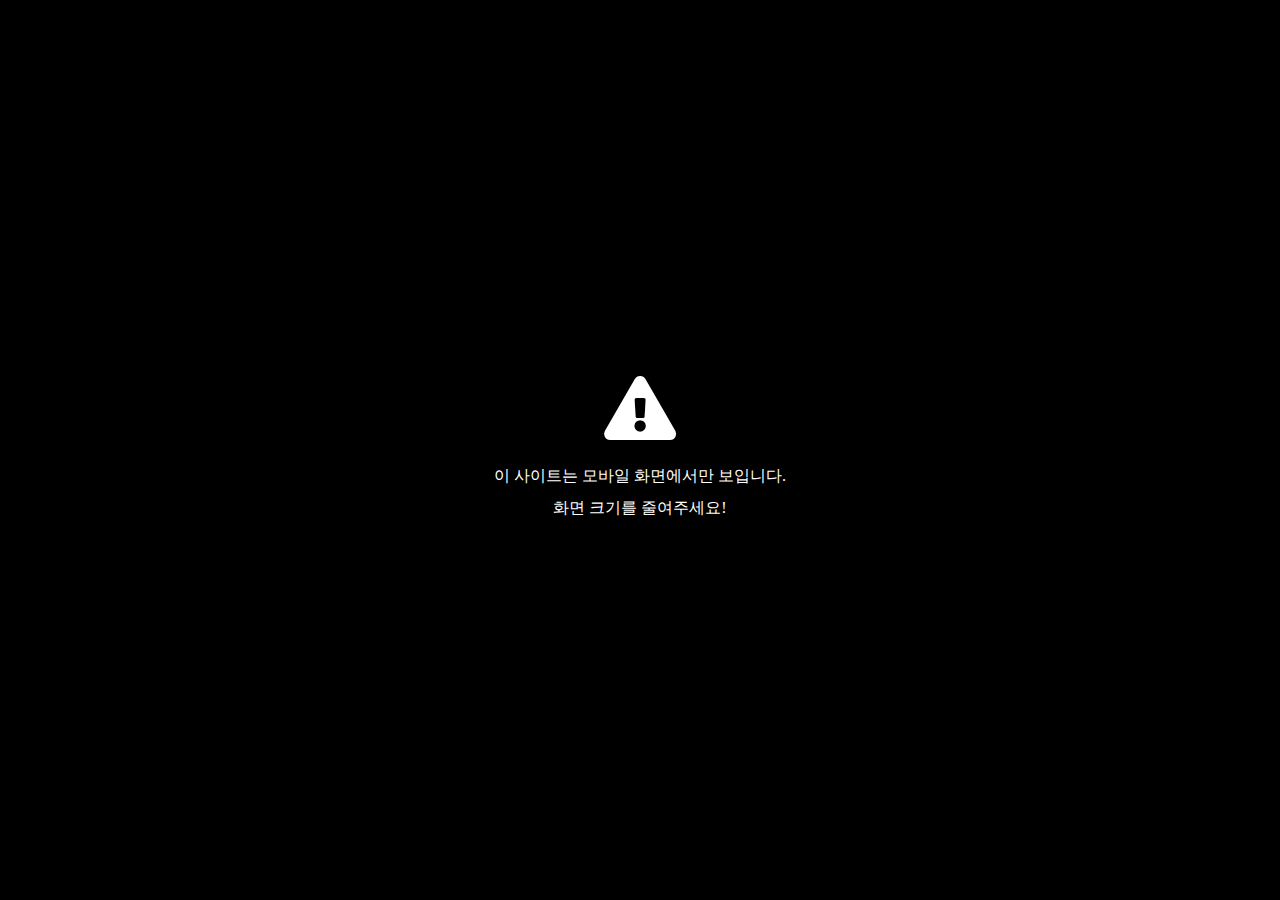
<file: board.html>
<!-- https://www.data.go.kr/data/3076480/fileData.do -->
<!DOCTYPE html>
<html lang="ko">

<head>
    <meta charset="UTF-8">
    <meta name="viewport" content="width=device-width, initial-scale=1.0">
    <title>모바일 화면</title>
    <link rel="stylesheet" href="https://use.fontawesome.com/releases/v5.7.0/css/all.css">
    <link rel="stylesheet" href="css/style.css">
  

</head>

<body>
    <div id="wrap">
        <header id="header" class="on">
            <h1 class="logo">
                <a href="index.html">
                    <img src="images/restaurant.png" alt="걍남 로고">
                </a>
            </h1>
            <div class="srch">
                <img src="images/search.png" alt="검색">
            </div>
            <div class="hbr">
                <div class="hbr1"></div>
                <div class="hbr2"></div>
                <div class="hbr3"></div>
                <!-- <img src="images/hamburger.png" alt="메뉴"> -->
            </div>
        </header>
        <div class="gnb">
            <div class="exit"></div>
            <h3>Menu</h3>
            <ul class="gnb-menu">
                <li><a href="index.html">홈</a></li>
                <li><a href="list.html">맛집 랭킹</a></li>
                <li><a href="chinese.html">중식</a></li>
                <li><a href="western.html">양식</a></li>
                <li><a href="korean.html">한식</a></li>
                <li><a href="japanese.html">일식</a></li>
            </ul>
            <div class="contact-info">
                <a href="sms:010-1234-5678">
                    <img src="images/icon/texting.png" alt="">
                    <span>Text</span>
                </a>
                <a href="mailto:google@gmail.com">
                    <img src="images/icon/mail.png" alt="">
                    <span>Email</span>
                </a>
                <a href="tel:02-1234-5678">
                    <img src="images/icon/telephone.png" alt="">
                    <span>Call</span>
                </a>
            </div>
        </div>
        <div class="srch__modal--layer">
            <div class="srch__modal">
                <div class="modal__close">
                    <i class="fas fa-times"></i>
                </div>
                <div class="modal__input">
                    <input type="text">
                    <button type="submit">검색</button>
                </div>
                <div class="modal__ex">
                    예시) 중식 양식 한식 일식
                </div>
            </div>
        </div>
        <div id="container">
            <div id="content" class="boardContent">
                <div class="mini-top">
                    <a href="#" class="prev"></a>
                    <h3>공지사항</h3>
                </div>
                <div class="board">
                    <div class="sort">
                        <div class="sort-left">
                            <span>총</span>
                            <b>14</b>
                            <span>건</span>
                        </div>
                        <!-- <div class="sort-right">
                            <select name="select" id="select" onchange="sortOpt()">
                                <option value="all" selected>전체</option>
                                <option value="endYear">연말 보고서</option>
                                <option value="endMonth">월말 보고서</option>
                            </select>
                        </div> -->
                    </div>
                    <div class="boardContWrap">
                        <ul class="boardCont active">
                            <li>
                                <a href="#">
                                    <p>2020년 연말 강남구 맛집 보고서</p>
                                    <span>2020.12.31</span>
                                </a>
                            </li>
                            <li>
                                <a href="#">
                                    <p>2020년 12월 강남구 맛집 보고서</p>
                                    <span>2020.12.31</span>
                                </a>
                            </li>
                            <li>
                                <a href="#">
                                    <p>2020년 11월 강남구 맛집 보고서</p>
                                    <span>2020.12.31</span>
                                </a>
                            </li>
                            <li>
                                <a href="#">
                                    <p>2020년 10월 강남구 맛집 보고서</p>
                                    <span>2020.12.31</span>
                                </a>
                            </li>
                            <li>
                                <a href="#">
                                    <p>2020년 9월 강남구 맛집 보고서</p>
                                    <span>2020.12.31</span>
                                </a>
                            </li>
                        </ul>
                        <ul class="boardCont">
                            <li>
                                <a href="#">
                                    <p>2020년 연말 강남구 맛집 보고서</p>
                                    <span>2020.12.31</span>
                                </a>
                            </li>
                            <li>
                                <a href="#">
                                    <p>2020년 12월 강남구 맛집 보고서</p>
                                    <span>2020.12.31</span>
                                </a>
                            </li>
                            <li>
                                <a href="#">
                                    <p>2020년 11월 강남구 맛집 보고서</p>
                                    <span>2020.12.31</span>
                                </a>
                            </li>
                            <li>
                                <a href="#">
                                    <p>2020년 10월 강남구 맛집 보고서</p>
                                    <span>2020.12.31</span>
                                </a>
                            </li>
                            <li>
                                <a href="#">
                                    <p>2020년 9월 강남구 맛집 보고서</p>
                                    <span>2020.12.31</span>
                                </a>
                            </li>
                        </ul>
                        <ul class="boardCont">
                            <li>
                                <a href="#">
                                    <p>2020년 연말 강남구 맛집 보고서</p>
                                    <span>2020.12.31</span>
                                </a>
                            </li>
                            <li>
                                <a href="#">
                                    <p>2020년 12월 강남구 맛집 보고서</p>
                                    <span>2020.12.31</span>
                                </a>
                            </li>
                            <li>
                                <a href="#">
                                    <p>2020년 11월 강남구 맛집 보고서</p>
                                    <span>2020.12.31</span>
                                </a>
                            </li>
                            <li>
                                <a href="#">
                                    <p>2020년 10월 강남구 맛집 보고서</p>
                                    <span>2020.12.31</span>
                                </a>
                            </li>
                            <li>
                                <a href="#">
                                    <p>2020년 9월 강남구 맛집 보고서</p>
                                    <span>2020.12.31</span>
                                </a>
                            </li>
                        </ul>
                    </div>
                    <div class="paging">
                        <span class="pageBtn current"><a href="#">1</a></span>
                        <span class="pageBtn"><a href="#">2</a></span>
                        <span class="pageBtn"><a href="#">3</a></span>
                    </div>
                </div>
            </div>
        </div>
        <div class="quickMenu">
            <a href="board.html">공지사항</a>
            <a href="sitemap.html">전체서비스</a>
            <a href="faq.html">FAQ</a>
            <a href="login.html">로그인</a>
        </div>

        <footer id="footer">
            <div class="copyright">
                &copy; Gyang Nyang.

            </div>
        </footer>
    </div>
    <div id="onlyMobile">
        <i class="fas fa-exclamation-triangle"></i>
        <p>
            이 사이트는 모바일 화면에서만 보입니다.<br />
            화면 크기를 줄여주세요!
        </p>
    </div>
    <script src="./js/123.js" ></script>
    <script src="./js/more.js" ></script>
</body>

</html>
</file>
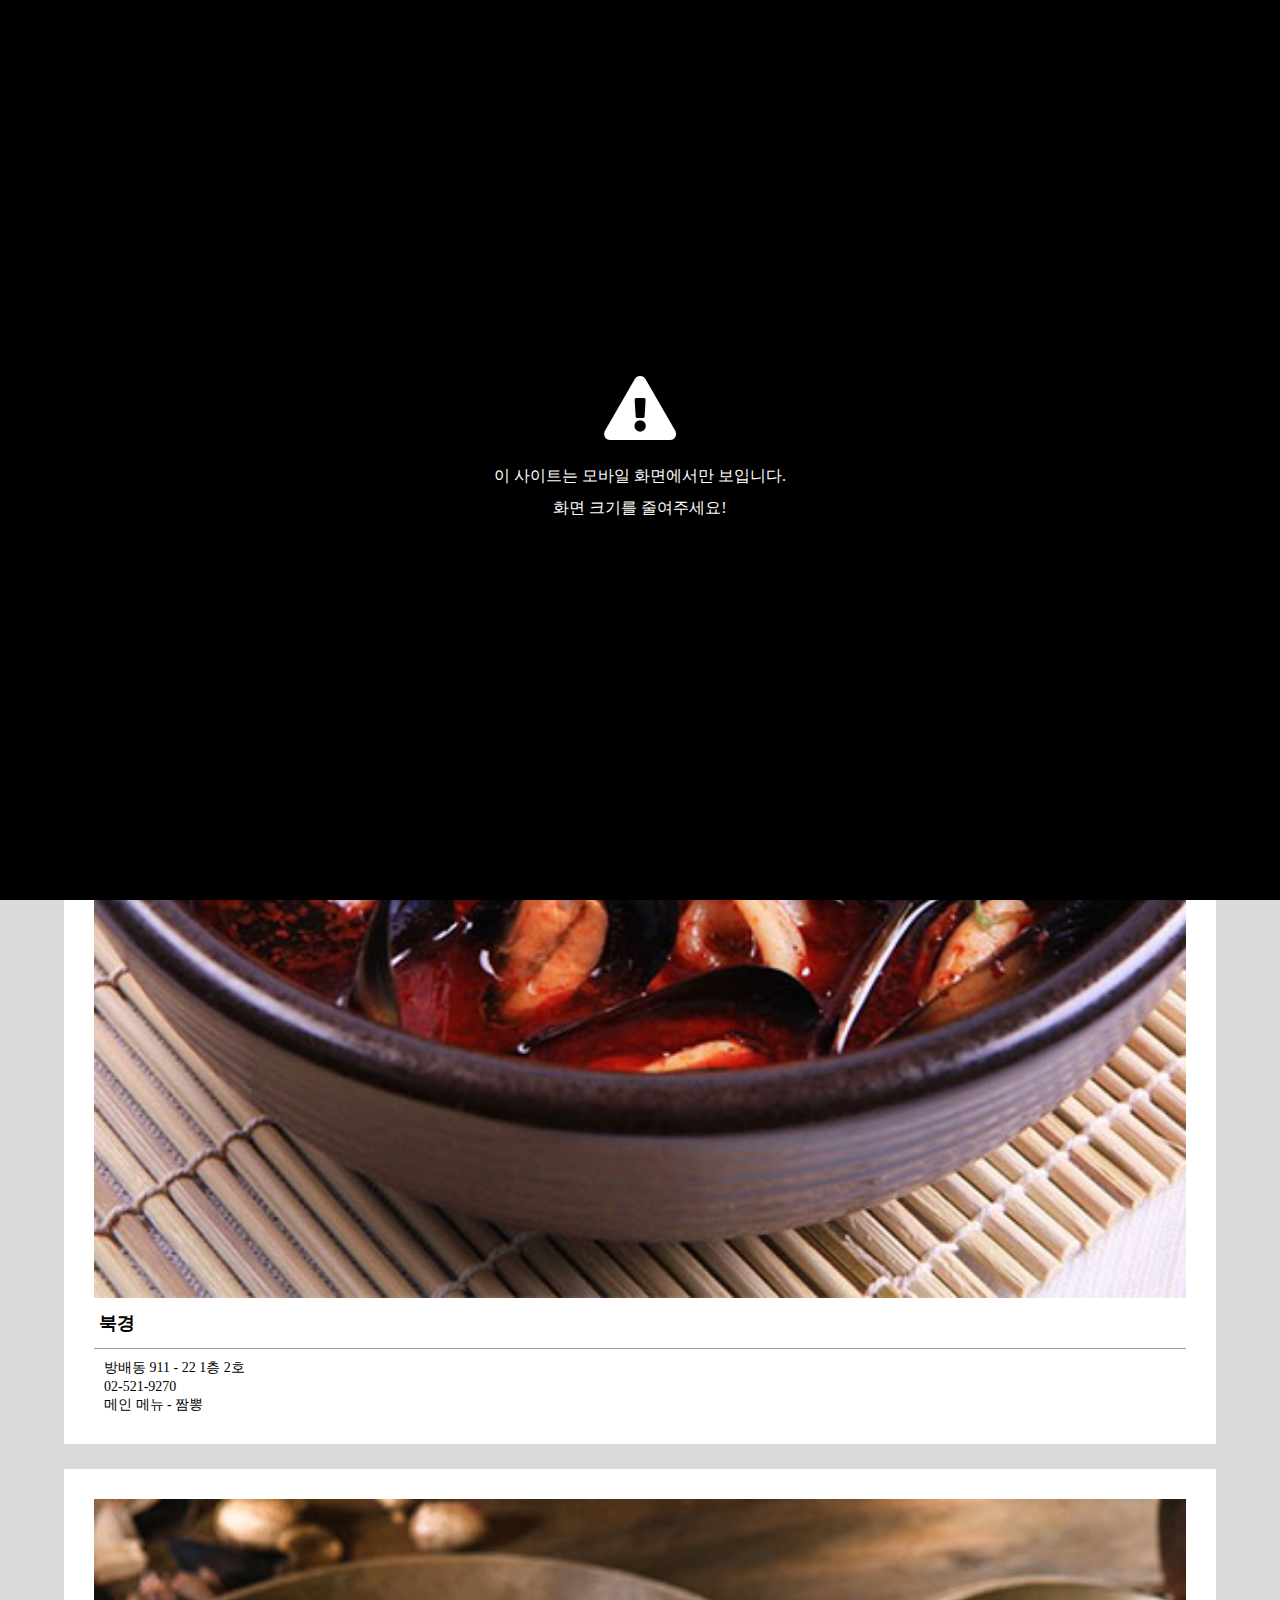
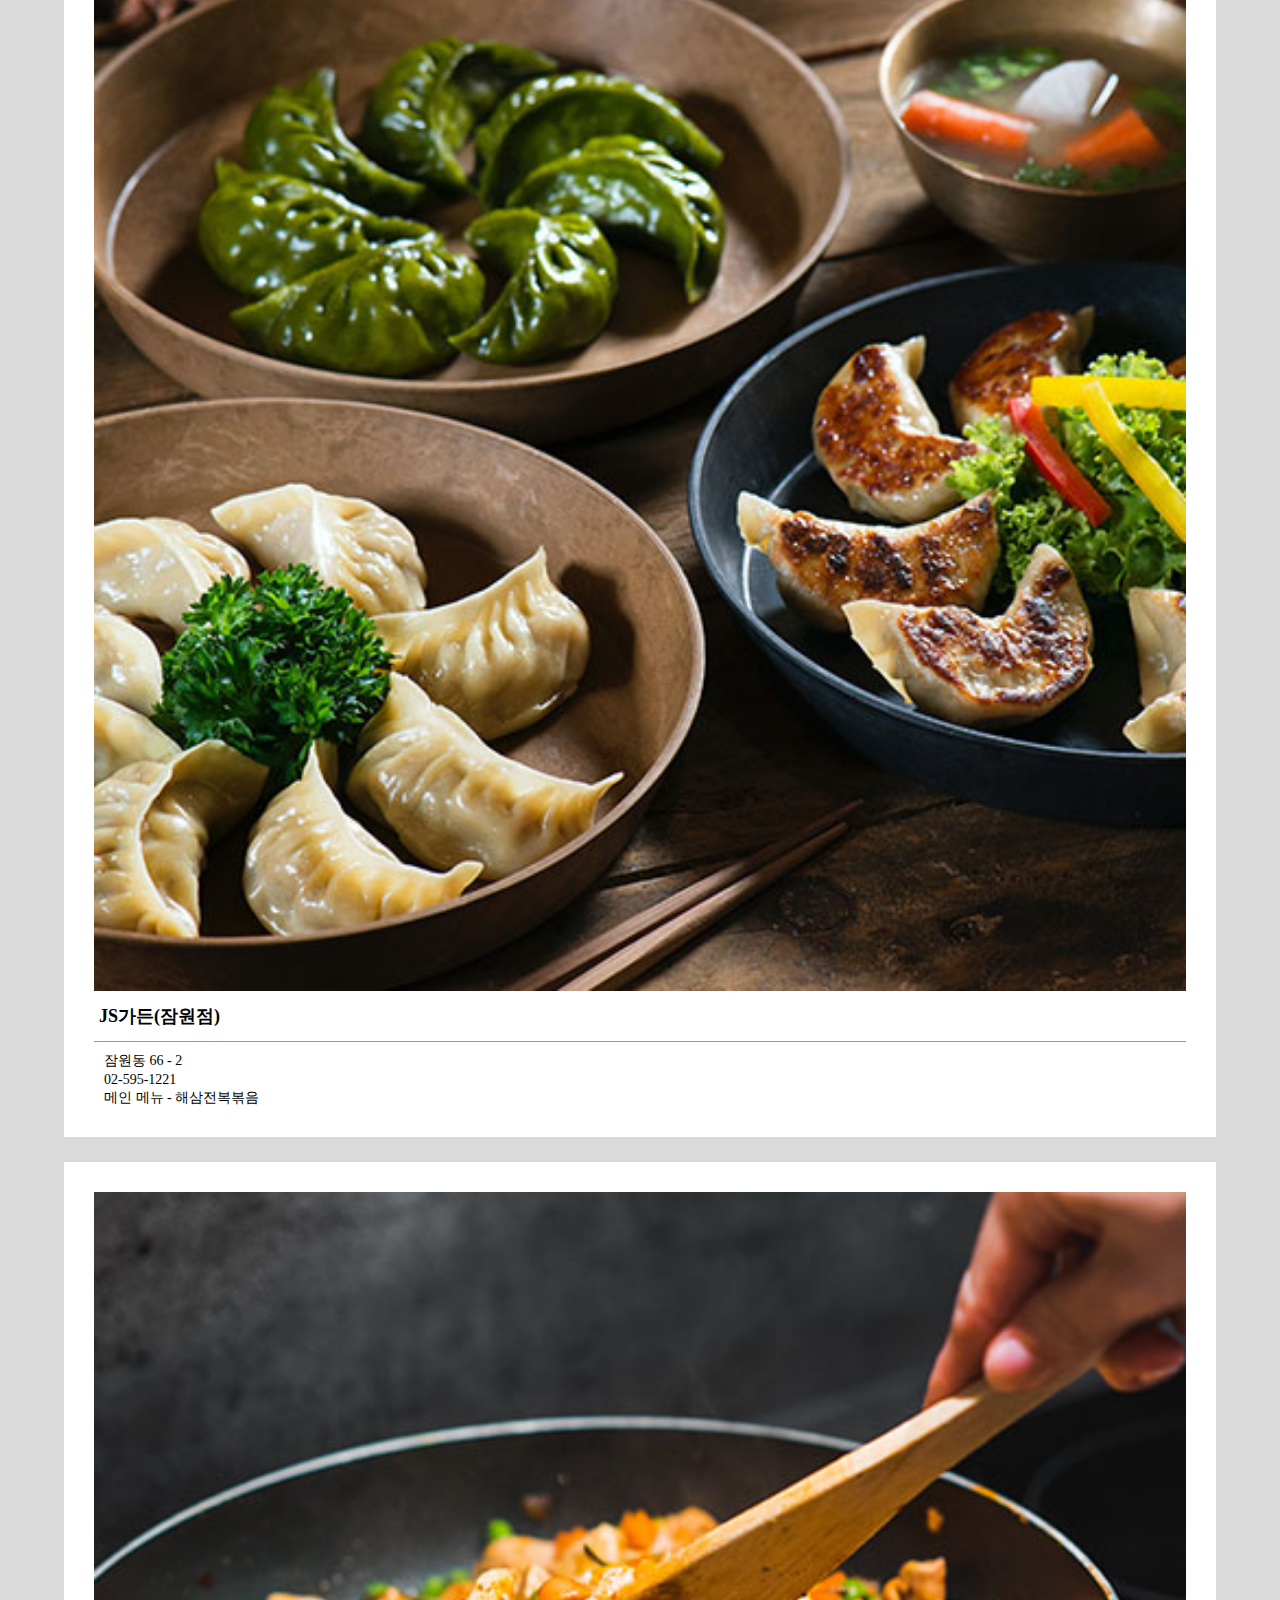
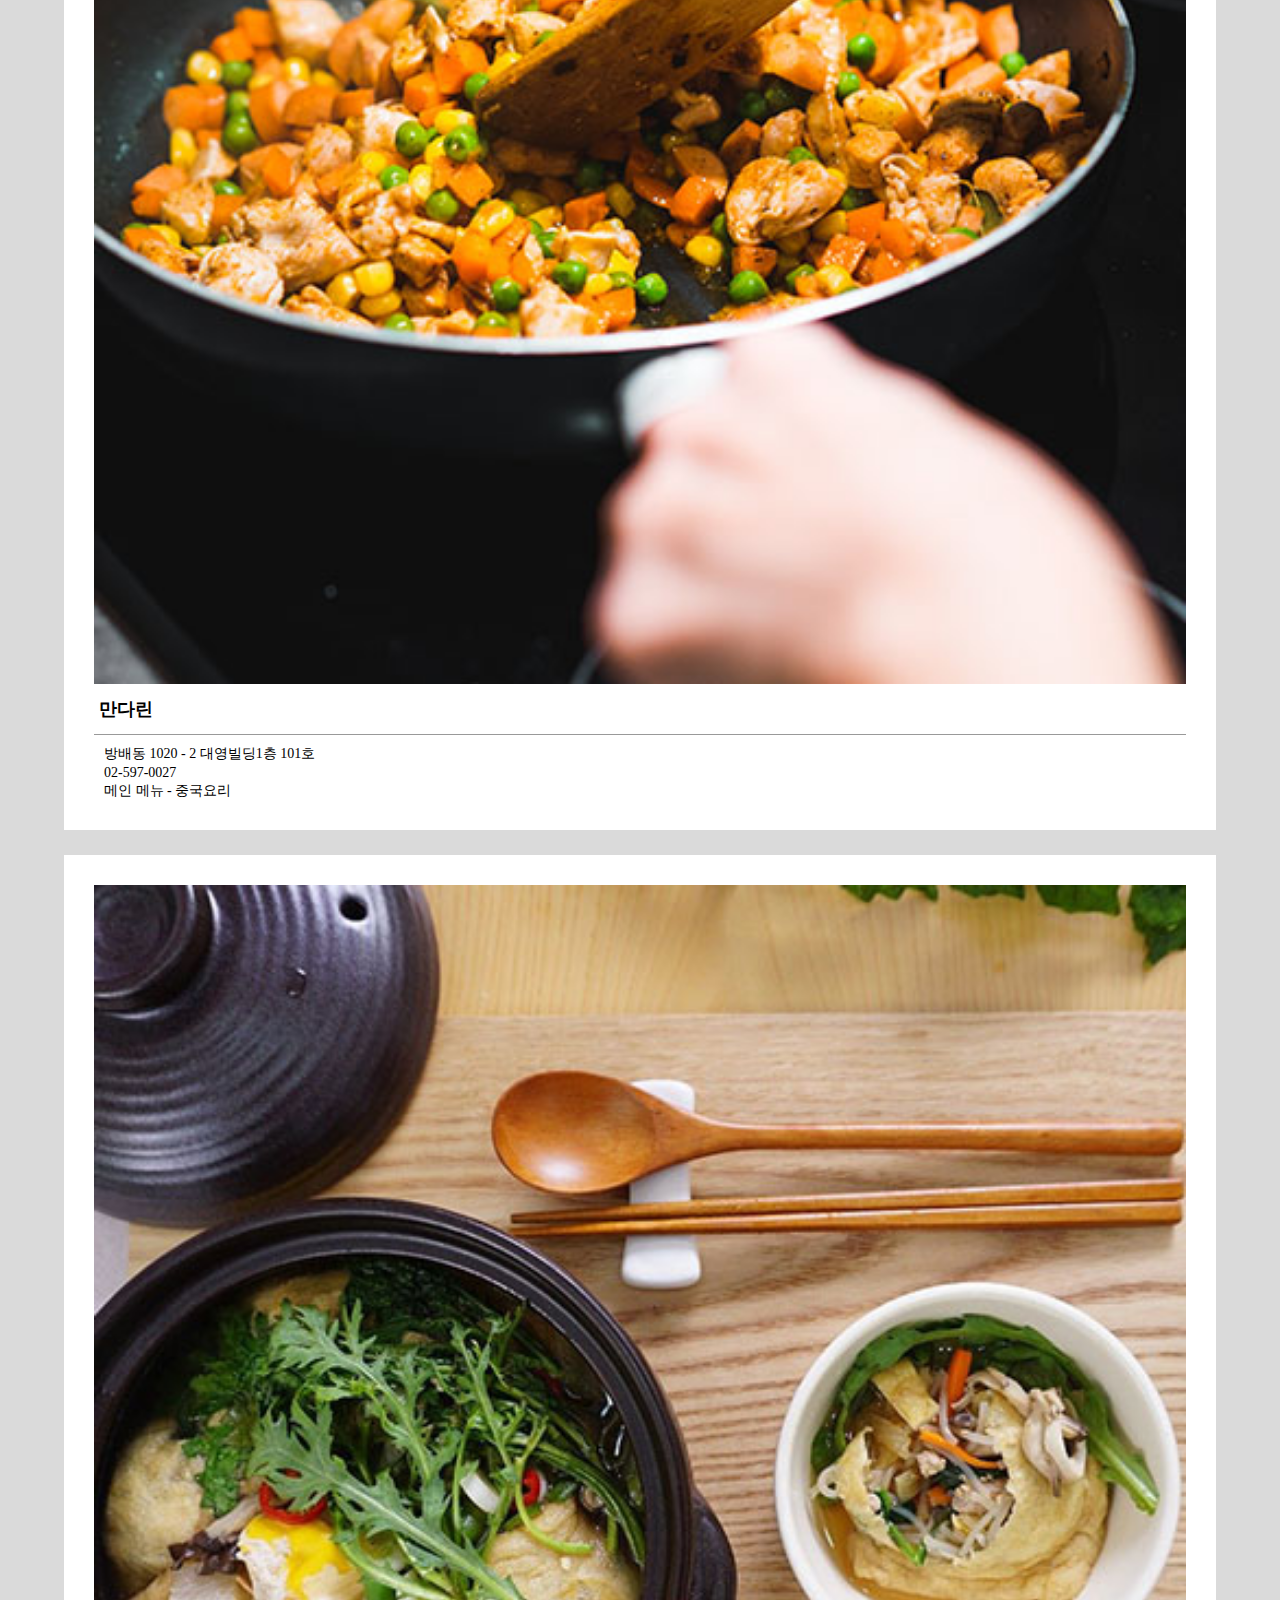
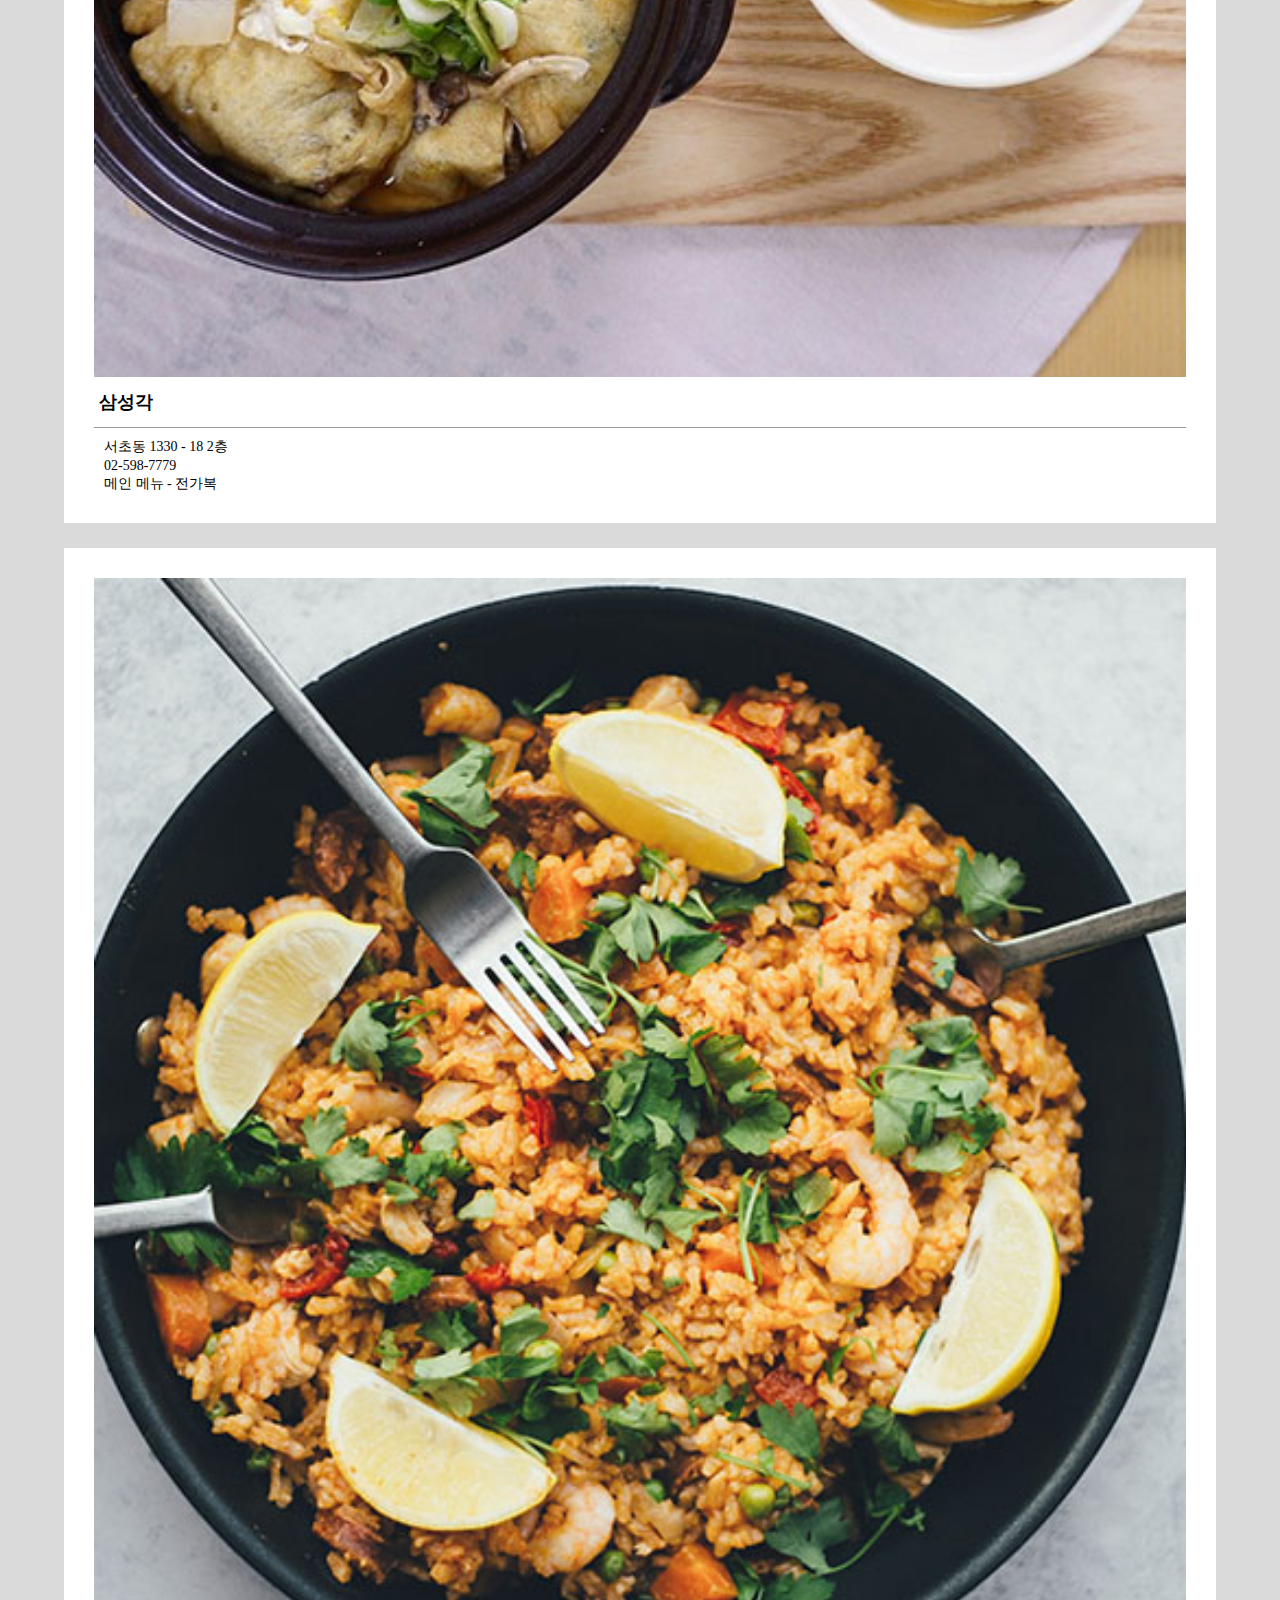
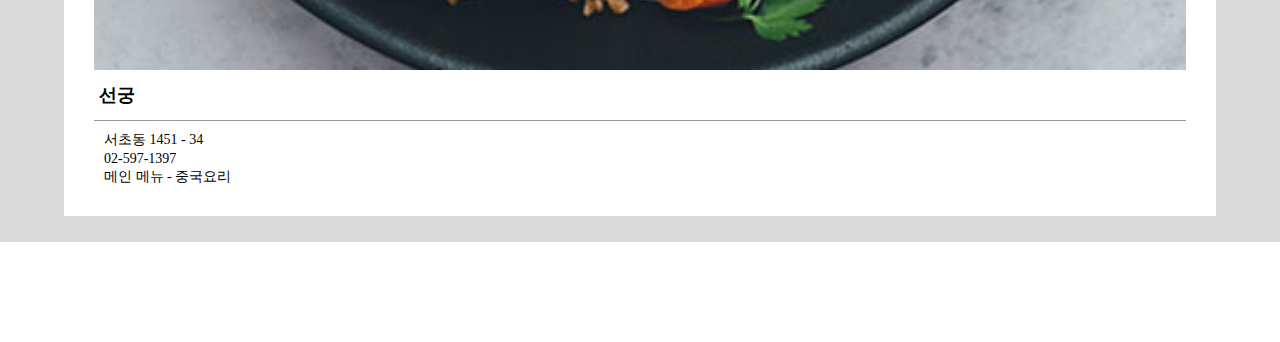
<file: chinese.html>
<!-- https://www.data.go.kr/data/3076480/fileData.do -->
<!DOCTYPE html>
<html lang="ko">

<head>
    <meta charset="UTF-8">
    <meta name="viewport" content="width=device-width, initial-scale=1.0">
    <title>모바일 화면</title>
    <link rel="stylesheet" href="https://use.fontawesome.com/releases/v5.7.0/css/all.css">
    <link rel="stylesheet" href="css/style.css">
</head>

<body>
    <div id="wrap">
        <header id="header" class="on">
            <h1 class="logo">
                <a href="index.html">
                    <img src="images/restaurant.png" alt="걍남 로고">
                </a>
            </h1>
            <div class="srch">
                <img src="images/search.png" alt="검색">
            </div>
            <div class="hbr">
                <div class="hbr1"></div>
                <div class="hbr2"></div>
                <div class="hbr3"></div>
                <!-- <img src="images/hamburger.png" alt="메뉴"> -->
            </div>
        </header>
        <div class="gnb">
            <div class="exit"></div>
            <h3>Menu</h3>
            <ul class="gnb-menu">
                <li><a href="index.html">홈</a></li>
                <li><a href="list.html">맛집 랭킹</a></li>
                <li><a href="chinese.html">중식</a></li>
                <li><a href="western.html">양식</a></li>
                <li><a href="korean.html">한식</a></li>
                <li><a href="japanese.html">일식</a></li>
            </ul>
            <div class="contact-info">
                <a href="sms:010-1234-5678">
                    <img src="images/icon/texting.png" alt="">
                    <span>Text</span>
                </a>
                <a href="mailto:google@gmail.com">
                    <img src="images/icon/mail.png" alt="">
                    <span>Email</span>
                </a>
                <a href="tel:02-1234-5678">
                    <img src="images/icon/telephone.png" alt="">
                    <span>Call</span>
                </a>
            </div>
        </div>
        <div class="srch__modal--layer">
            <div class="srch__modal">
                <div class="modal__close">
                    <i class="fas fa-times"></i>
                </div>
                <div class="modal__input">
                    <input type="text">
                    <button type="submit">검색</button>
                </div>
                <div class="modal__ex">
                    예시) 중식 양식 한식 일식
                </div>
            </div>
        </div>
        <div id="container">
            <div id="content" class="boardContent">
                <div class="mini-top">
                    <a href="#" class="prev"></a>
                    <h3>중식</h3>
                </div>
                <div class="food-container">
                    <div class="food-box">
                        <div>
                            <p><img src="./images/음식모음/chinese1.jpg" alt=""></p>
                        </div>
                        <div class="food-text">
                            <div>북경</div>
                            <span>방배동 911 - 22 1층 2호 </span><br>
                            <span>02-521-9270</span><br>
                            <span>메인 메뉴 - 짬뽕 </span><br>
                        </div>
                    </div>
                    <div class="food-box">
                        <div>
                            <p><img src="./images/음식모음/chinese2.jpg" alt=""></p>
                        </div>
                        <div class="food-text">
                            <div>JS가든(잠원점)</div>
                            <span>잠원동 66 - 2 </span><br>
                            <span>02-595-1221</span><br>
                            <span>메인 메뉴 - 해삼전복볶음 </span><br>
                        </div>
                    </div>
                    <div class="food-box">
                        <div>
                            <p><img src="./images/음식모음/chinese3.jpg" alt=""></p>
                        </div>
                        <div class="food-text">
                            <div>만다린</div>
                            <span>방배동 1020 - 2 대영빌딩1층 101호 </span><br>
                            <span>02-597-0027</span><br>
                            <span>메인 메뉴 - 중국요리 </span><br>
                        </div>
                    </div>
                    <div class="food-box">
                        <div>
                            <p><img src="./images/음식모음/chinese4.jpg" alt=""></p>
                        </div>
                        <div class="food-text">
                            <div>삼성각</div>
                            <span>서초동 1330 - 18 2층</span><br>
                            <span>02-598-7779</span><br>
                            <span>메인 메뉴 - 전가복 </span><br>
                        </div>
                    </div>
                    <div class="food-box">
                        <div>
                            <p><img src="./images/음식모음/chinese5.jpg" alt=""></p>
                        </div>
                        <div class="food-text">
                            <div>선궁</div>
                            <span>서초동 1451 - 34</span><br>
                            <span>02-597-1397</span><br>
                            <span>메인 메뉴 - 중국요리 </span><br>
                        </div>
                    </div>
                </div>
            </div>
        </div>

        <div class="quickMenu">
            <a href="board.html">공지사항</a>
            <a href="sitemap.html">전체서비스</a>
            <a href="faq.html">FAQ</a>
            <a href="login.html">로그인</a>
        </div>

        <footer id="footer">
            <div class="copyright">
                &copy; Gyang Nyang.

            </div>
        </footer>
    </div>
    <div id="onlyMobile">
        <i class="fas fa-exclamation-triangle"></i>
        <p>
            이 사이트는 모바일 화면에서만 보입니다.<br />
            화면 크기를 줄여주세요!
        </p>
    </div>
    <script src="./js/123.js"></script>
</body>

</html>
</file>
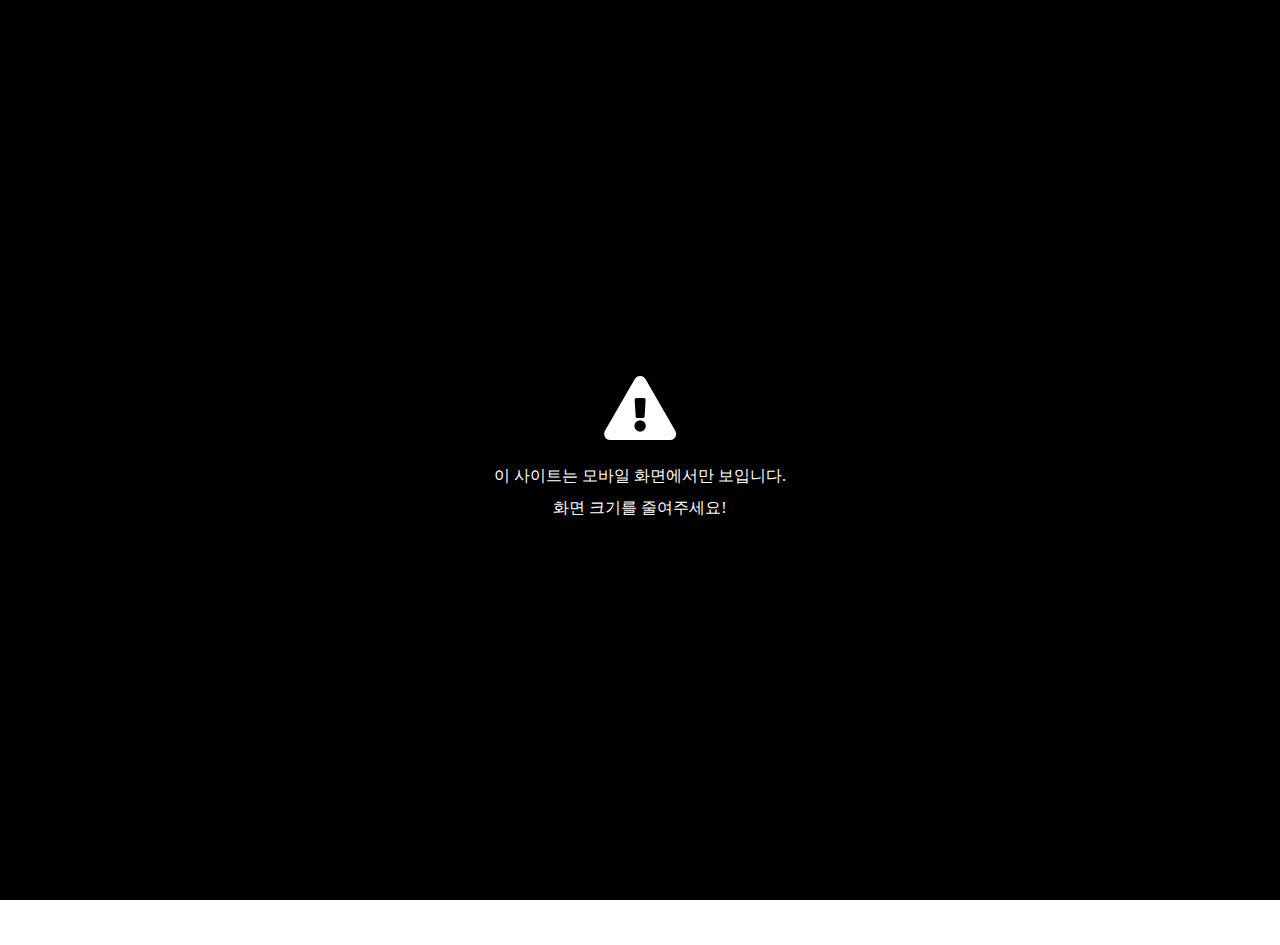
<file: faq.html>
<!DOCTYPE html>
<html lang="ko">

<head>
    <meta charset="UTF-8">
    <meta name="viewport" content="width=device-width, initial-scale=1.0">
    <title>모바일 화면</title>
    <link rel="stylesheet" href="https://use.fontawesome.com/releases/v5.7.0/css/all.css">
    <link rel="stylesheet" href="css/style.css">
</head>

<body>
    <div id="wrap">
        <header id="header" class="on">
            <h1 class="logo">
                <a href="index.html">
                    <img src="images/restaurant.png" alt="걍남 로고">
                </a>
            </h1>
            <div class="srch">
                <img src="images/search.png" alt="검색">
            </div>
            <div class="hbr">
                <div class="hbr1"></div>
                <div class="hbr2"></div>
                <div class="hbr3"></div>
                <!-- <img src="images/hamburger.png" alt="메뉴"> -->
            </div>
        </header>
        <div class="gnb">
            <div class="exit"></div>
            <h3>Menu</h3>
            <ul class="gnb-menu">
                <li><a href="index.html">홈</a></li>
                <li><a href="list.html">맛집 랭킹</a></li>
                <li><a href="chinese.html">중식</a></li>
                <li><a href="western.html">양식</a></li>
                <li><a href="korean.html">한식</a></li>
                <li><a href="japanese.html">일식</a></li>
            </ul>
            <div class="contact-info">
                <a href="sms:010-1234-5678">
                    <img src="images/icon/texting.png" alt="">
                    <span>Text</span>
                </a>
                <a href="mailto:google@gmail.com">
                    <img src="images/icon/mail.png" alt="">
                    <span>Email</span>
                </a>
                <a href="tel:02-1234-5678">
                    <img src="images/icon/telephone.png" alt="">
                    <span>Call</span>
                </a>
            </div>
        </div>
        <div class="srch__modal--layer">
            <div class="srch__modal">
                <div class="modal__close">
                    <i class="fas fa-times"></i>
                </div>
                <div class="modal__input">
                    <input type="text">
                    <button type="submit">검색</button>
                </div>
                <div class="modal__ex">
                    예시) 중식 양식 한식 일식
                </div>
            </div>
        </div>
        <div id="container">
            <div id="content" class="boardContent">
                <div class="mini-top">
                    <a href="#" class="prev"></a>
                    <h3>FAQ</h3>
                </div>
                <div class="faq">
                    <div class="top5q">
                        <h4>자주 찾는 질문 <span>TOP 5</span></h4>
                        <ul>
                            <li class="quest">
                                <a class="faq__quest" href="#">
                                    <span>1</span>
                                    <p>걍냠 데이터 출처는 어디인가요?</p>
                                    <i class="fas fa-angle-down"></i>
                                </a>
                                <div class="answer">
                                    <p>자료 출처는 공공데이터포털입니다. csv 파일을 JSON 형식으로
                                        파싱 후 AJAX를 이용하여 불러왔습니다.
                                    </p>
                                </div>
                            </li>
                            <li class="quest">
                                <a class="faq__quest" href="#">
                                    <span>2</span>
                                    <p>걍남은 어느 언어로 만들어졌나요?</p>
                                    <i class="fas fa-angle-down"></i>
                                </a>
                                <div class="answer">
                                    <p> HTML, CSS, Javascript를 활용했습니다.
                                    </p>
                                </div>
                            </li>
                            <li class="quest">
                                <a class="faq__quest" href="#">
                                    <span>3</span>
                                    <p>세번째 질문을 입력해주세요.</p>
                                    <i class="fas fa-angle-down"></i>
                                </a>
                                <div class="answer">
                                    <p>Lorem ipsum dolor sit amet consectetur, adipisicing elit. Hic animi cumque saepe
                                        dignissimos sint nemo iure exercitationem quis perspiciatis ducimus, aut ad
                                        doloribus ipsam assumenda molestias iusto eos ea? Quos?
                                    </p>
                                </div>
                            </li>
                            <li class="quest">
                                <a class="faq__quest" href="#">
                                    <span>4</span>
                                    <p>네번째 질문을 입력해주세요.</p>
                                    <i class="fas fa-angle-down"></i>
                                </a>
                                <div class="answer">
                                    <p>자료 출처는 공공데이터포털입니다. csv 파일을 JSON 형식으로
                                        파싱 후 AJAX를 이용하여 불러왔습니다.
                                    </p>
                                </div>
                            </li>
                            <li class="quest">
                                <a class="faq__quest" href="#">
                                    <span>5</span>
                                    <p>다섯번째 질문을 입력해주세요.</p>
                                    <i class="fas fa-angle-down"></i>
                                </a>
                                <div class="answer">
                                    <p>자료 출처는 공공데이터포털입니다. csv 파일을 JSON 형식으로
                                        파싱 후 AJAX를 이용하여 불러왔습니다.
                                    </p>
                                </div>
                            </li>
                        </ul>
                    </div>
                    <div class="personal-quest">
                        <h4>1:1 문의</h4>
                        <ul>
                            <li>
                                <a href="sms:010-1234-5678">
                                    <p>
                                        <img src="./images/chat.png" alt="">
                                    </p>
                                    <span>Text</span>
                                </a>
                            </li>
                            <li>
                                <a href="mailto:google@gmail.com">
                                    <p>
                                        <img src="./images/email.png" alt="">
                                    </p>
                                    <span>Email</span>
                                </a>
                            </li>
                            <li>
                                <a href="tel:02-1234-5678">
                                    <p>
                                        <img src="./images/call.png" alt="">
                                    </p>
                                    <span>Call</span>
                                </a>
                            </li>
                        </ul>
                    </div>
                </div>
            </div>
        </div>


        <div class="quickMenu">
            <a href="board.html">공지사항</a>
            <a href="sitemap.html">전체서비스</a>
            <a href="faq.html">FAQ</a>
            <a href="login.html">로그인</a>
        </div>

        <footer id="footer">
            <div class="copyright">
                &copy; Gyang Nyang.

            </div>
        </footer>
    </div>
    <div id="onlyMobile">
        <i class="fas fa-exclamation-triangle"></i>
        <p>
            이 사이트는 모바일 화면에서만 보입니다.<br/>
            화면 크기를 줄여주세요!
        </p>
    </div>

    <script src="./js/123.js"></script>
    <script src="./js/qna.js"></script>
</body>

</html>
</file>
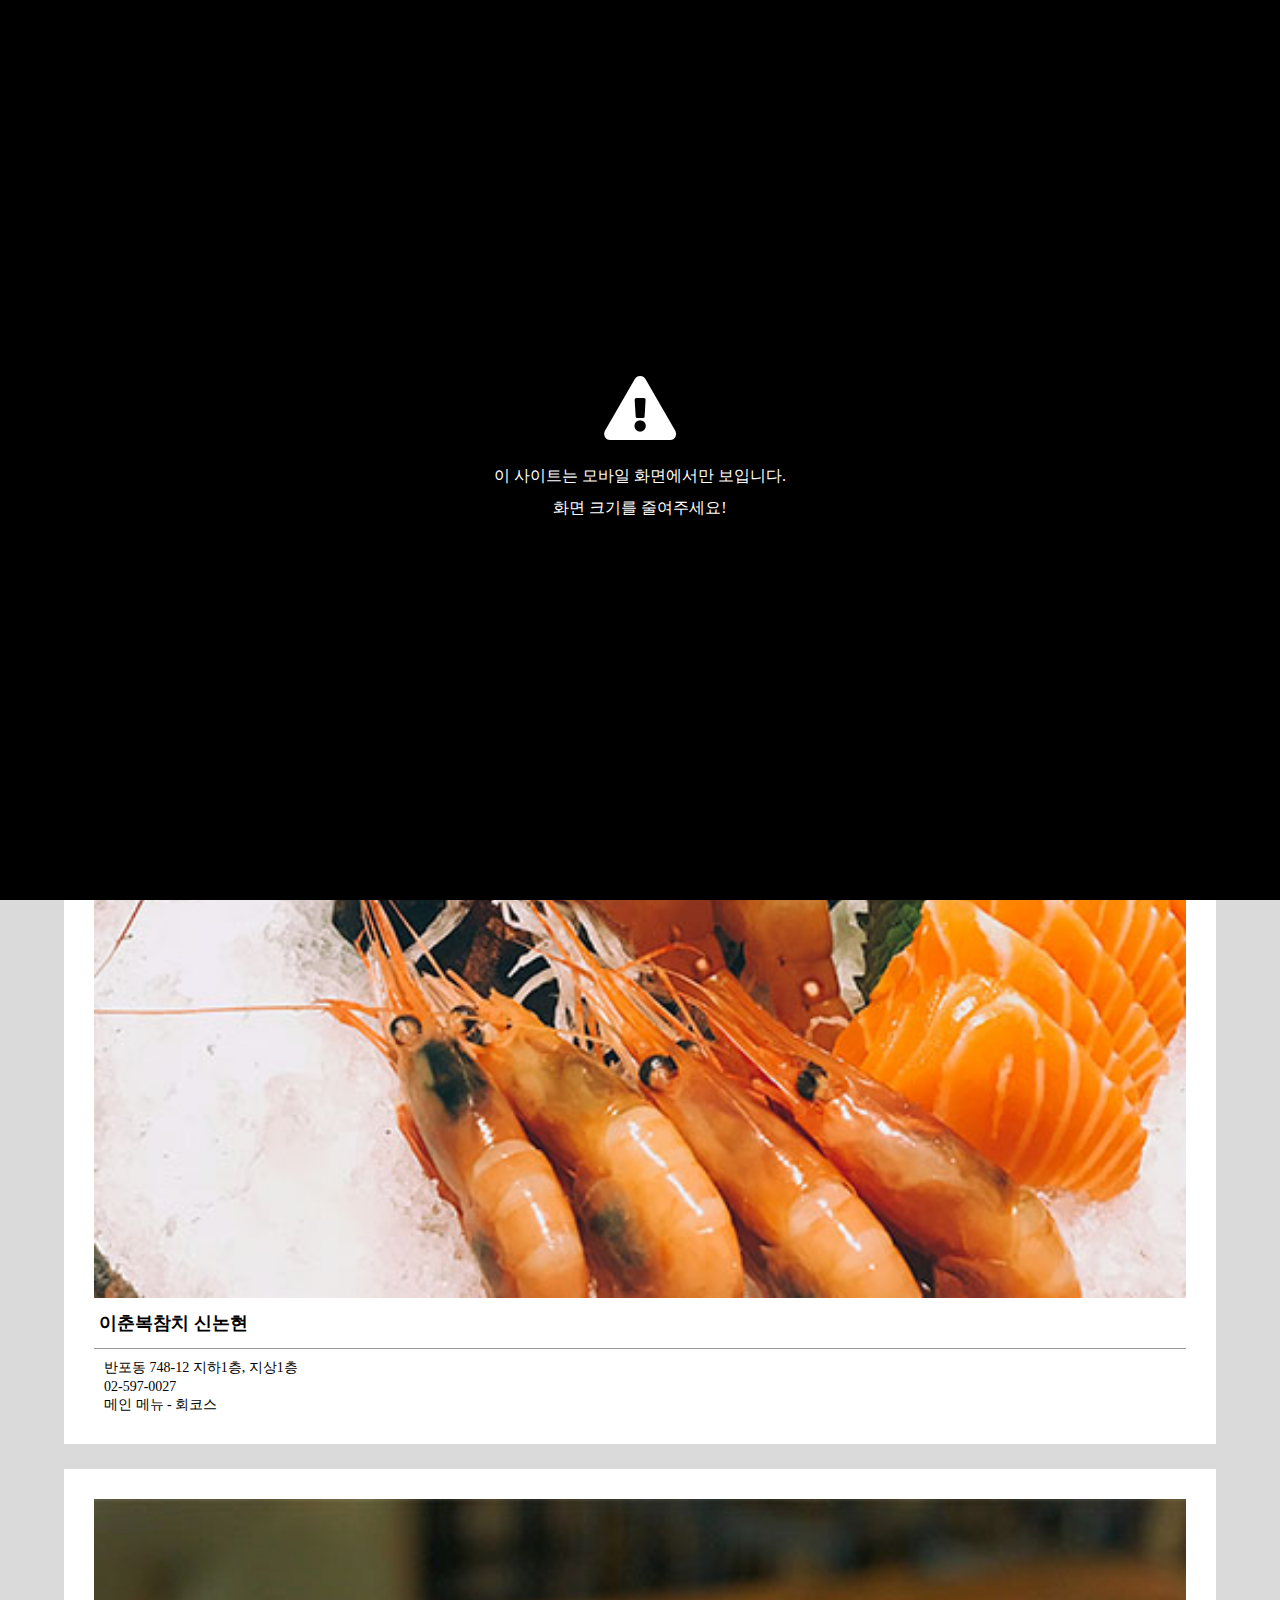
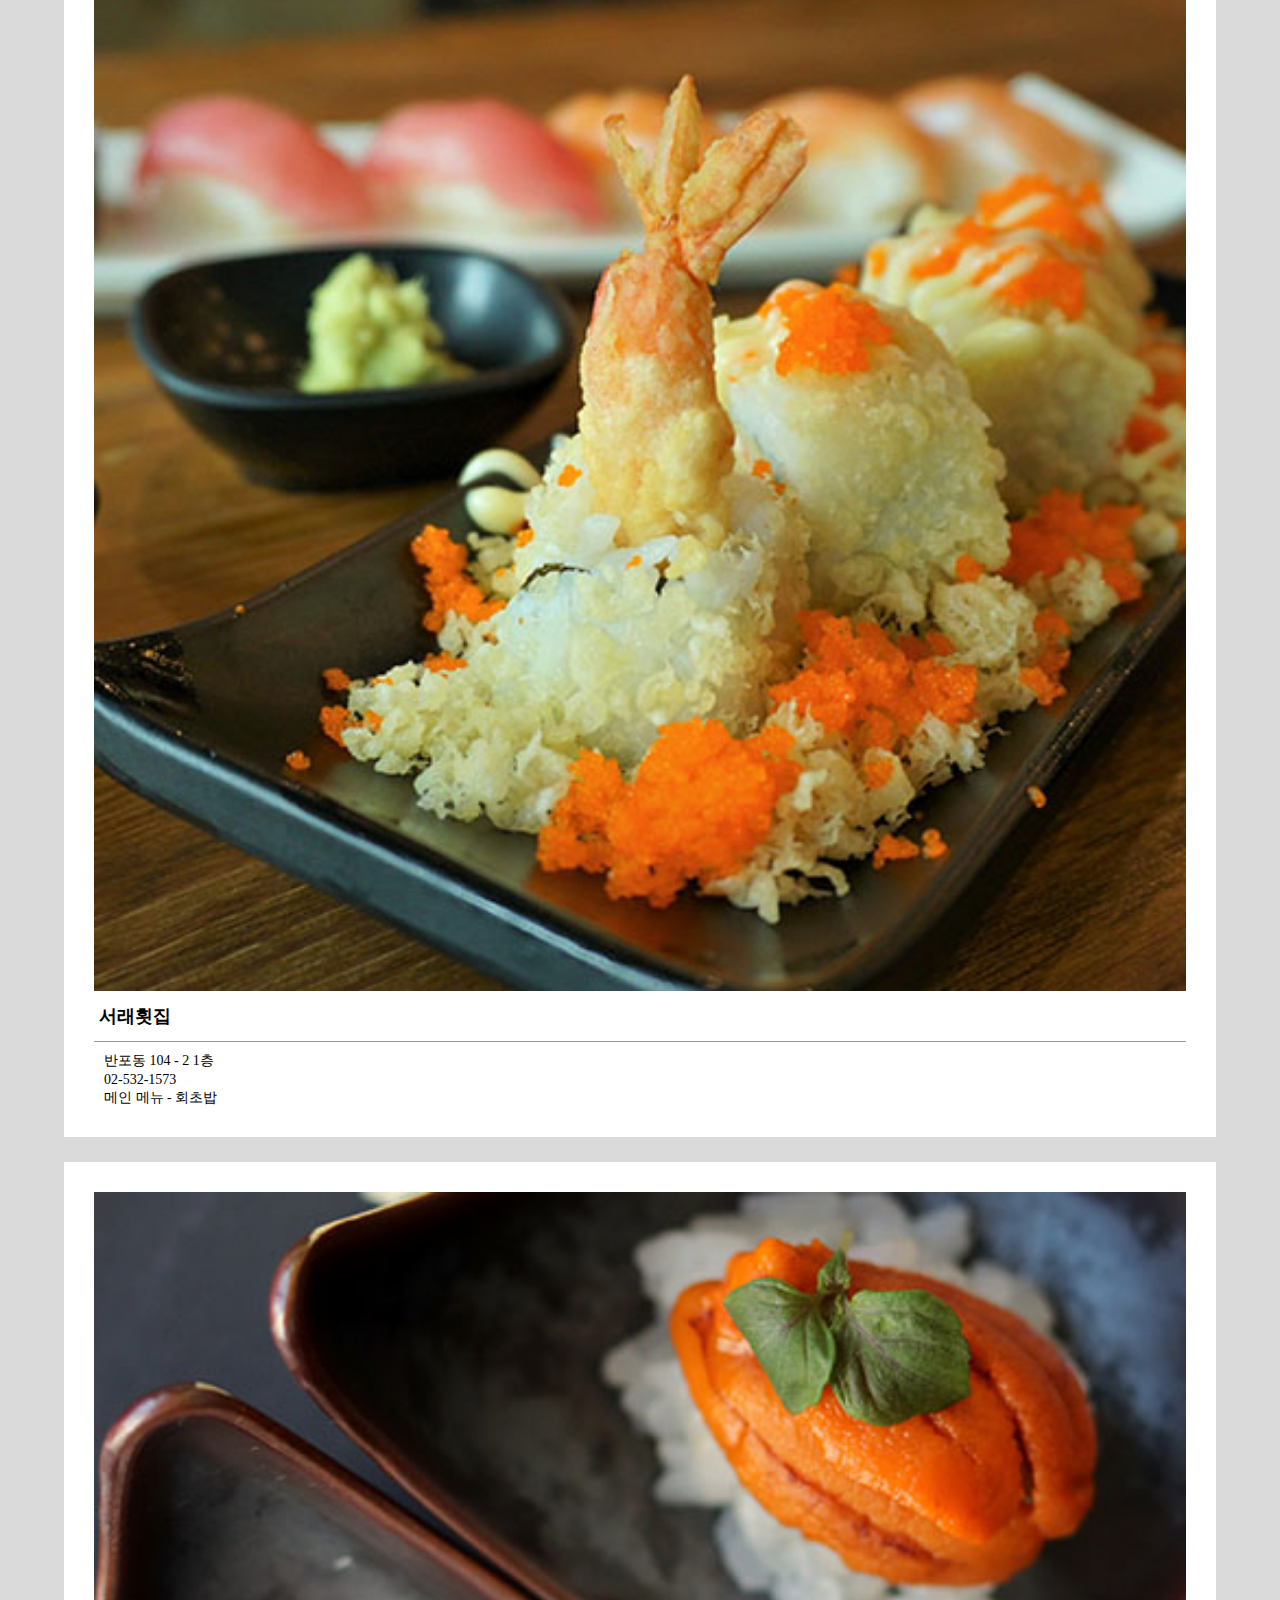
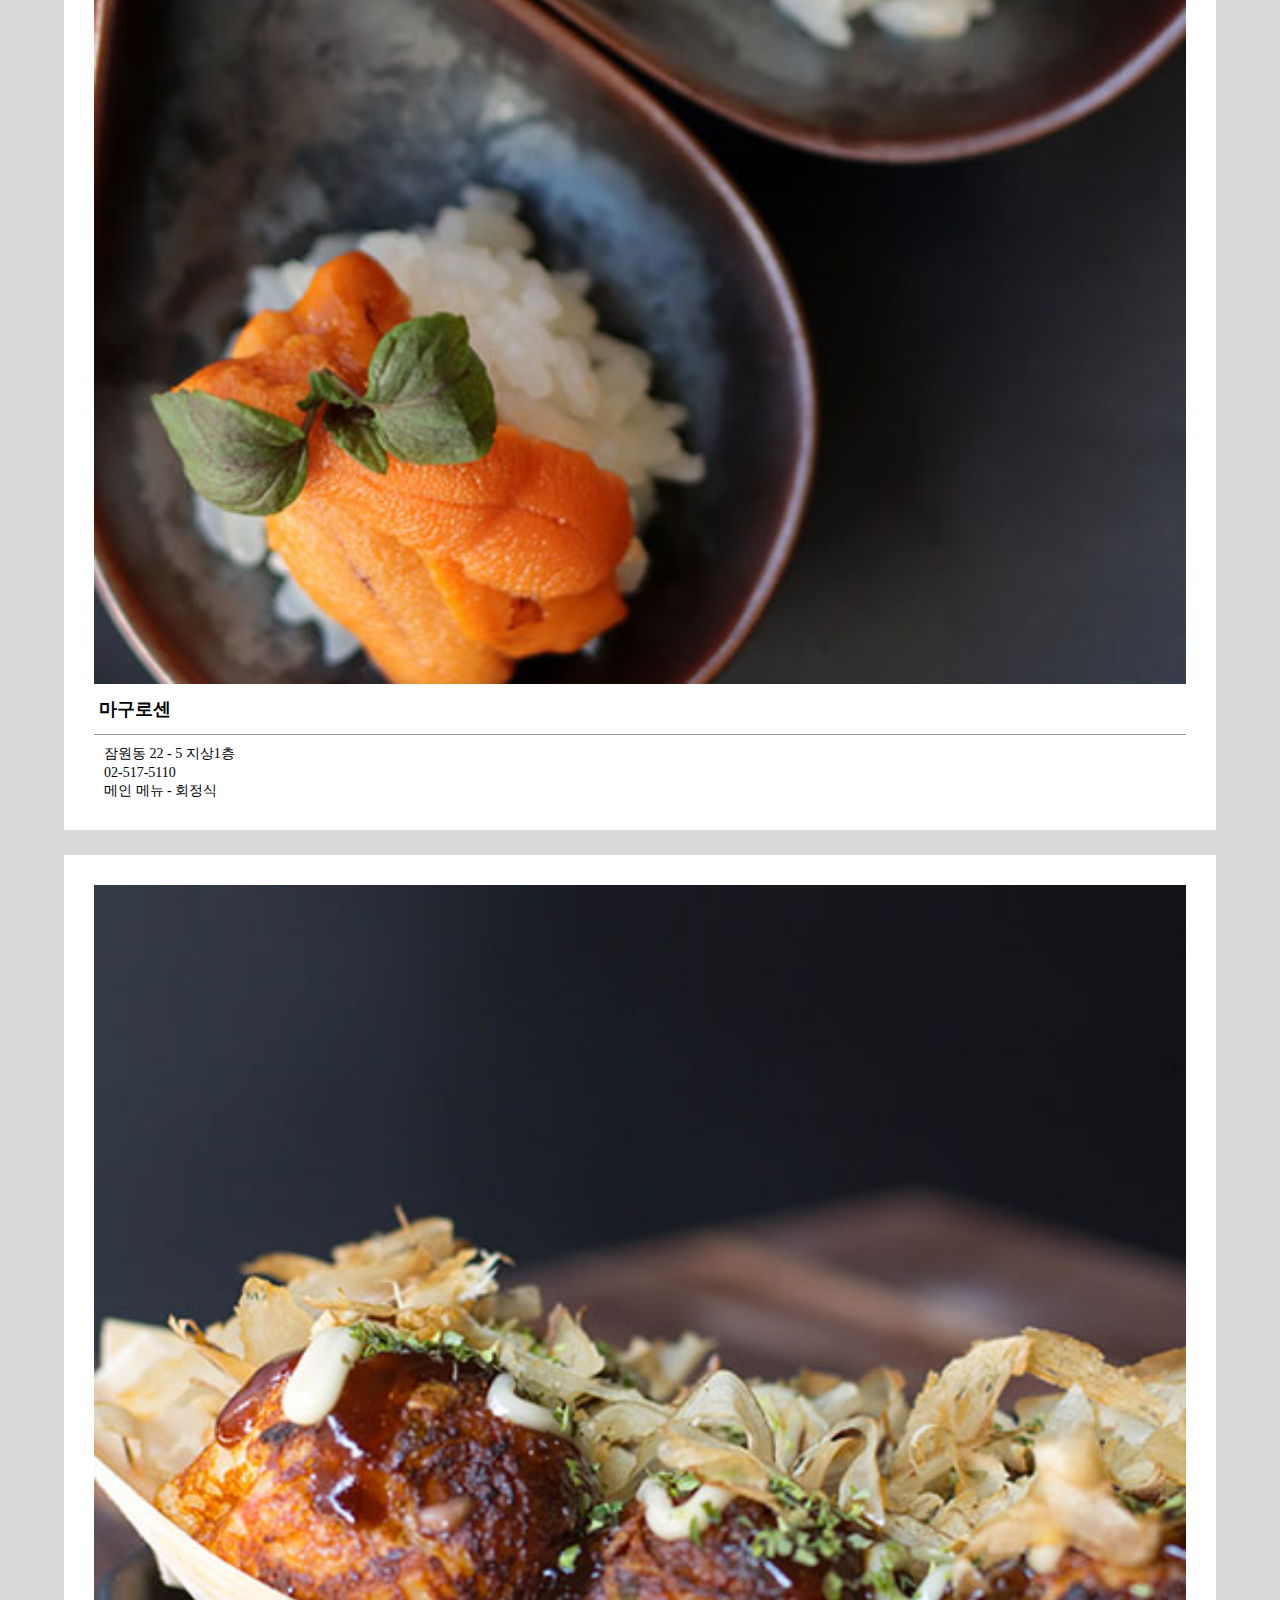
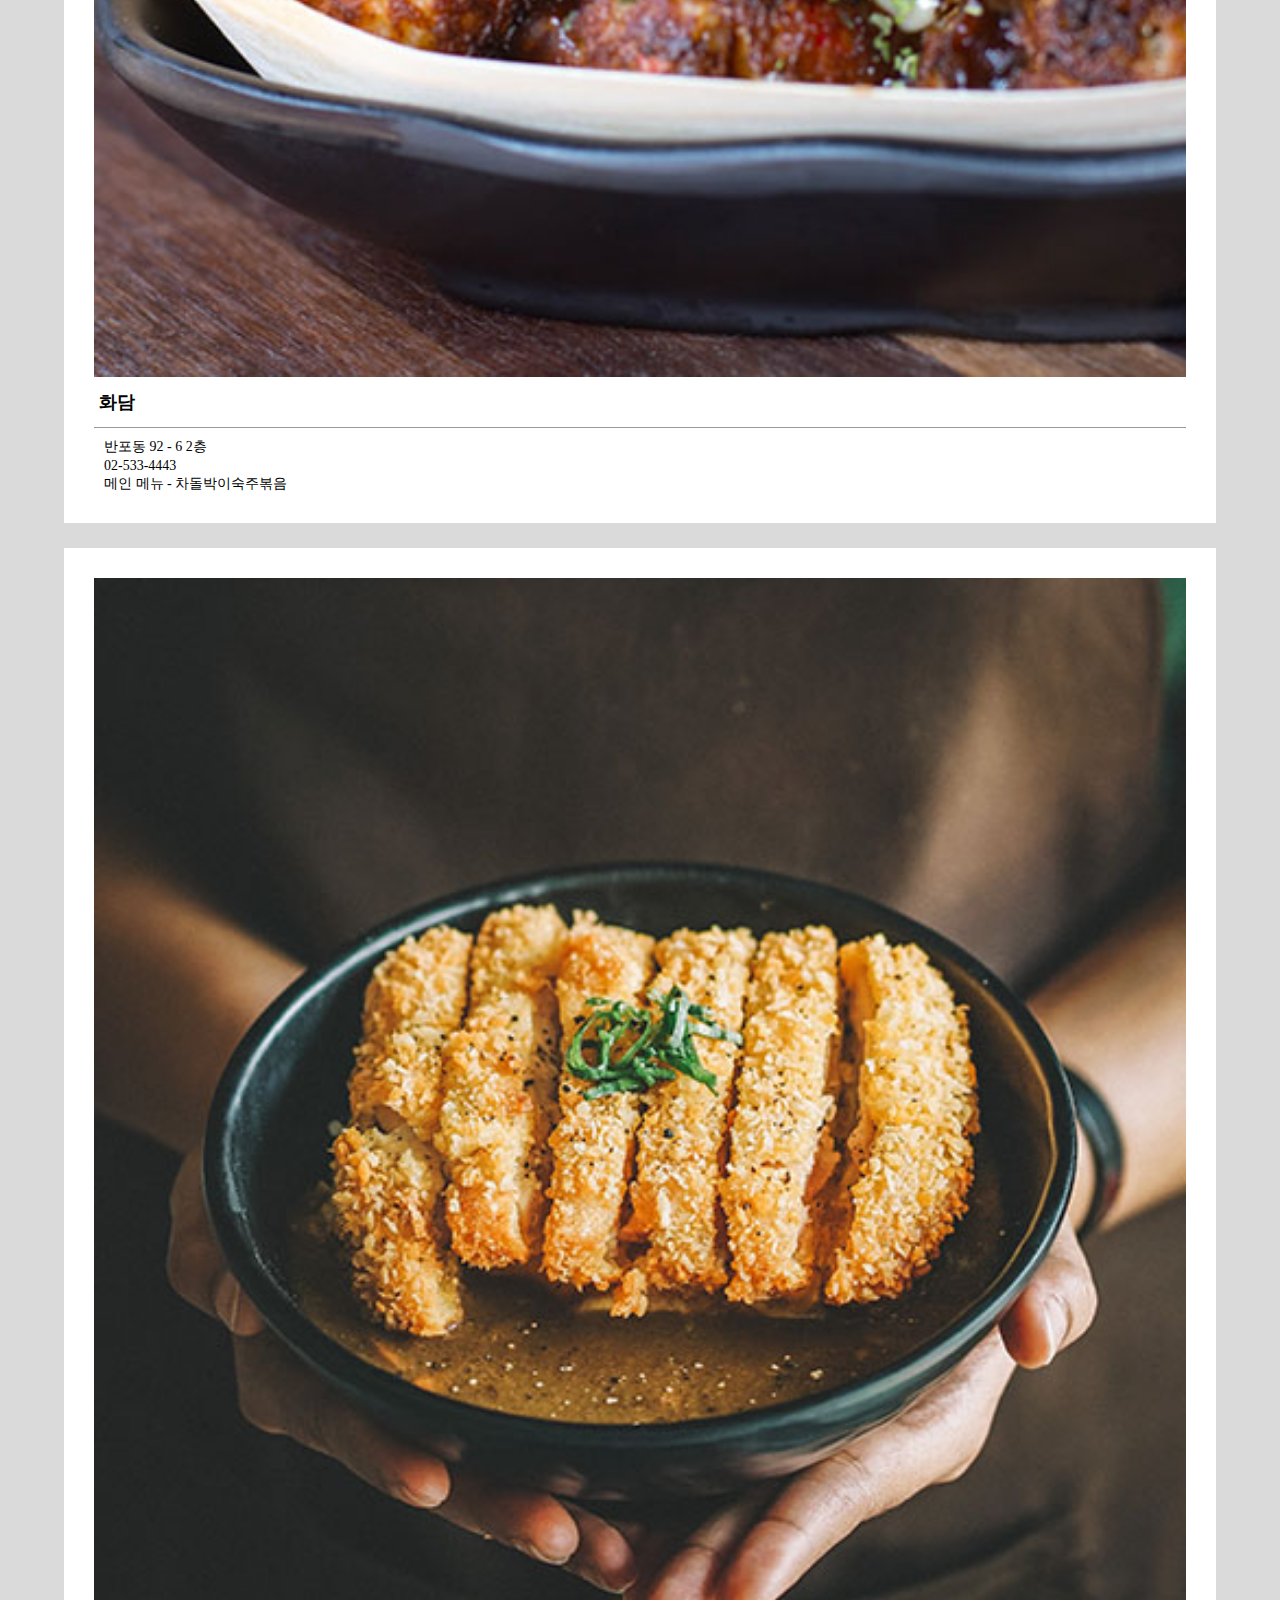
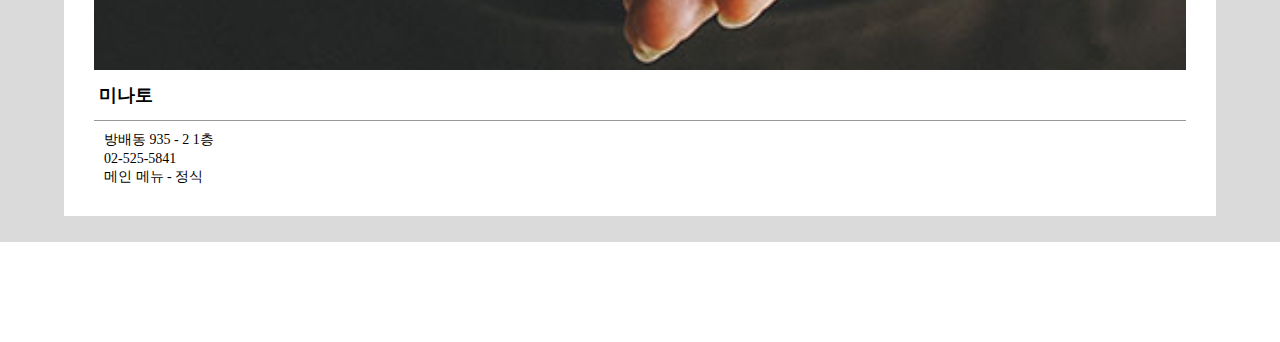
<file: japanese.html>
<!-- https://www.data.go.kr/data/3076480/fileData.do -->
<!DOCTYPE html>
<html lang="ko">

<head>
    <meta charset="UTF-8">
    <meta name="viewport" content="width=device-width, initial-scale=1.0">
    <title>모바일 화면</title>
    <link rel="stylesheet" href="https://use.fontawesome.com/releases/v5.7.0/css/all.css">
    <link rel="stylesheet" href="css/style.css">
</head>

<body>
    <div id="wrap">
        <header id="header" class="on">
            <h1 class="logo">
                <a href="index.html">
                    <img src="images/restaurant.png" alt="걍남 로고">
                </a>
            </h1>
            <div class="srch">
                <img src="images/search.png" alt="검색">
            </div>
            <div class="hbr">
                <div class="hbr1"></div>
                <div class="hbr2"></div>
                <div class="hbr3"></div>
            </div>
        </header>
        <div class="gnb">
            <div class="exit"></div>
            <h3>Menu</h3>
            <ul class="gnb-menu">
                <li><a href="index.html">홈</a></li>
                <li><a href="list.html">맛집 랭킹</a></li>
                <li><a href="chinese.html">중식</a></li>
                <li><a href="western.html">양식</a></li>
                <li><a href="korean.html">한식</a></li>
                <li><a href="japanese.html">일식</a></li>
            </ul>
            <div class="contact-info">
                <a href="sms:010-1234-5678">
                    <img src="images/icon/texting.png" alt="">
                    <span>Text</span>
                </a>
                <a href="mailto:google@gmail.com">
                    <img src="images/icon/mail.png" alt="">
                    <span>Email</span>
                </a>
                <a href="tel:02-1234-5678">
                    <img src="images/icon/telephone.png" alt="">
                    <span>Call</span>
                </a>
            </div>
        </div>
        <div class="srch__modal--layer">
            <div class="srch__modal">
                <div class="modal__close">
                    <i class="fas fa-times"></i>
                </div>
                <div class="modal__input">
                    <input type="text">
                    <button type="submit">검색</button>
                </div>
                <div class="modal__ex">
                    예시) 중식 양식 한식 일식
                </div>
            </div>
        </div>
        <div id="container">
            <div id="content" class="boardContent">
                <div class="mini-top">
                    <a href="#" class="prev"></a>
                    <h3>일식</h3>
                </div>
                <div class="food-container">
                    <div class="food-box">
                        <div>
                            <p><img src="./images/음식모음/japanese4.jpg" alt=""></p>
                        </div>
                        <div class="food-text">
                            <div>이춘복참치 신논현</div>
                            <span>반포동 748-12 지하1층, 지상1층 </span><br>
                            <span>02-597-0027</span><br>
                            <span>메인 메뉴 - 회코스 </span><br>
                        </div>
                    </div>
                    <div class="food-box">
                        <div>
                            <p><img src="./images/음식모음/japanese3.jpg" alt=""></p>
                        </div>
                        <div class="food-text">
                            <div>서래횟집</div>
                            <span>반포동 104 - 2 1층</span><br>
                            <span>02-532-1573</span><br>
                            <span>메인 메뉴 - 회초밥 </span><br>
                        </div>
                    </div>
                    <div class="food-box">
                        <div>
                            <p><img src="./images/음식모음/japanese5.jpg" alt=""></p>
                        </div>
                        <div class="food-text">
                            <div>마구로센</div>
                            <span>잠원동 22 - 5 지상1층 </span><br>
                            <span>02-517-5110</span><br>
                            <span>메인 메뉴 - 회정식 </span><br>
                        </div>
                    </div>
                    <div class="food-box">
                        <div>
                            <p><img src="./images/음식모음/japanese2.jpg" alt=""></p>
                        </div>
                        <div class="food-text">
                            <div>화담</div>
                            <span>반포동 92 - 6 2층</span><br>
                            <span>02-533-4443</span><br>
                            <span>메인 메뉴 - 차돌박이숙주볶음 </span><br>
                        </div>
                    </div>
                    <div class="food-box">
                        <div>
                            <p><img src="./images/음식모음/japanese1.jpg" alt=""></p>
                        </div>
                        <div class="food-text">
                            <div>미나토</div>
                            <span>방배동 935 - 2 1층</span><br>
                            <span>02-525-5841</span><br>
                            <span>메인 메뉴 - 정식 </span><br>
                        </div>
                    </div>
                </div>
            </div>
        </div>

        <div class="quickMenu">
            <a href="board.html">공지사항</a>
            <a href="sitemap.html">전체서비스</a>
            <a href="faq.html">FAQ</a>
            <a href="login.html">로그인</a>
        </div>

        <footer id="footer">
            <div class="copyright">
                &copy; Gyang Nyang.

            </div>
        </footer>
    </div>
    <div id="onlyMobile">
        <i class="fas fa-exclamation-triangle"></i>
        <p>
            이 사이트는 모바일 화면에서만 보입니다.<br/>
            화면 크기를 줄여주세요!
        </p>
    </div>
    <script src="./js/123.js"></script>

</body>

</html>
</file>
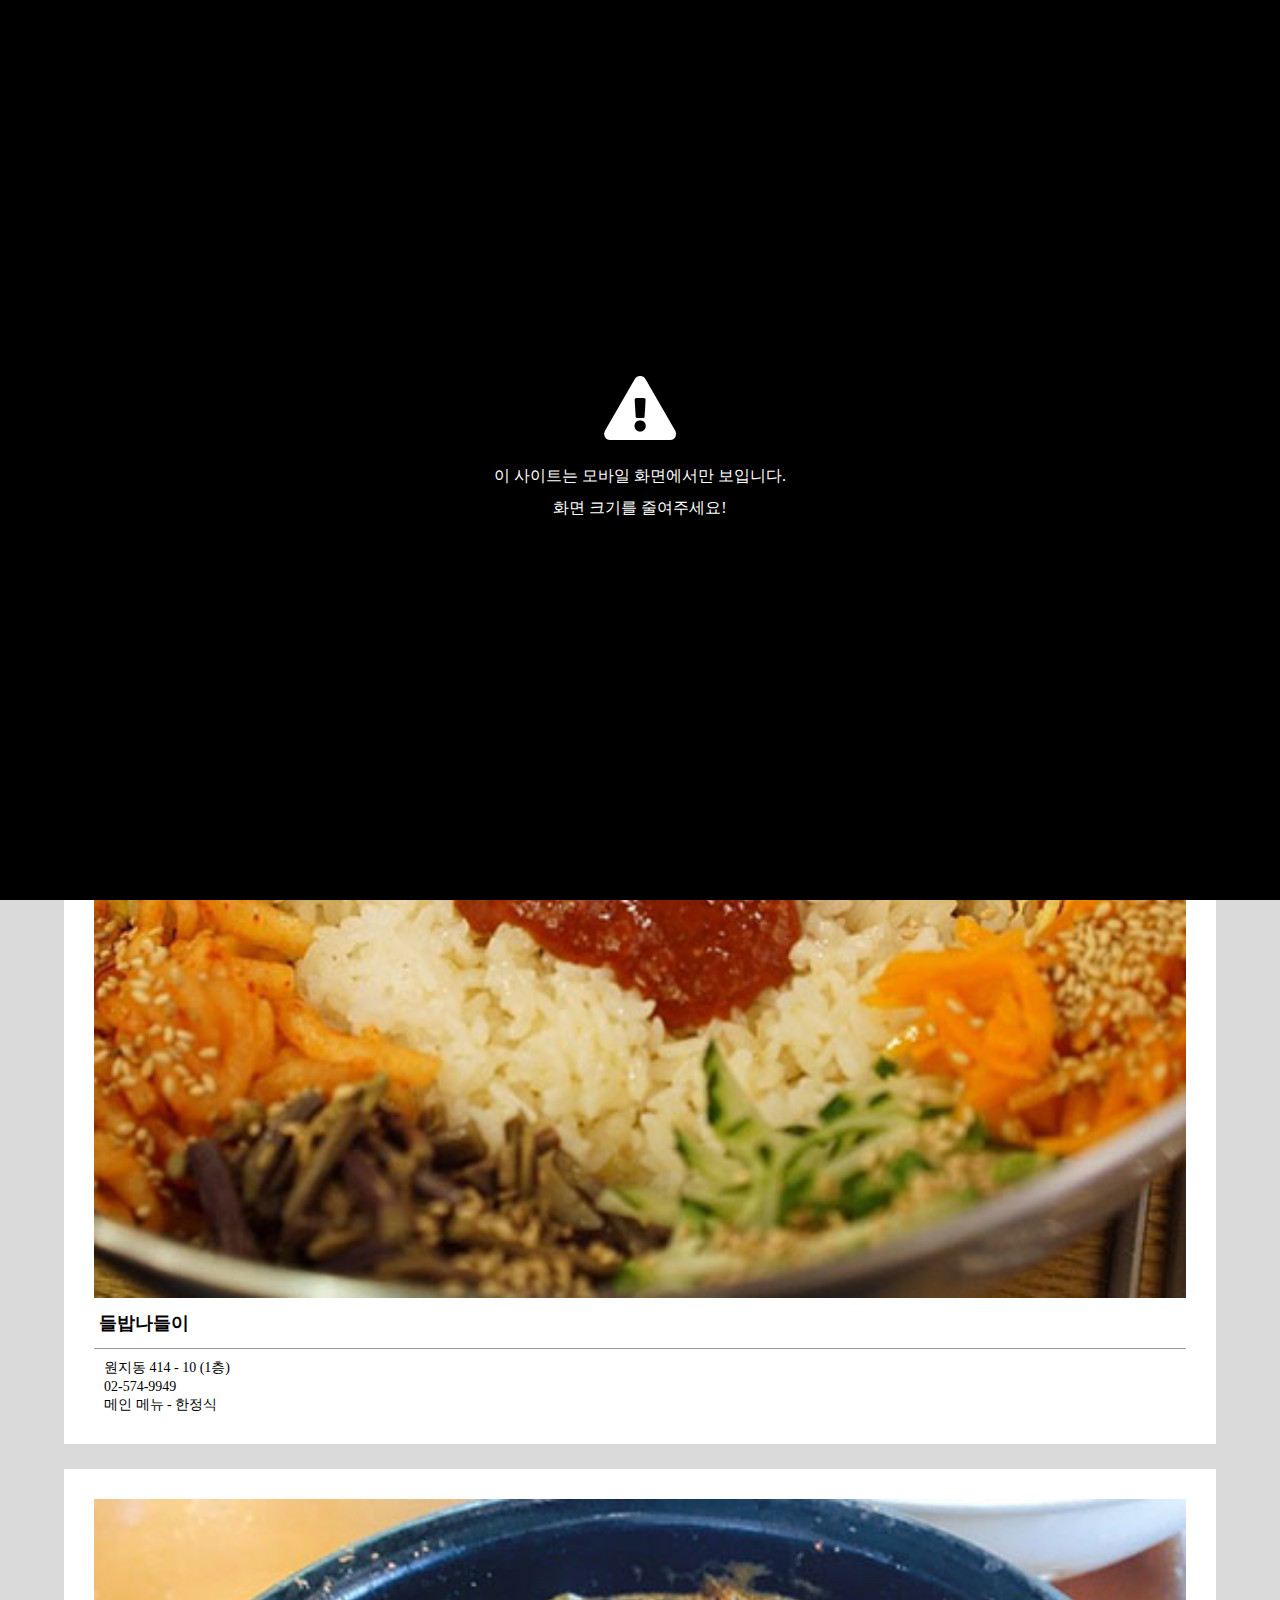
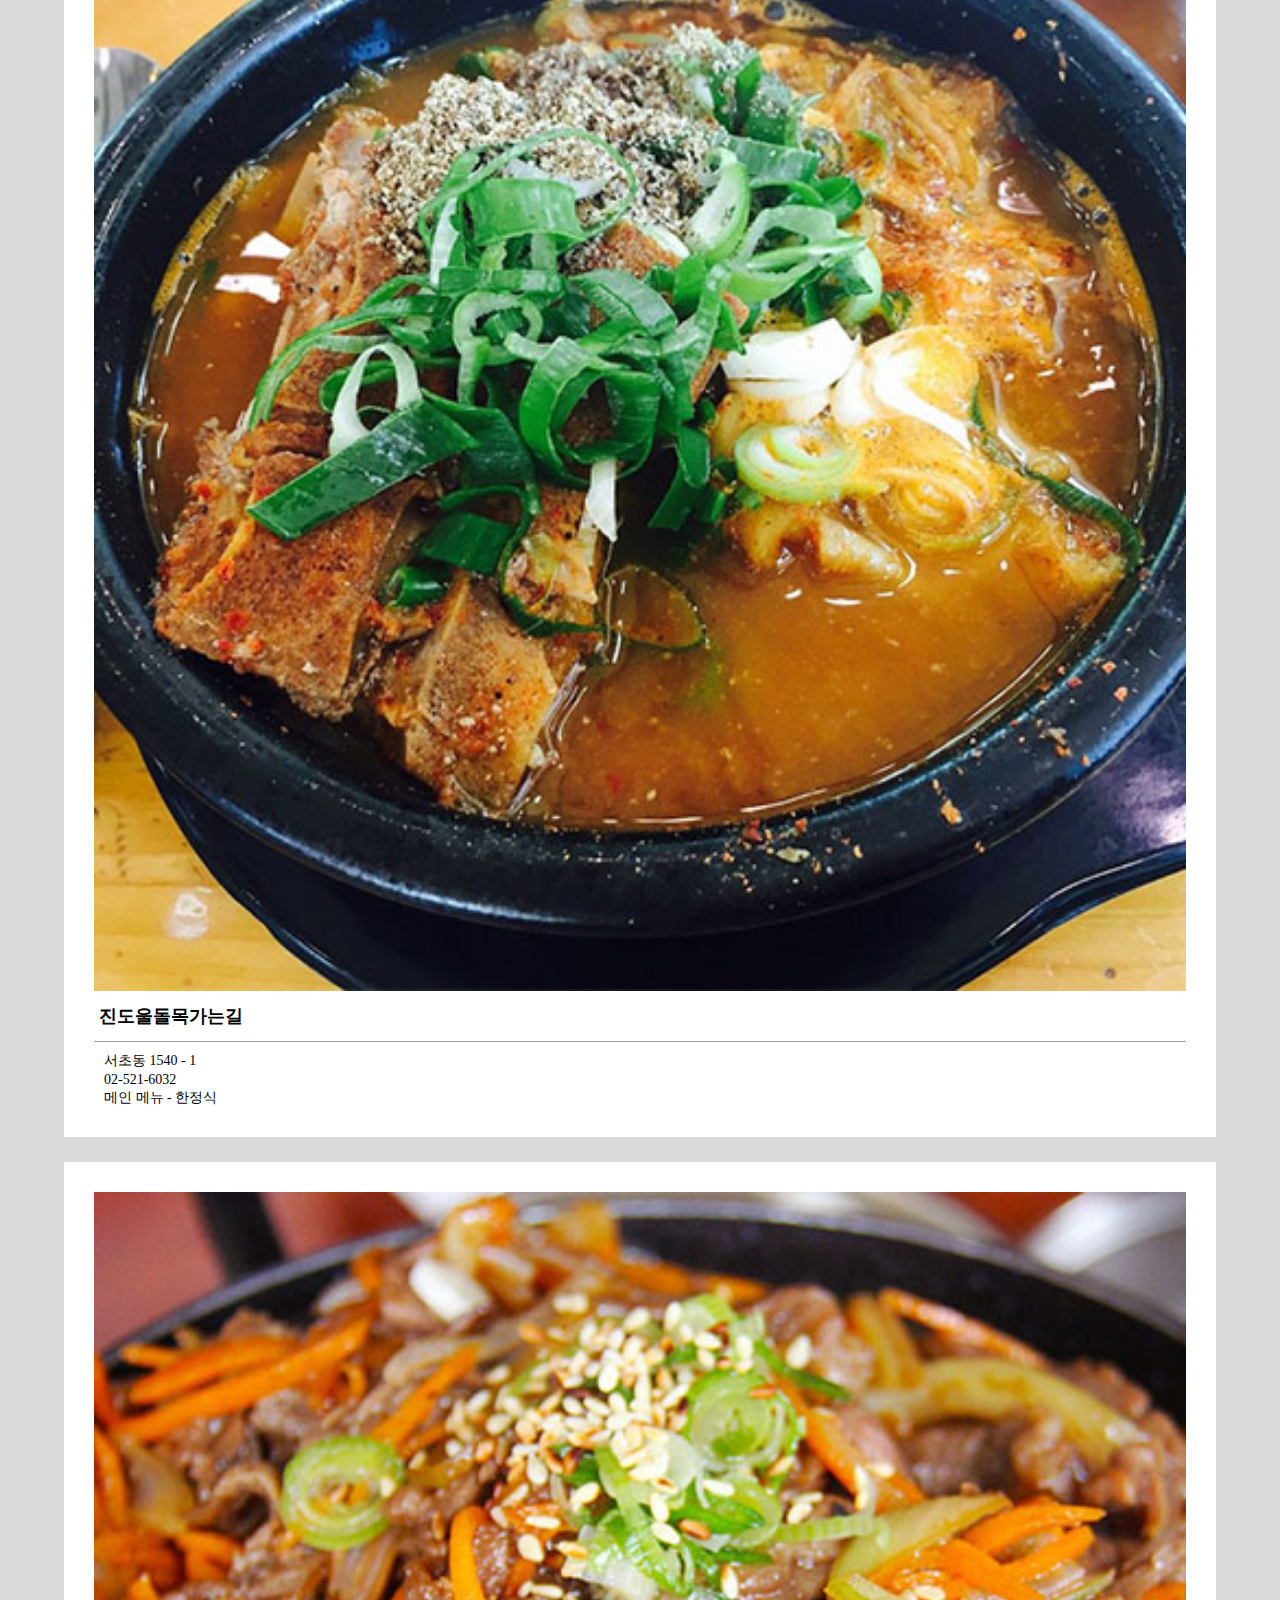
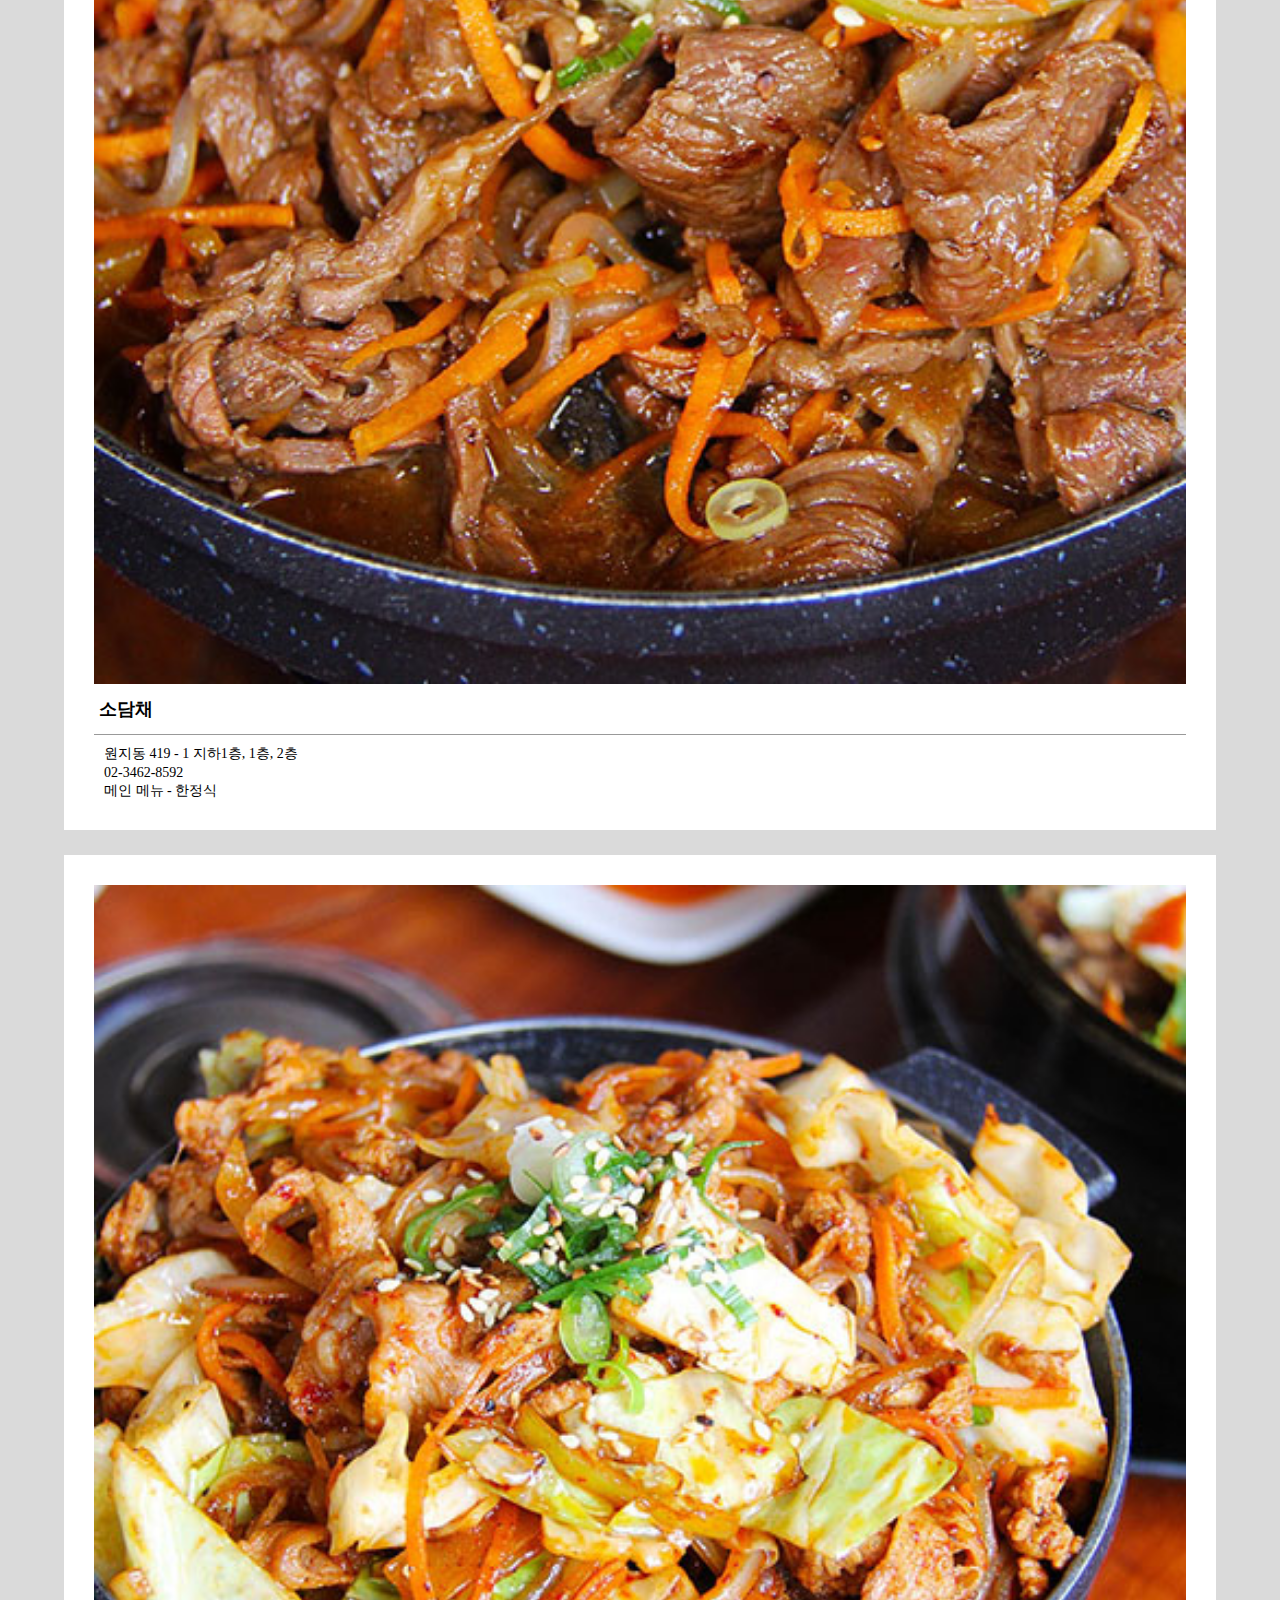
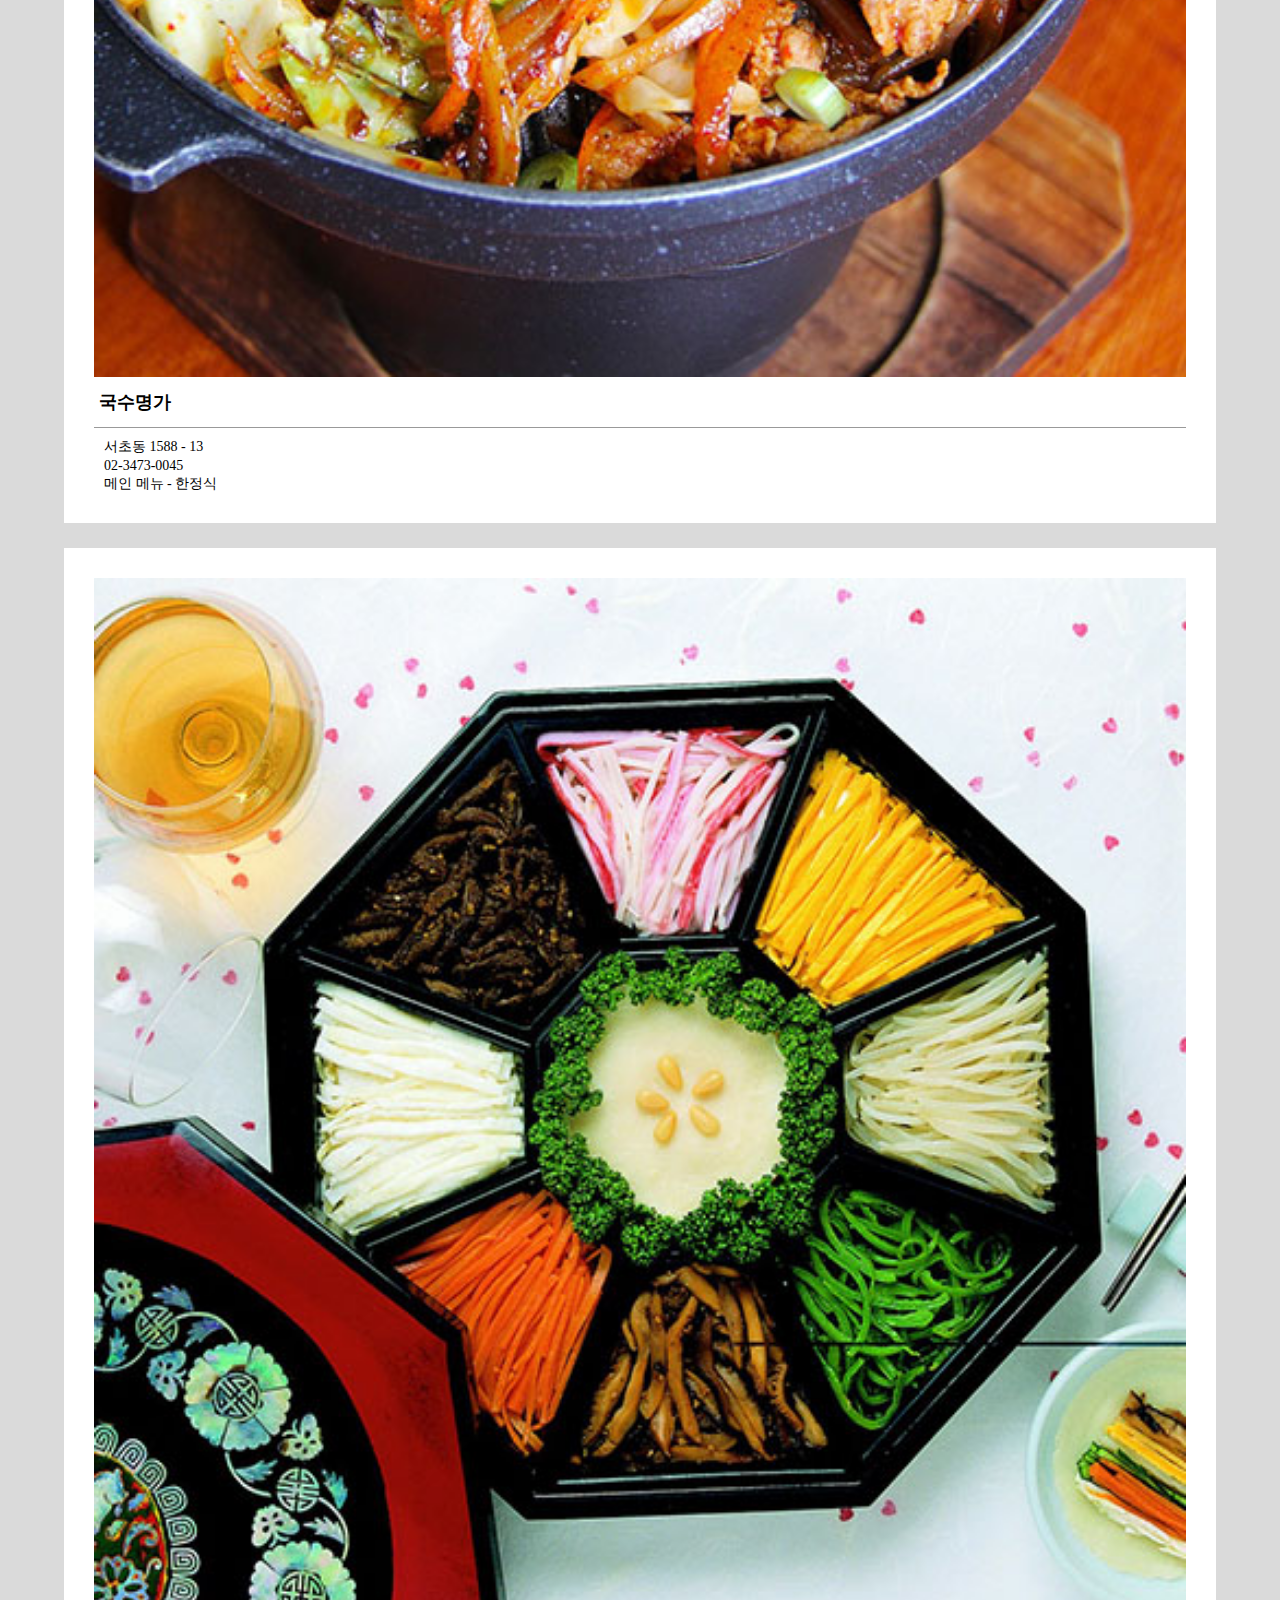
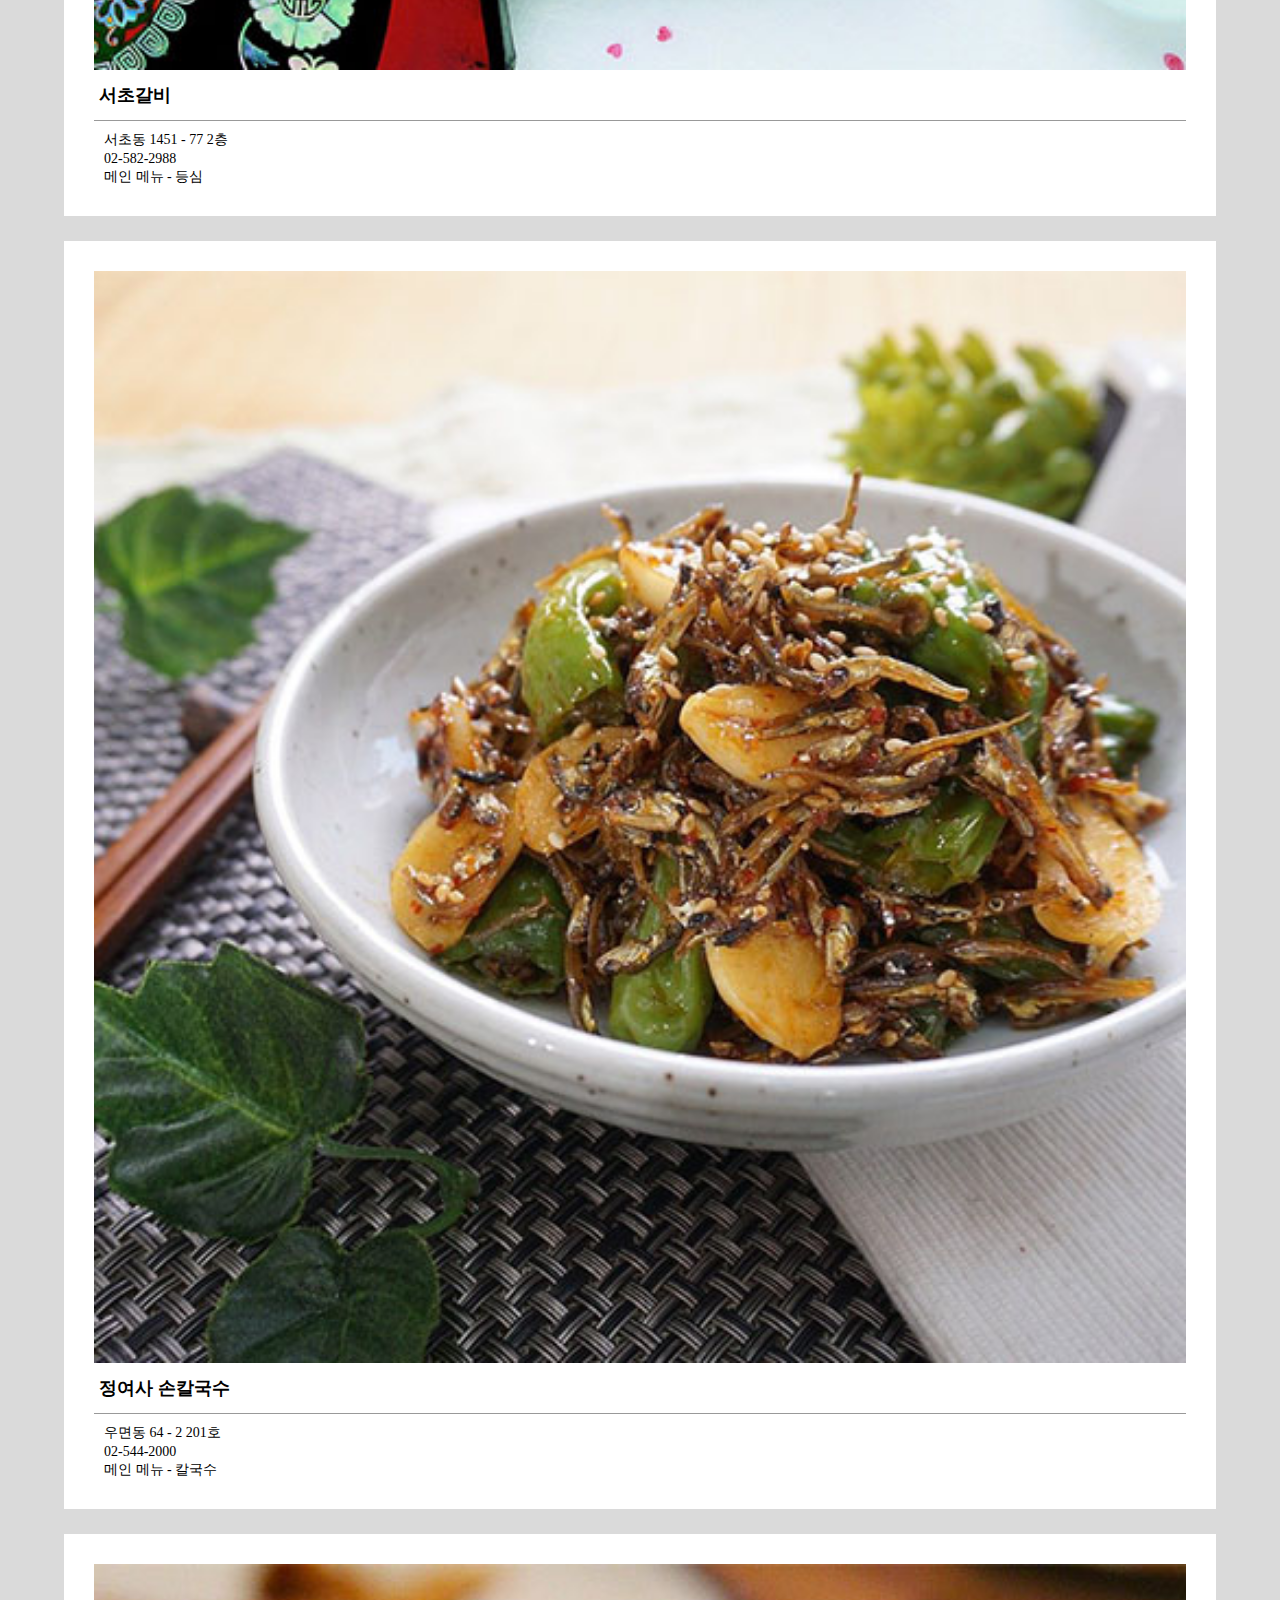
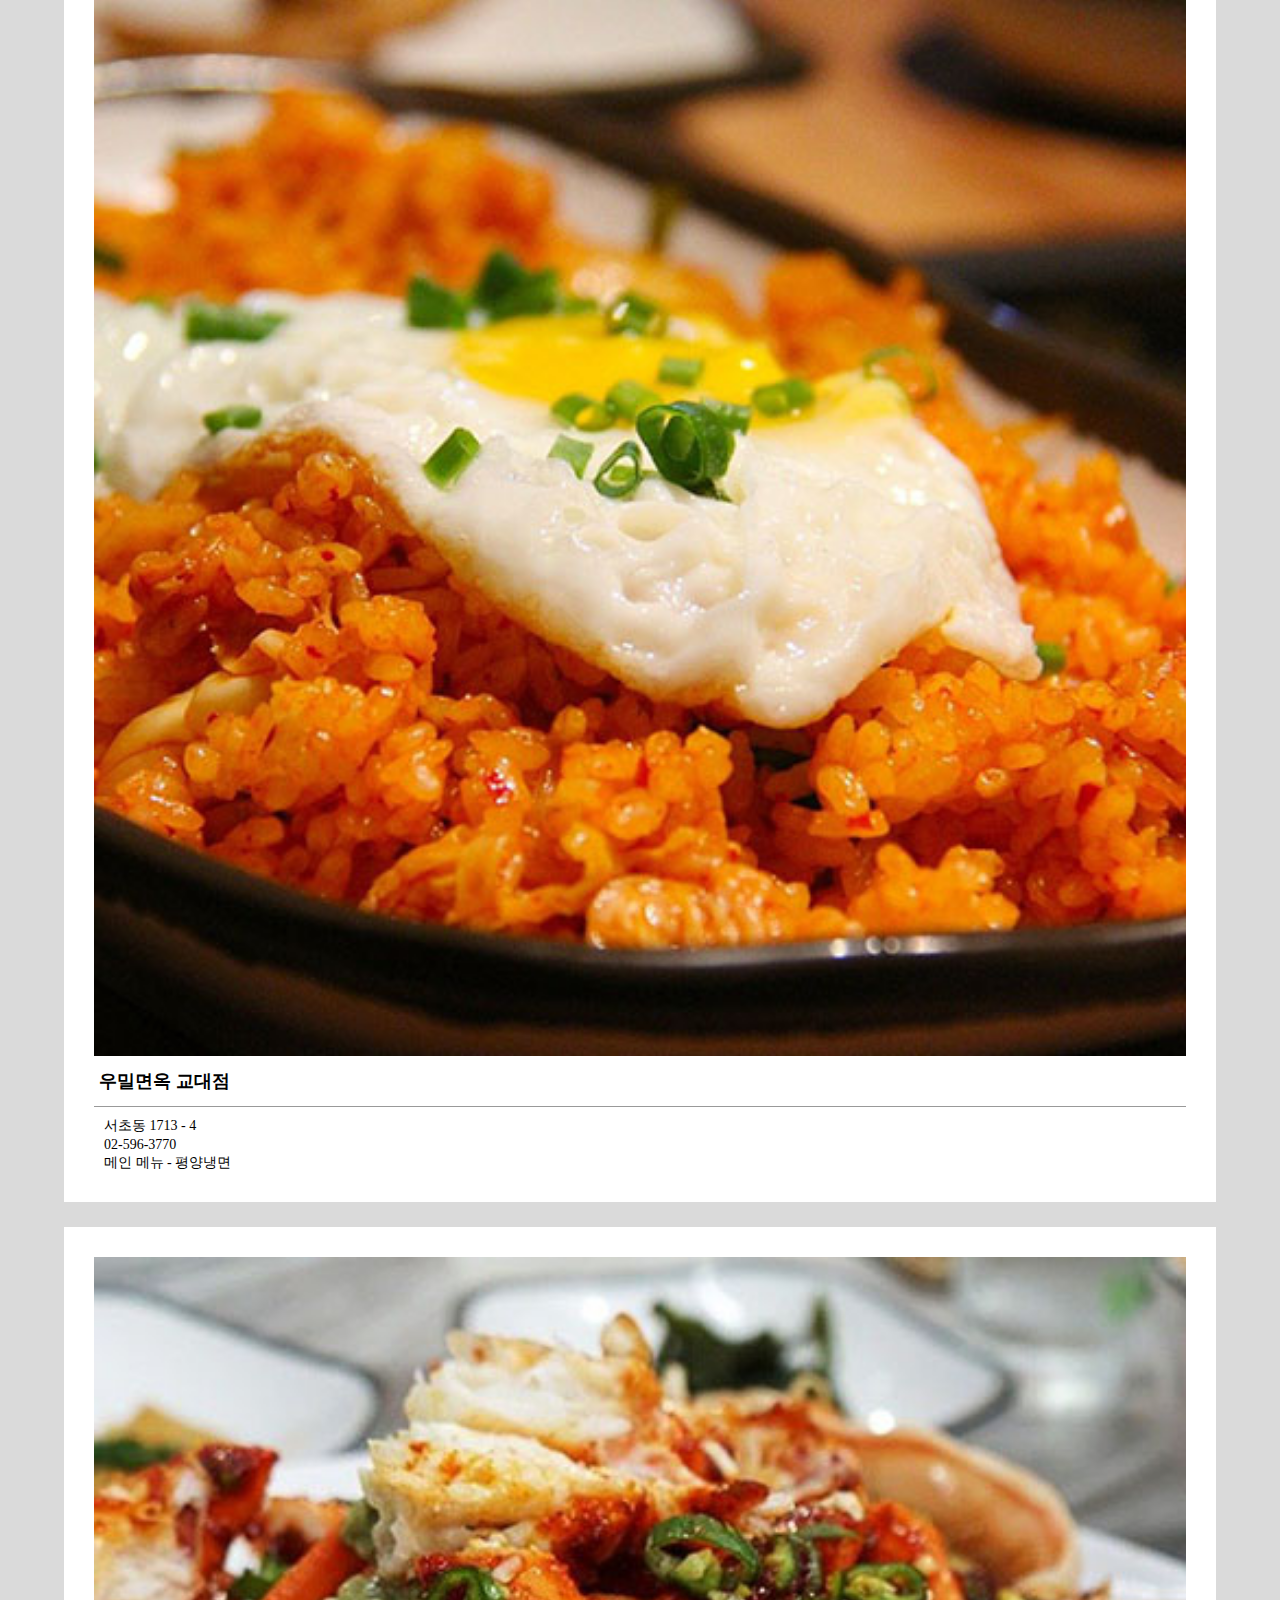
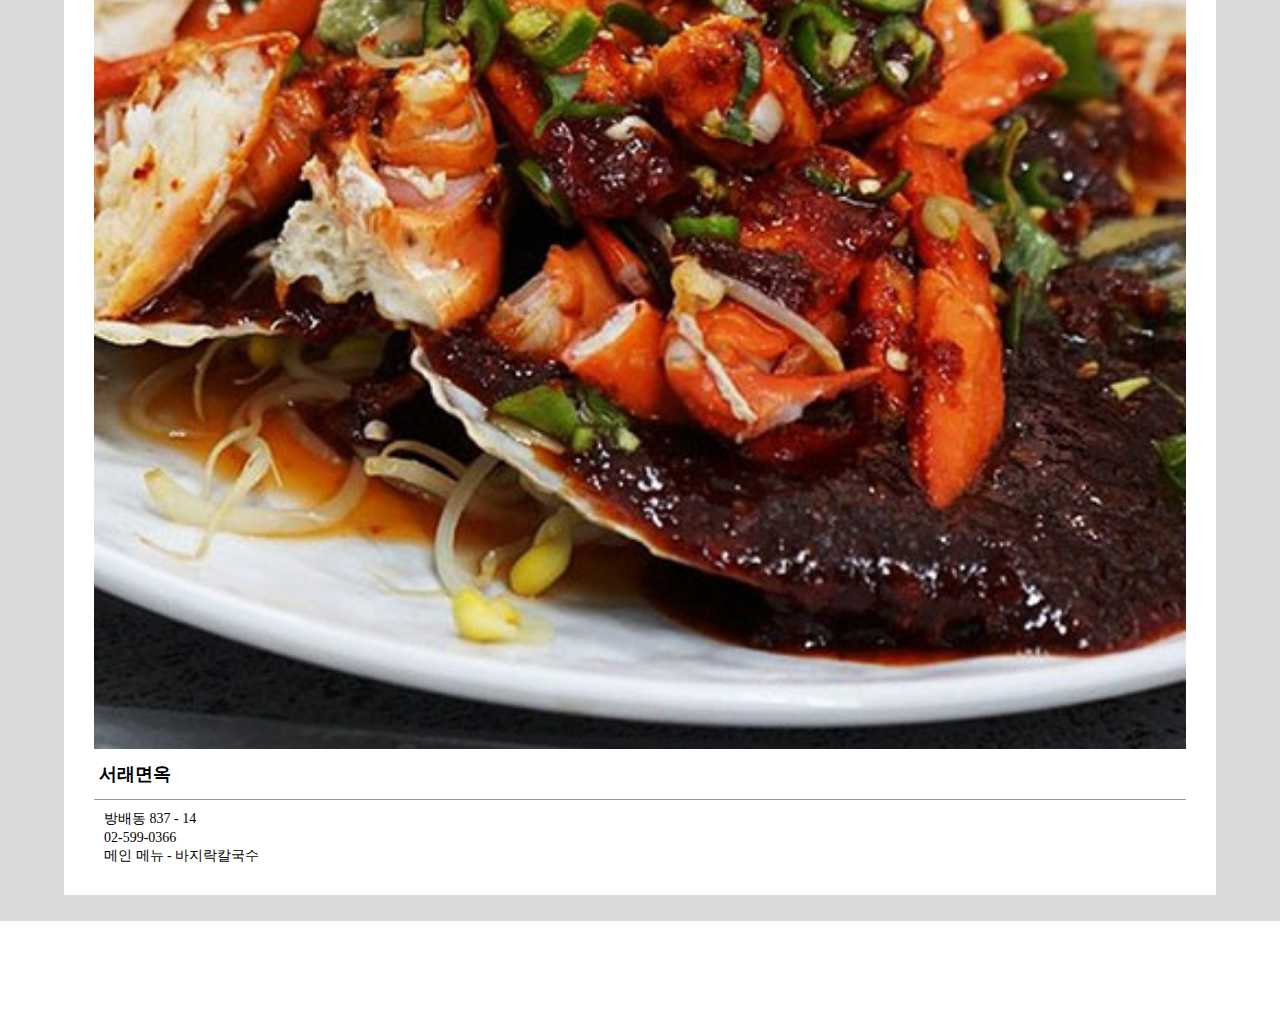
<file: korean.html>
<!-- https://www.data.go.kr/data/3076480/fileData.do -->
<!DOCTYPE html>
<html lang="ko">

<head>
    <meta charset="UTF-8">
    <meta name="viewport" content="width=device-width, initial-scale=1.0">
    <title>모바일 화면</title>
    <link rel="stylesheet" href="https://use.fontawesome.com/releases/v5.7.0/css/all.css">
    <link rel="stylesheet" href="css/style.css">
</head>

<body>
    <div id="wrap">
        <header id="header" class="on">
            <h1 class="logo">
                <a href="index.html">
                    <img src="images/restaurant.png" alt="걍남 로고">
                </a>
            </h1>
            <div class="srch">
                <img src="images/search.png" alt="검색">
            </div>
            <div class="hbr">
                <div class="hbr1"></div>
                <div class="hbr2"></div>
                <div class="hbr3"></div>
                <!-- <img src="images/hamburger.png" alt="메뉴"> -->
            </div>
        </header>
        <div class="gnb">
            <div class="exit"></div>
            <h3>Menu</h3>
            <ul class="gnb-menu">
                <li><a href="index.html">홈</a></li>
                <li><a href="list.html">맛집 랭킹</a></li>
                <li><a href="chinese.html">중식</a></li>
                <li><a href="western.html">양식</a></li>
                <li><a href="korean.html">한식</a></li>
                <li><a href="japanese.html">일식</a></li>
            </ul>
            <div class="contact-info">
                <a href="sms:010-1234-5678">
                    <img src="images/icon/texting.png" alt="">
                    <span>Text</span>
                </a>
                <a href="mailto:google@gmail.com">
                    <img src="images/icon/mail.png" alt="">
                    <span>Email</span>
                </a>
                <a href="tel:02-1234-5678">
                    <img src="images/icon/telephone.png" alt="">
                    <span>Call</span>
                </a>
            </div>
        </div>
        <div class="srch__modal--layer">
            <div class="srch__modal">
                <div class="modal__close">
                    <i class="fas fa-times"></i>
                </div>
                <div class="modal__input">
                    <input type="text">
                    <button type="submit">검색</button>
                </div>
                <div class="modal__ex">
                    예시) 중식 양식 한식 일식
                </div>
            </div>
        </div>
        <div id="container">
            <div id="content" class="boardContent">
                <div class="mini-top">
                    <a href="#" class="prev"></a>
                    <h3>한식</h3>
                </div>
                <div class="food-container">
                    <div class="food-box">
                        <div>
                            <p><img src="./images/음식모음/korea1.jpg" alt=""></p>
                        </div>
                        <div class="food-text">
                            <div>들밥나들이</div>
                            <span>원지동 414 - 10 (1층)</span><br>
                            <span>02-574-9949</span><br>
                            <span>메인 메뉴 - 한정식 </span><br>
                        </div>
                    </div>
                    <div class="food-box">
                        <div>
                            <p><img src="./images/음식모음/korea3.jpg" alt=""></p>
                        </div>
                        <div class="food-text">
                            <div>진도울돌목가는길</div>
                            <span>서초동 1540 - 1</span><br>
                            <span>02-521-6032</span><br>
                            <span>메인 메뉴 - 한정식 </span><br>
                        </div>
                    </div>
                    <div class="food-box">
                        <div>
                            <p><img src="./images/음식모음/korea4.jpg" alt=""></p>
                        </div>
                        <div class="food-text">
                            <div>소담채</div>
                            <span>원지동 419 - 1 지하1층, 1층, 2층 </span><br>
                            <span>02-3462-8592</span><br>
                            <span>메인 메뉴 - 한정식 </span><br>
                        </div>
                    </div>
                    <div class="food-box">
                        <div>
                            <p><img src="./images/음식모음/korea6.jpg" alt=""></p>
                        </div>
                        <div class="food-text">
                            <div>국수명가</div>
                            <span>서초동 1588 - 13 </span><br>
                            <span>02-3473-0045</span><br>
                            <span>메인 메뉴 - 한정식 </span><br>
                        </div>
                    </div>
                    <div class="food-box">
                        <div>
                            <p><img src="./images/음식모음/korea5.jpg" alt=""></p>
                        </div>
                        <div class="food-text">
                            <div>서초갈비</div>
                            <span>서초동 1451 - 77 2층</span><br>
                            <span>02-582-2988</span><br>
                            <span>메인 메뉴 - 등심 </span><br>
                        </div>
                    </div>
                    <div class="food-box">
                        <div>
                            <p><img src="./images/음식모음/korea8.jpg" alt=""></p>
                        </div>
                        <div class="food-text">
                            <div>정여사 손칼국수</div>
                            <span>우면동 64 - 2 201호</span><br>
                            <span>02-544-2000</span><br>
                            <span>메인 메뉴 - 칼국수 </span><br>
                        </div>
                    </div>
                    <div class="food-box">
                        <div>
                            <p><img src="./images/음식모음/korea2.jpg" alt=""></p>
                        </div>
                        <div class="food-text">
                            <div>우밀면옥 교대점</div>
                            <span>서초동 1713 - 4 </span><br>
                            <span>02-596-3770</span><br>
                            <span>메인 메뉴 - 평양냉면 </span><br>
                        </div>
                    </div>
                    <div class="food-box">
                        <div>
                            <p><img src="./images/음식모음/korea7.jpg" alt=""></p>
                        </div>
                        <div class="food-text">
                            <div>서래면옥</div>
                            <span>방배동 837 - 14</span><br>
                            <span>02-599-0366</span><br>
                            <span>메인 메뉴 - 바지락칼국수 </span><br>
                        </div>
                    </div>
                </div>
            </div>
        </div>

        <div class="quickMenu">
            <a href="board.html">공지사항</a>
            <a href="sitemap.html">전체서비스</a>
            <a href="faq.html">FAQ</a>
            <a href="login.html">로그인</a>
        </div>

        <footer id="footer">
            <div class="copyright">
                &copy; Gyang Nyang.

            </div>
        </footer>
    </div>
    <div id="onlyMobile">
        <i class="fas fa-exclamation-triangle"></i>
        <p>
            이 사이트는 모바일 화면에서만 보입니다.<br/>
            화면 크기를 줄여주세요!
        </p>
    </div>
    <script src="./js/123.js"></script>
</body>

</html>
</file>
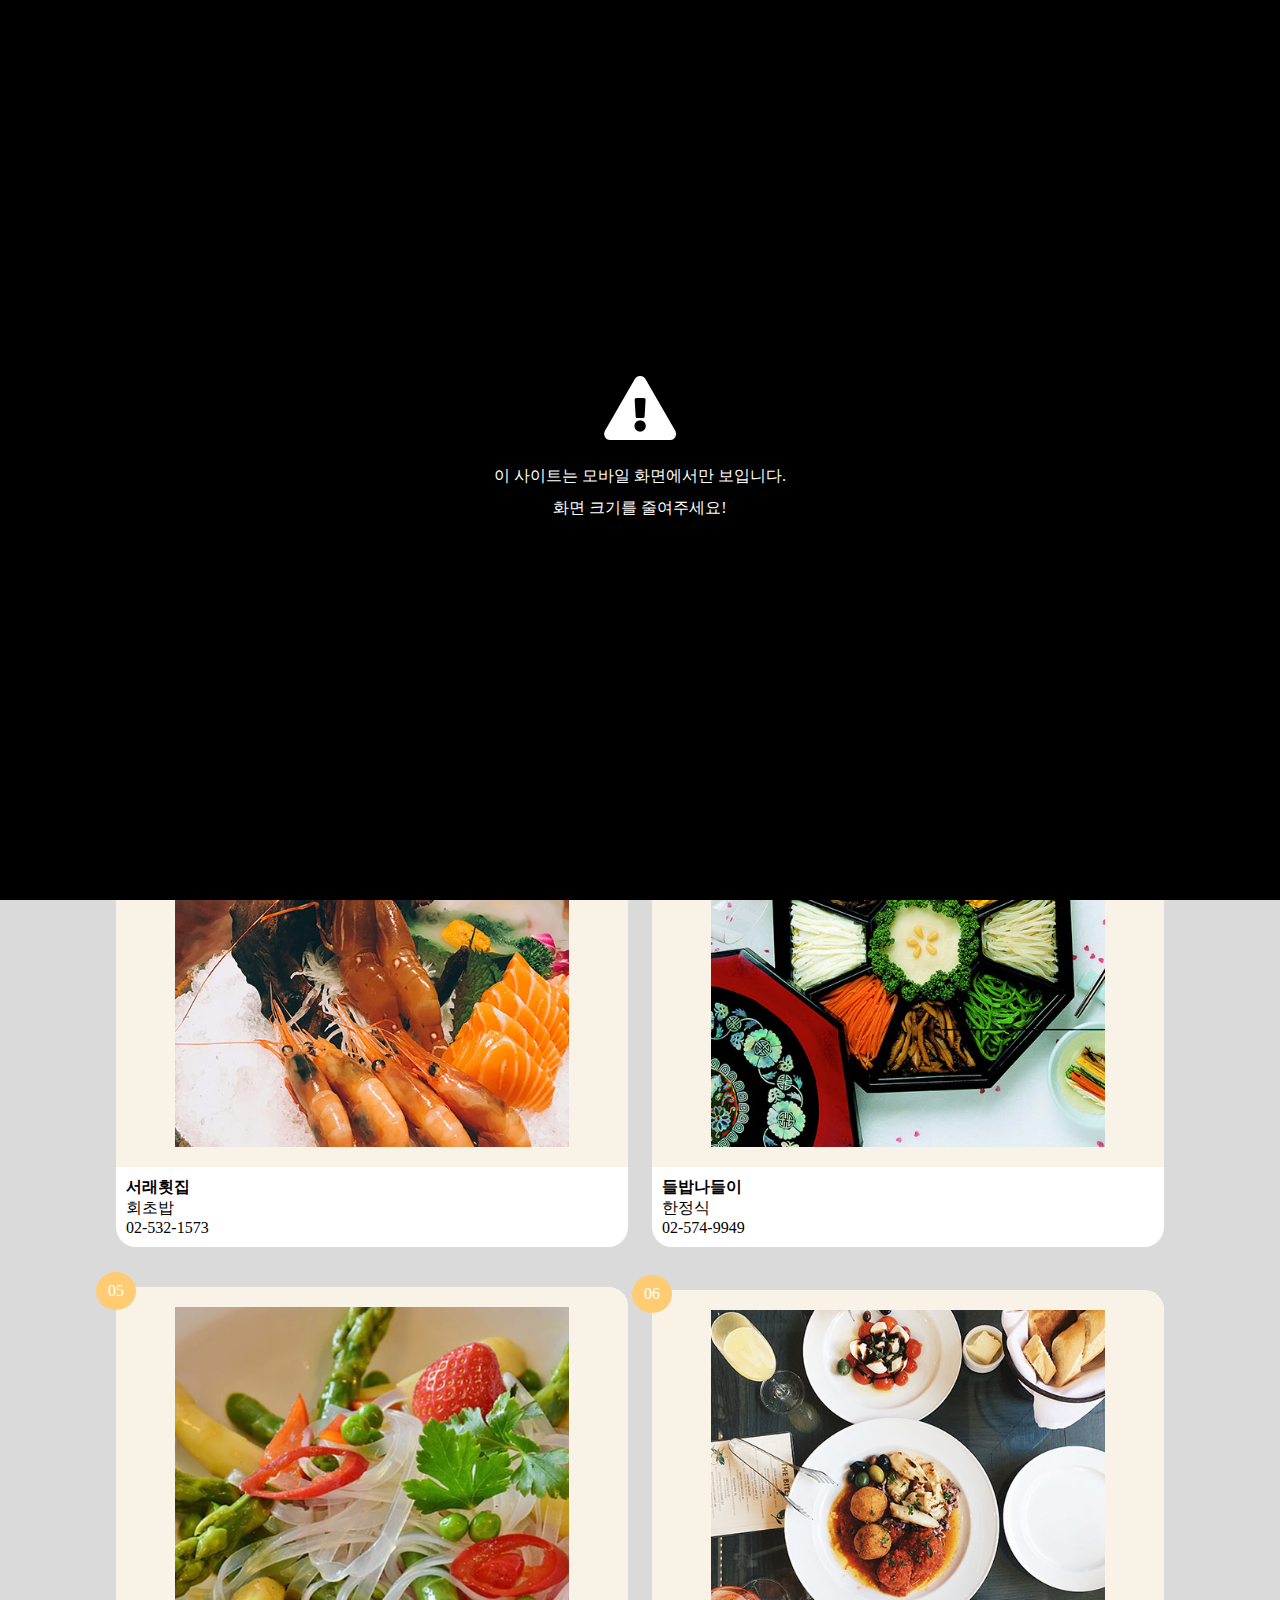
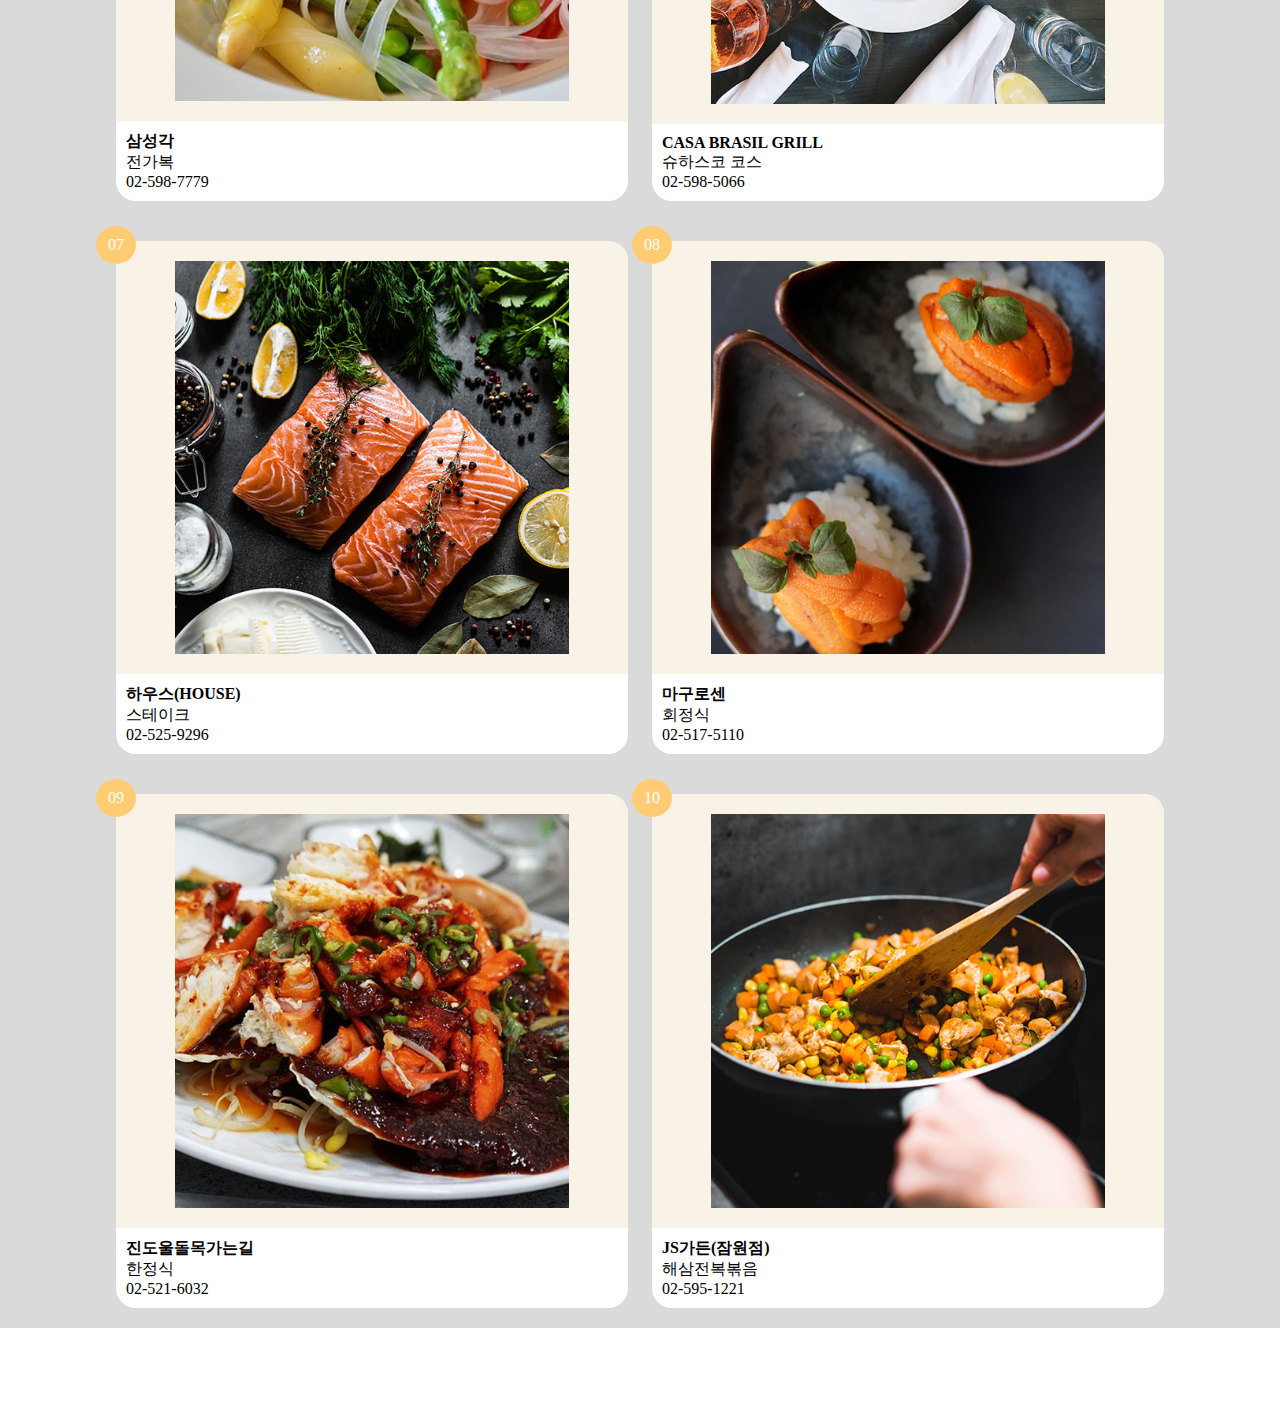
<file: list.html>
<!-- https://www.data.go.kr/data/3076480/fileData.do -->
<!DOCTYPE html>
<html lang="ko">

<head>
    <meta charset="UTF-8">
    <meta name="viewport" content="width=device-width, initial-scale=1.0">
    <title>모바일 화면</title>
    <link rel="stylesheet" href="https://use.fontawesome.com/releases/v5.7.0/css/all.css">
    <link rel="stylesheet" href="css/style.css">
</head>

<body>
    <div id="wrap">
        <header id="header" class="on">
            <h1 class="logo">
                <a href="index.html">
                    <img src="images/restaurant.png" alt="걍남 로고">
                </a>
            </h1>
            <div class="srch">
                <img src="images/search.png" alt="검색">
            </div>
            <div class="hbr">
                <div class="hbr1"></div>
                <div class="hbr2"></div>
                <div class="hbr3"></div>
                <!-- <img src="images/hamburger.png" alt="메뉴"> -->
            </div>
        </header>
        <div class="gnb">
            <div class="exit"></div>
            <h3>Menu</h3>
            <ul class="gnb-menu">
                <li><a href="index.html">홈</a></li>
                <li><a href="list.html">맛집 랭킹</a></li>
                <li><a href="chinese.html">중식</a></li>
                <li><a href="western.html">양식</a></li>
                <li><a href="korean.html">한식</a></li>
                <li><a href="japanese.html">일식</a></li>
            </ul>
            <div class="contact-info">
                <a href="sms:010-1234-5678">
                    <img src="images/icon/texting.png" alt="">
                    <span>Text</span>
                </a>
                <a href="mailto:google@gmail.com">
                    <img src="images/icon/mail.png" alt="">
                    <span>Email</span>
                </a>
                <a href="tel:02-1234-5678">
                    <img src="images/icon/telephone.png" alt="">
                    <span>Call</span>
                </a>
            </div>
        </div>
        <div class="srch__modal--layer">
            <div class="srch__modal">
                <div class="modal__close">
                    <i class="fas fa-times"></i>
                </div>
                <div class="modal__input">
                    <input type="text">
                    <button type="submit">검색</button>
                </div>
                <div class="modal__ex">
                    예시) 중식 양식 한식 일식
                </div>
            </div>
        </div>
        <div id="container">
            <div id="content" class="boardContent">
                <div class="mini-top">
                    <a href="#" class="prev"></a>
                    <h3>맛집 순위</h3>
                </div>

                <div class="rank-container">
                    <div class="rank-box">
                        <span class="rank">01</span>
                        <div class="rank-inner">
                            <p>
                                <img src="./images/음식모음/korea1.jpg" alt="순위1">
                            </p>
                            <div class="rank-text">
                                <span class="title">전주행</span><br>
                                <span class="menu">전주비빔밥 </span><br>
                                <span>02-599-8119</span>
                            </div>
                        </div>
                    </div>
                    <div class="rank-box">
                        <span class="rank">02</span>
                        <div class="rank-inner">
                            <p>
                                <img src="./images/음식모음/western10.jpg" alt="순위2">
                            </p>
                            <div class="rank-text">
                                <span class="title">레드브릭(Redbrick)</span><br>
                                <span class="menu">피자</span><br>
                                <span>02-599-8119</span>
                            </div>
                        </div>
                    </div>
                    <div class="rank-box">
                        <span class="rank">03</span>
                        <div class="rank-inner">
                            <p>
                                <img src="./images/음식모음/japanese4.jpg" alt="">
                            </p>
                            <div class="rank-text">
                                <span class="title">서래횟집</span><br>
                                <span class="menu">회초밥 </span><br>
                                <span>02-532-1573</span>
                            </div>
                        </div>
                    </div>
                    <div class="rank-box">
                        <span class="rank">04</span>
                        <div class="rank-inner">
                            <p>
                                <img src="./images/음식모음/korea5.jpg" alt="">
                            </p>
                            <div class="rank-text">
                                <span class="title">들밥나들이</span><br>
                                <span class="menu">한정식 </span><br>
                                <span>02-574-9949</span>
                            </div>
                        </div>
                    </div>

                    <div class="rank-box">
                        <span class="rank">05</span>
                        <div class="rank-inner">
                            <p>
                                <img src="./images/음식모음/chinese.jpg" alt="">
                            </p>
                            <div class="rank-text">
                                <span class="title">삼성각</span><br>
                                <span class="menu">전가복 </span><br>
                                <span>02-598-7779</span>
                            </div>
                        </div>
                    </div>

                    <div class="rank-box">
                        <span class="rank">06</span>
                        <div class="rank-inner">
                            <p>
                                <img src="./images/음식모음/western7.jpg" alt="">
                            </p>
                            <div class="rank-text">
                                <span class="title">CASA BRASIL GRILL</span><br>
                                <span class="menu">슈하스코 코스 </span><br>
                                <span>02-598-5066</span>
                            </div>
                        </div>
                    </div>

                    <div class="rank-box">
                        <span class="rank">07</span>
                        <div class="rank-inner">
                            <p>
                                <img src="./images/음식모음/western8.jpg" alt="">
                            </p>
                            <div class="rank-text">
                                <span class="title">하우스(HOUSE)</span><br>
                                <span class="menu">스테이크 </span><br>
                                <span>02-525-9296</span>
                            </div>
                        </div>
                    </div>

                    <div class="rank-box">
                        <span class="rank">08</span>
                        <div class="rank-inner">
                            <p>
                                <img src="./images/음식모음/japanese5.jpg" alt="">
                            </p>
                            <div class="rank-text">
                                <span class="title">마구로센</span><br>
                                <span class="menu">회정식 </span><br>
                                <span>02-517-5110</span>
                            </div>
                        </div>
                    </div>

                    <div class="rank-box">
                        <span class="rank">09</span>
                        <div class="rank-inner">
                            <p>
                                <img src="./images/음식모음/korea7.jpg" alt="">
                            </p>
                            <div class="rank-text">
                                <span class="title">진도울돌목가는길</span><br>
                                <span class="menu">한정식 </span><br>
                                <span>02-521-6032</span>
                            </div>
                        </div>
                    </div>

                    <div class="rank-box">
                        <span class="rank">10</span>
                        <div class="rank-inner">
                            <p>
                                <img src="./images/음식모음/chinese3.jpg" alt="">
                            </p>
                            <div class="rank-text">
                                <span class="title">JS가든(잠원점)</span><br>
                                <span class="menu">해삼전복볶음 </span><br/>
                                <span>02-595-1221</span>
                            </div>
                        </div>
                    </div>

                </div>
            </div>
        </div>


        <div class="quickMenu">
            <a href="board.html">공지사항</a>
            <a href="sitemap.html">전체서비스</a>
            <a href="faq.html">FAQ</a>
            <a href="login.html">로그인</a>
        </div>

        <footer id="footer">
            <div class="copyright">
                &copy; Gyang Nyang.

            </div>
        </footer>
    </div>
    <div id="onlyMobile">
        <i class="fas fa-exclamation-triangle"></i>
        <p>
            이 사이트는 모바일 화면에서만 보입니다.<br/>
            화면 크기를 줄여주세요!
        </p>
    </div>
    <script src="./js/123.js"></script>
</body>

</html>
</file>
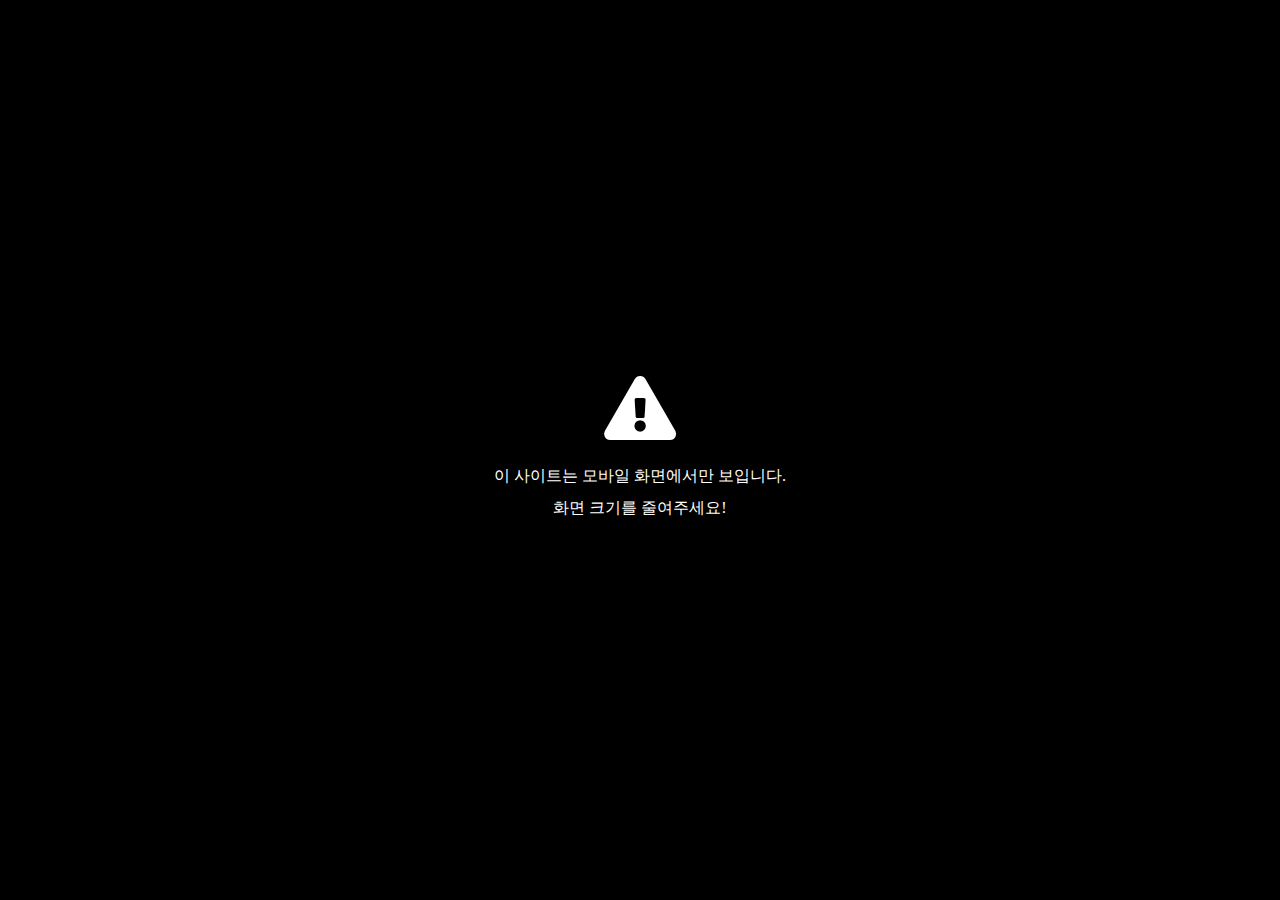
<file: login.html>
<!-- https://www.data.go.kr/data/3076480/fileData.do -->
<!DOCTYPE html>
<html lang="ko">

<head>
    <meta charset="UTF-8">
    <meta name="viewport" content="width=device-width, initial-scale=1.0">
    <title>모바일 화면</title>
    <link rel="stylesheet" href="https://use.fontawesome.com/releases/v5.7.0/css/all.css">
    <link rel="stylesheet" href="css/style.css">
</head>

<body>
    <div id="wrap">
        <header id="header" class="on">
            <h1 class="logo">
                <a href="index.html">
                    <img src="images/restaurant.png" alt="걍남 로고">
                </a>
            </h1>
            <div class="srch">
                <img src="images/search.png" alt="검색">
            </div>
            <div class="hbr">
                <div class="hbr1"></div>
                <div class="hbr2"></div>
                <div class="hbr3"></div>
                <!-- <img src="images/hamburger.png" alt="메뉴"> -->
            </div>
        </header>
        <div class="gnb">
            <div class="exit"></div>
            <h3>Menu</h3>
            <ul class="gnb-menu">
                <li><a href="index.html">홈</a></li>
                <li><a href="list.html">맛집 랭킹</a></li>
                <li><a href="chinese.html">중식</a></li>
                <li><a href="western.html">양식</a></li>
                <li><a href="korean.html">한식</a></li>
                <li><a href="japanese.html">일식</a></li>
            </ul>
            <div class="contact-info">
                <a href="sms:010-1234-5678">
                    <img src="images/icon/texting.png" alt="">
                    <span>Text</span>
                </a>
                <a href="mailto:google@gmail.com">
                    <img src="images/icon/mail.png" alt="">
                    <span>Email</span>
                </a>
                <a href="tel:02-1234-5678">
                    <img src="images/icon/telephone.png" alt="">
                    <span>Call</span>
                </a>
            </div>
        </div>
        <div class="srch__modal--layer">
            <div class="srch__modal">
                <div class="modal__close">
                    <i class="fas fa-times"></i>
                </div>
                <div class="modal__input">
                    <input type="text">
                    <button type="submit">검색</button>
                </div>
                <div class="modal__ex">
                    예시) 중식 양식 한식 일식
                </div>
            </div>
        </div>
        <div id="container">
            <div id="content" class="boardContent">
                <div class="mini-top">
                    <a href="#" class="prev"></a>
                    <h3>로그인</h3>
                </div>
                <div class="login-wrap">
                    <form action="#" method="post">
                        <fieldset>
                            <legend class="blind">로그인</legend>
                            <input type="text" name="logId" id="logId" placeholder="ID" required>
                            <input type="password" name="logPw" id="logPw" placeholder="PW" required>
                            <button type="submit">로그인</button>
                        </fieldset>
                        <!-- <span><a href="#">아이디 찾기</a></span>
                        <span><a href="#">비밀번호 찾기</a></span> -->
                        <!-- <span><a href="#">회원가입</a></span> -->
                    </form>
                </div>
            </div>
        </div>

        <div class="quickMenu">
            <a href="board.html">공지사항</a>
            <a href="sitemap.html">전체서비스</a>
            <a href="faq.html">FAQ</a>
            <a href="login.html">로그인</a>
        </div>

        <footer id="footer">
            <div class="copyright">
                &copy; Gyang Nyang.

            </div>
        </footer>
    </div>
    <div id="onlyMobile">
        <i class="fas fa-exclamation-triangle"></i>
        <p>
            이 사이트는 모바일 화면에서만 보입니다.<br/>
            화면 크기를 줄여주세요!
        </p>
    </div>
    <script src="./js/123.js"></script>
</body>

</html>
</file>
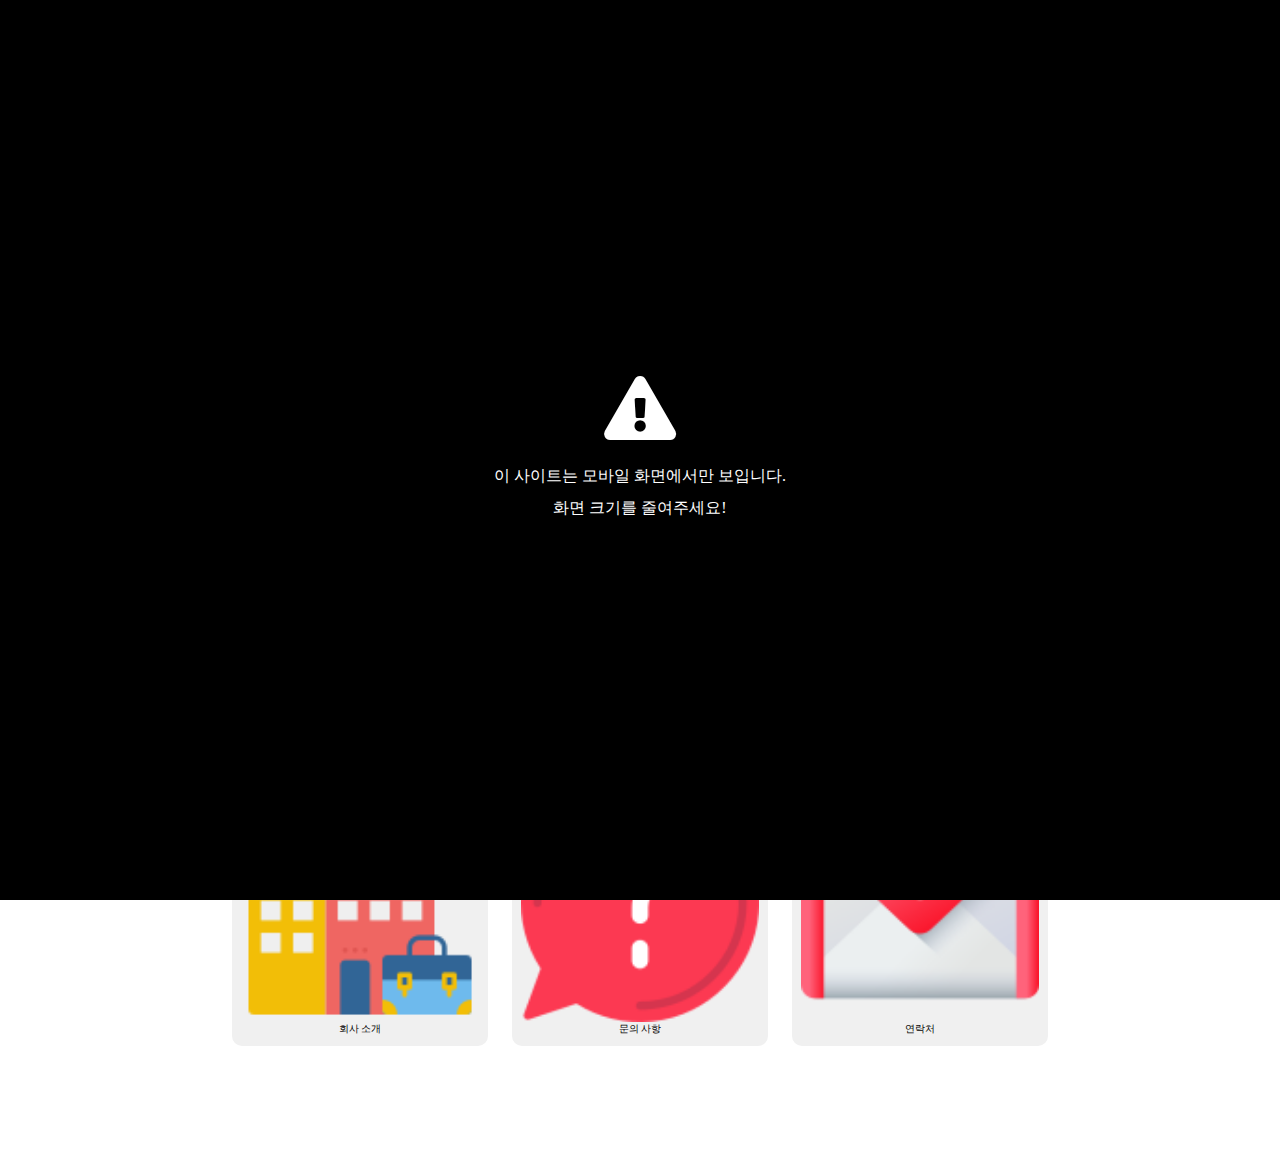
<file: sitemap.html>
<!-- https://www.data.go.kr/data/3076480/fileData.do -->
<!DOCTYPE html>
<html lang="ko">

<head>
    <meta charset="UTF-8">
    <meta name="viewport" content="width=device-width, initial-scale=1.0">
    <title>모바일 화면</title>
    <link rel="stylesheet" href="https://use.fontawesome.com/releases/v5.7.0/css/all.css">
    <link rel="stylesheet" href="css/style.css">
</head>

<body>
    <div id="wrap">
        <header id="header" class="on">
            <h1 class="logo">
                <a href="index.html">
                    <img src="images/restaurant.png" alt="걍남 로고">
                </a>
            </h1>
            <div class="srch">
                <img src="images/search.png" alt="검색">
            </div>
            <div class="hbr">
                <div class="hbr1"></div>
                <div class="hbr2"></div>
                <div class="hbr3"></div>
                <!-- <img src="images/hamburger.png" alt="메뉴"> -->
            </div>
        </header>
        <div class="gnb">
            <div class="exit"></div>
            <h3>Menu</h3>
            <ul class="gnb-menu">
                <li><a href="index.html">홈</a></li>
                <li><a href="list.html">맛집 랭킹</a></li>
                <li><a href="chinese.html">중식</a></li>
                <li><a href="western.html">양식</a></li>
                <li><a href="korean.html">한식</a></li>
                <li><a href="japanese.html">일식</a></li>
            </ul>
            <div class="contact-info">
                <a href="sms:010-1234-5678">
                    <img src="images/icon/texting.png" alt="">
                    <span>Text</span>
                </a>
                <a href="mailto:google@gmail.com">
                    <img src="images/icon/mail.png" alt="">
                    <span>Email</span>
                </a>
                <a href="tel:02-1234-5678">
                    <img src="images/icon/telephone.png" alt="">
                    <span>Call</span>
                </a>
            </div>
        </div>
        <div class="srch__modal--layer">
            <div class="srch__modal">
                <div class="modal__close">
                    <i class="fas fa-times"></i>
                </div>
                <div class="modal__input">
                    <input type="text">
                    <button type="submit">검색</button>
                </div>
                <div class="modal__ex">
                    예시) 중식 양식 한식 일식
                </div>
            </div>
        </div>
        <div id="container">
            <div id="content" class="boardContent">
                <div class="mini-top">
                    <a href="#" class="prev"></a>
                    <h3>사이트맵</h3>
                </div>
                <div class="sitemap">
                    <ul>
                        <li>
                            <div class="site" onclick="PageNone();">
                                <p><img src="./images/icon/ranking.png" alt=""></p>
                                <span>맛집 랭킹</span>
                            </div>
                        </li>
                        <li>
                            <div class="site" onclick="PageNone();">
                                <p><img src="./images/icon/burger.png" alt=""></p>
                                <span>메뉴별 검색</span>
                            </div>
                        </li>
                        <li>
                            <div class="site" onclick="PageNone();">
                                <p><img src="./images/icon/location.png" alt=""></p>
                                <span>인기 지역</span>
                            </div>
                        </li>
                        <li>
                            <div class="site" onclick="PageNone();">
                                <p><img src="./images/icon/fire.png" alt=""></p>
                                <span>맛집 리스트</span>
                            </div>
                        </li>
                        <li>
                            <div class="site" onclick="PageNone();">
                                <p><img src="./images/icon/delivery-man.png" alt=""></p>
                                <span>배달 서비스</span>
                            </div>
                        </li>
                        <li>
                            <a class="site" href="board.html">
                                <p><img src="./images/icon/megaphone.png" alt=""></p>
                                <span>공지 사항</span>
                            </a>
                        </li>
                        <li>
                            <div class="site" onclick="PageNone();">
                                <p><img src="./images/icon/corporation.png" alt=""></p>
                                <span>회사 소개</span>
                            </div>
                        </li>
                        <li>
                            <div class="site" onclick="PageNone();">
                                <p><img src="./images/icon/help.png" alt=""></p>
                                <span>문의 사항</span>
                            </div>
                        </li>
                        <li>
                            <div class="site" onclick="PageNone();">
                                <p><img src="./images/icon/gmail.png" alt=""></p>
                                <span>연락처</span>
                            </div>
                        </li>
                    </ul>
                </div>
            </div>
        </div>

        <div class="quickMenu">
            <a href="board.html">공지사항</a>
            <a href="sitemap.html">전체서비스</a>
            <a href="faq.html">FAQ</a>
            <a href="login.html">로그인</a>
        </div>

        <footer id="footer">
            <div class="copyright">
                &copy; Gyang Nyang.

            </div>
        </footer>
    </div>
    <div id="onlyMobile">
        <i class="fas fa-exclamation-triangle"></i>
        <p>
            이 사이트는 모바일 화면에서만 보입니다.<br/>
            화면 크기를 줄여주세요!
        </p>
    </div>
    <script src="./js/123.js"></script>
</body>

</html>
</file>
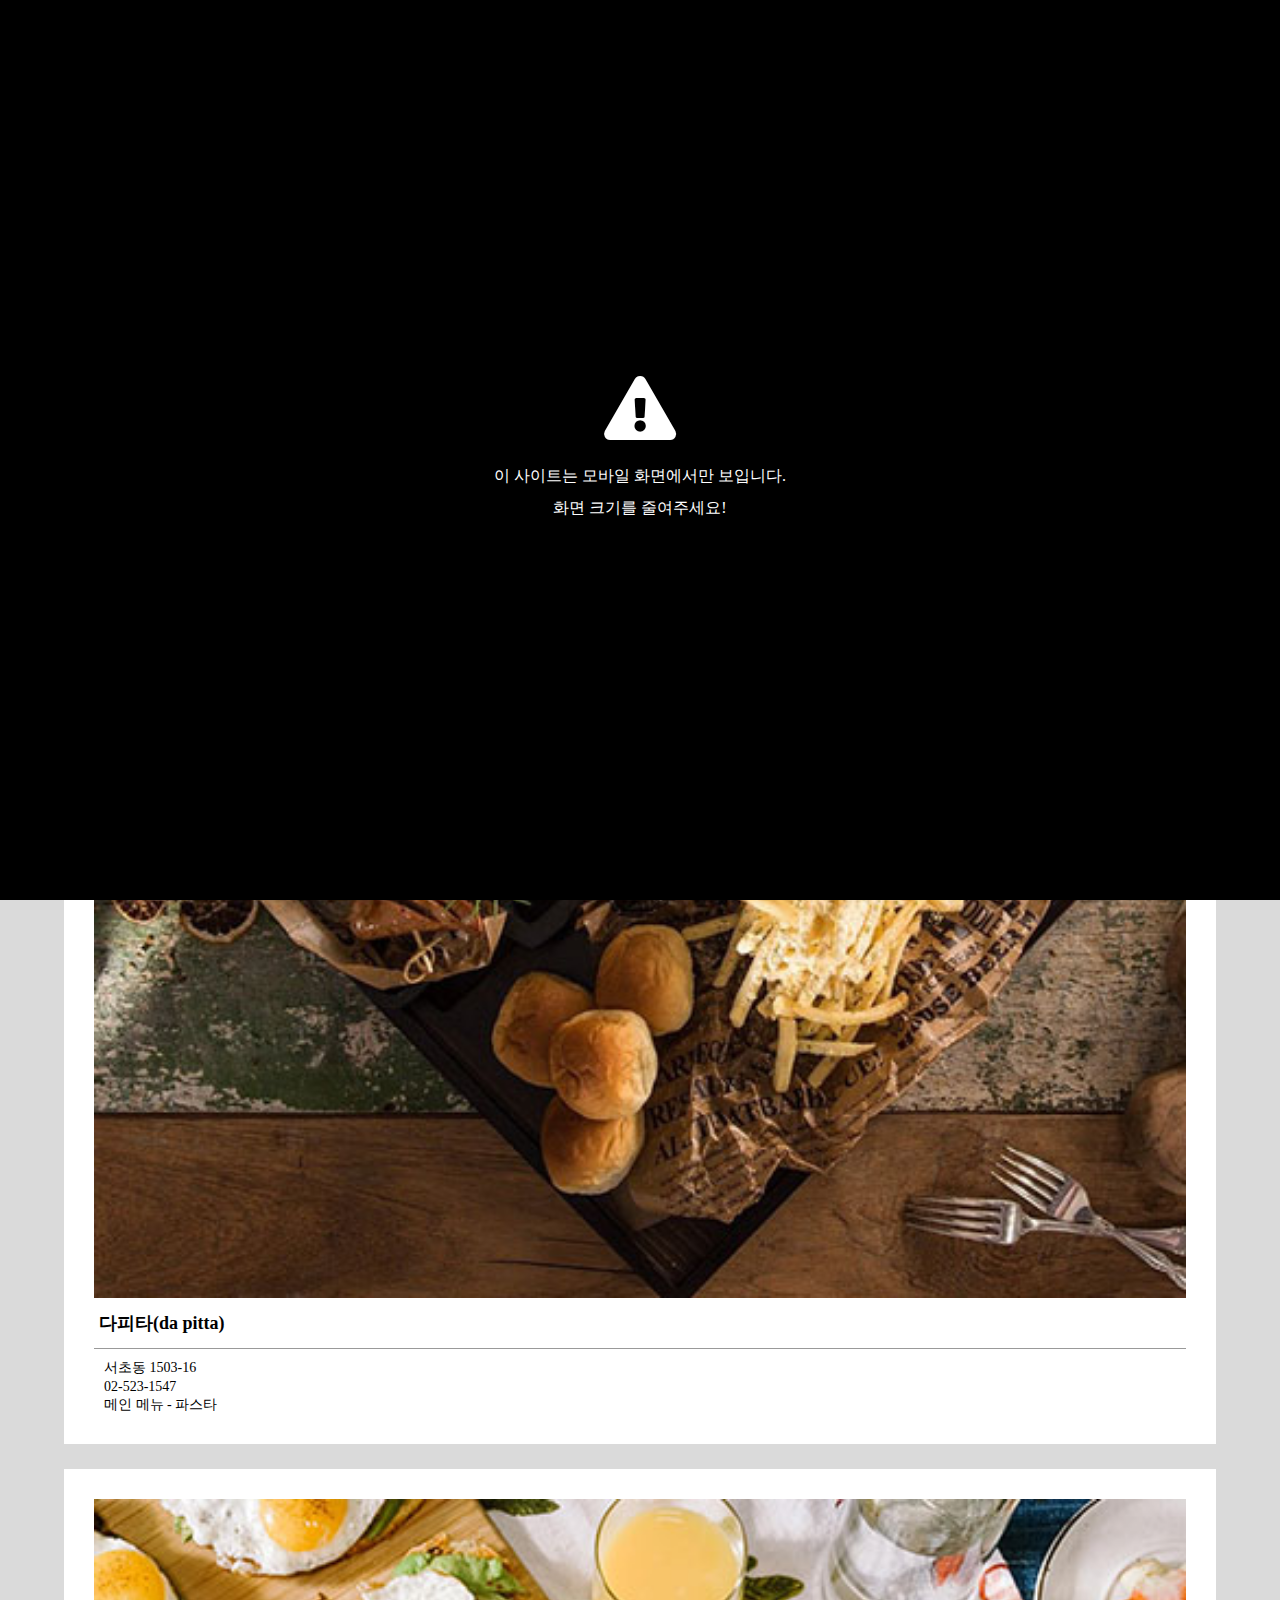
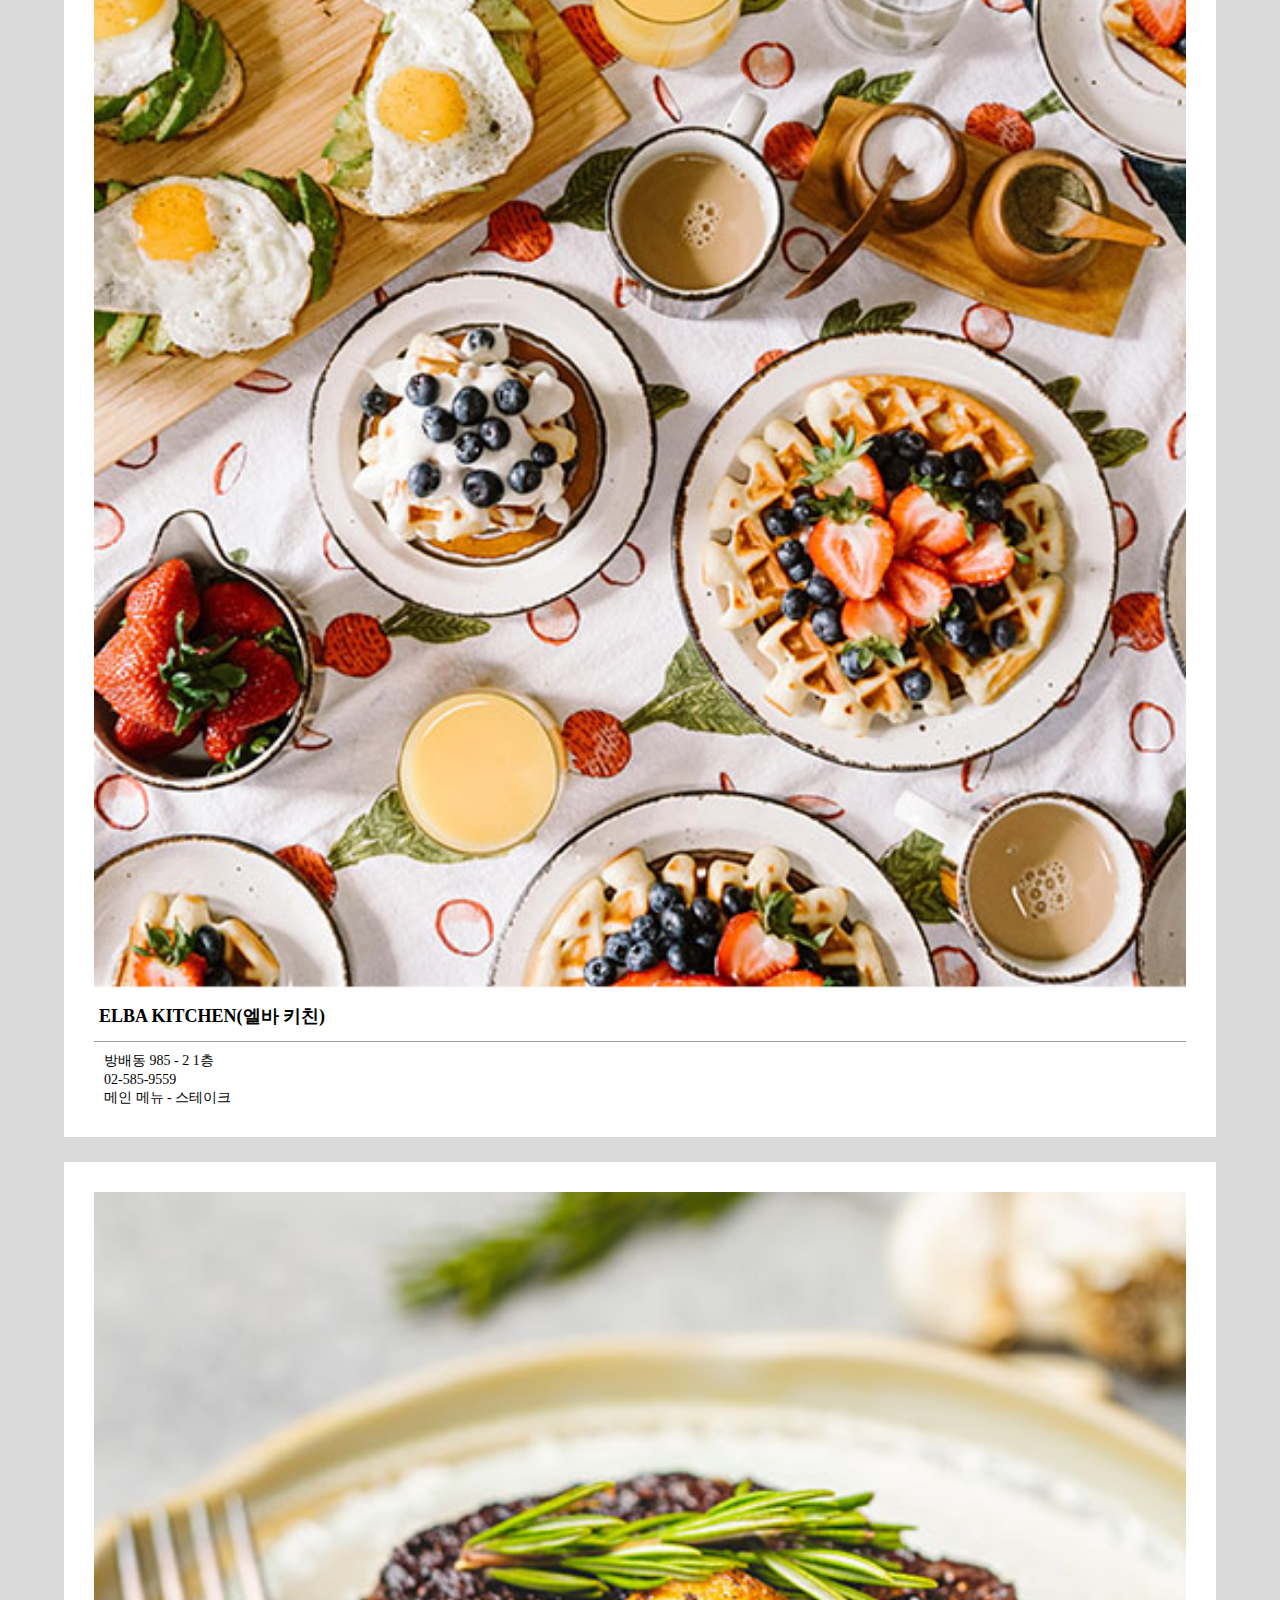
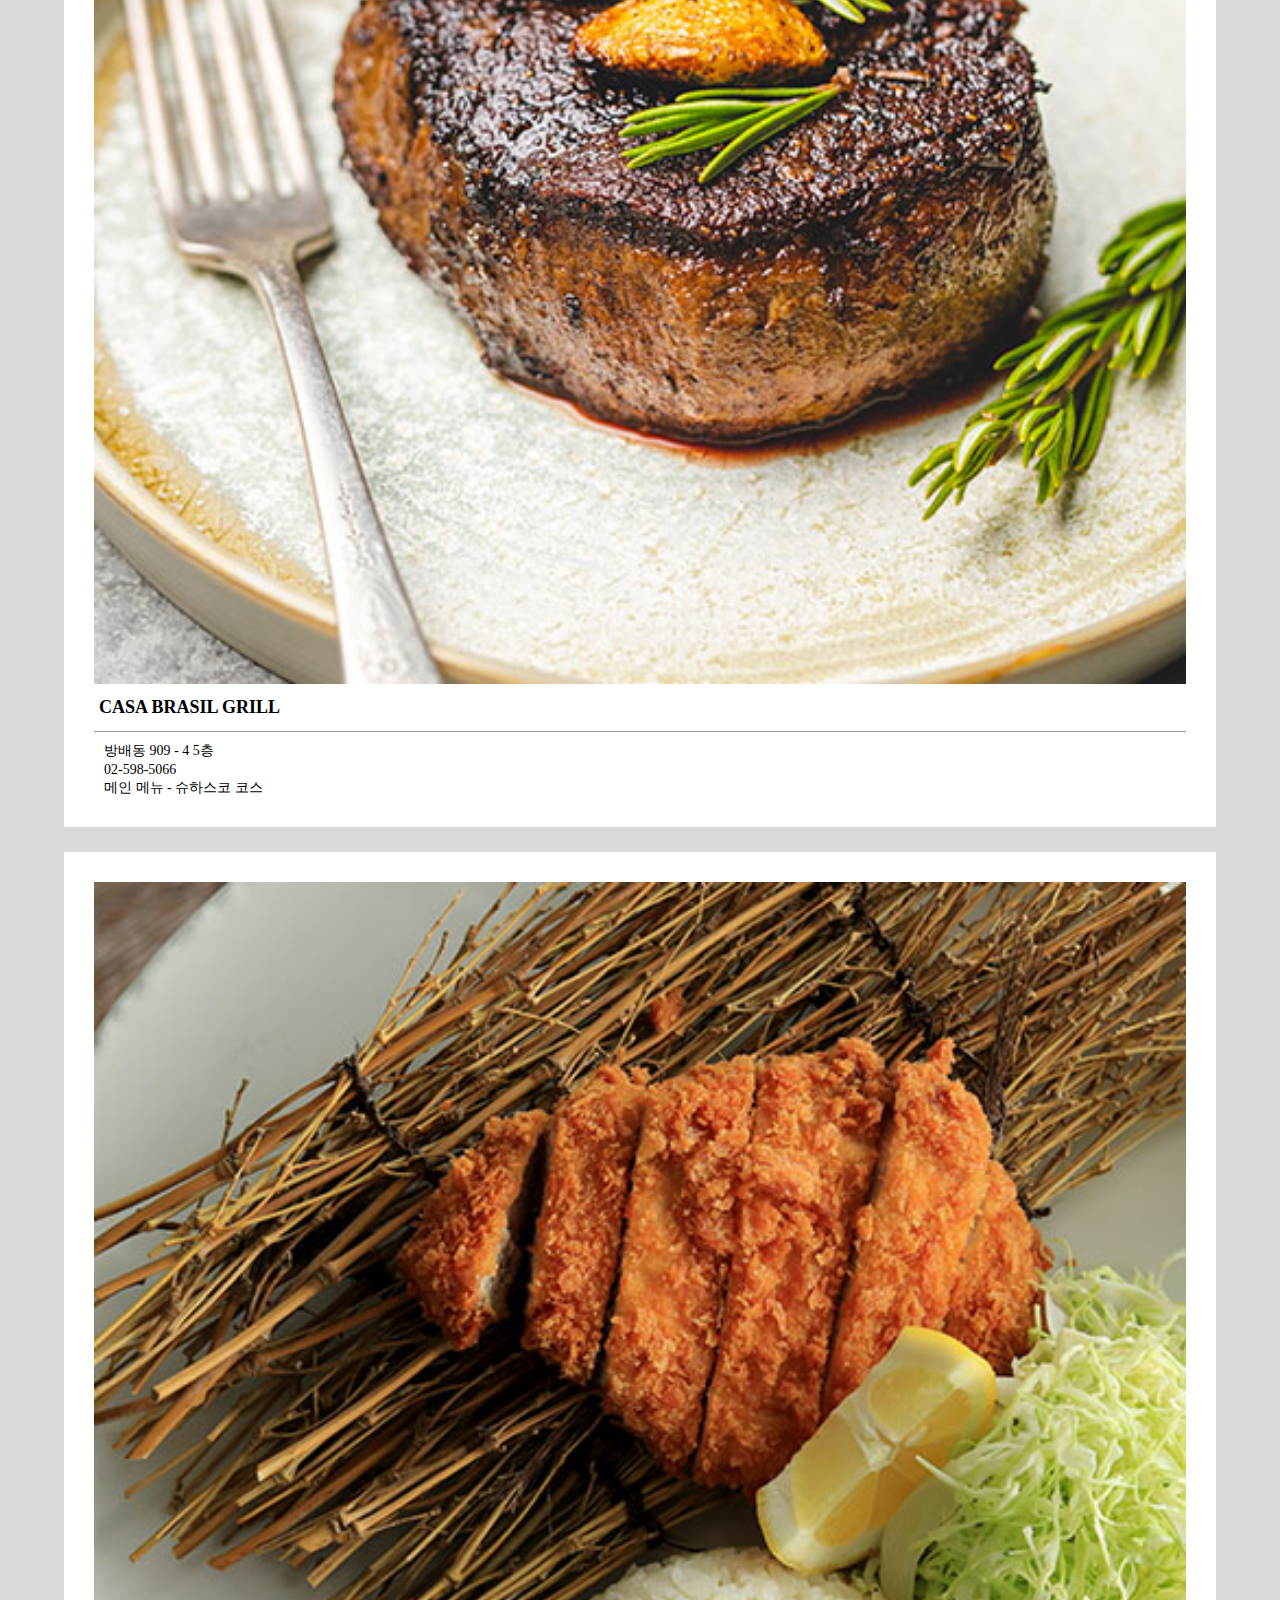
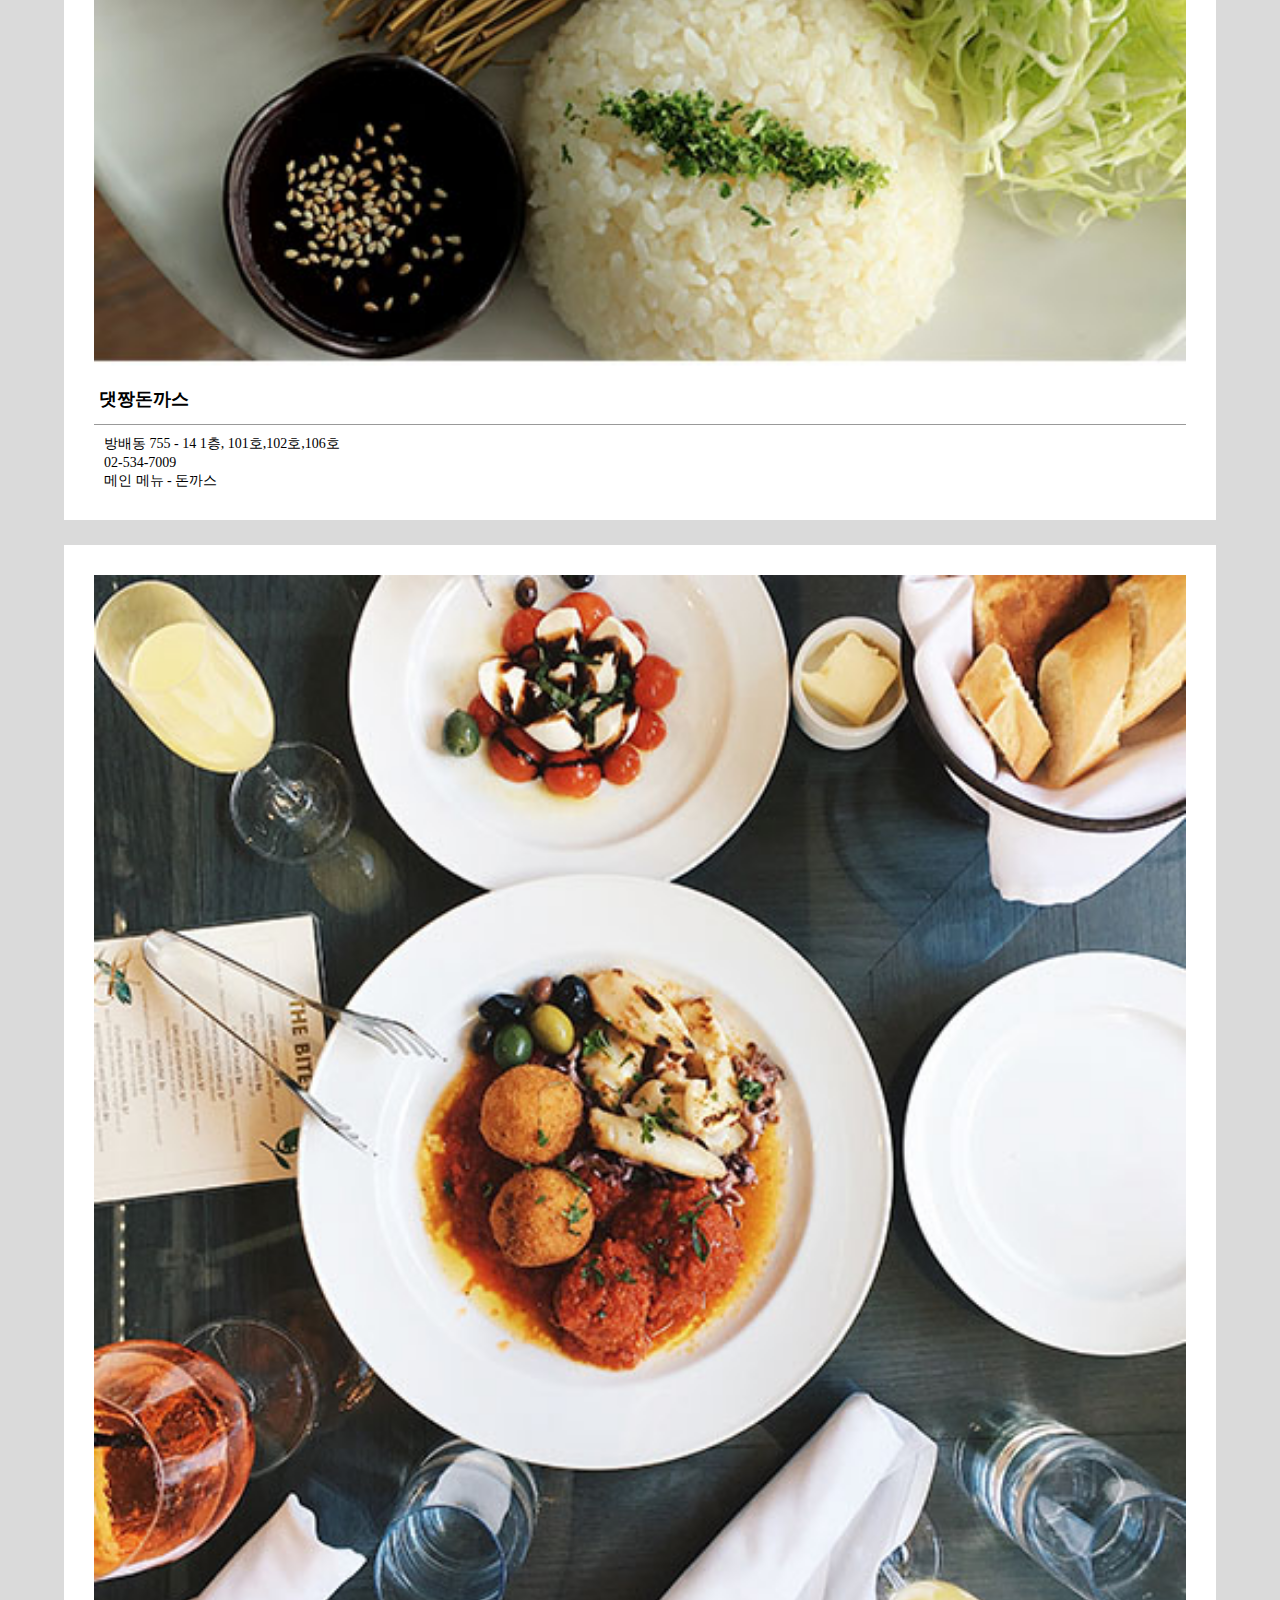
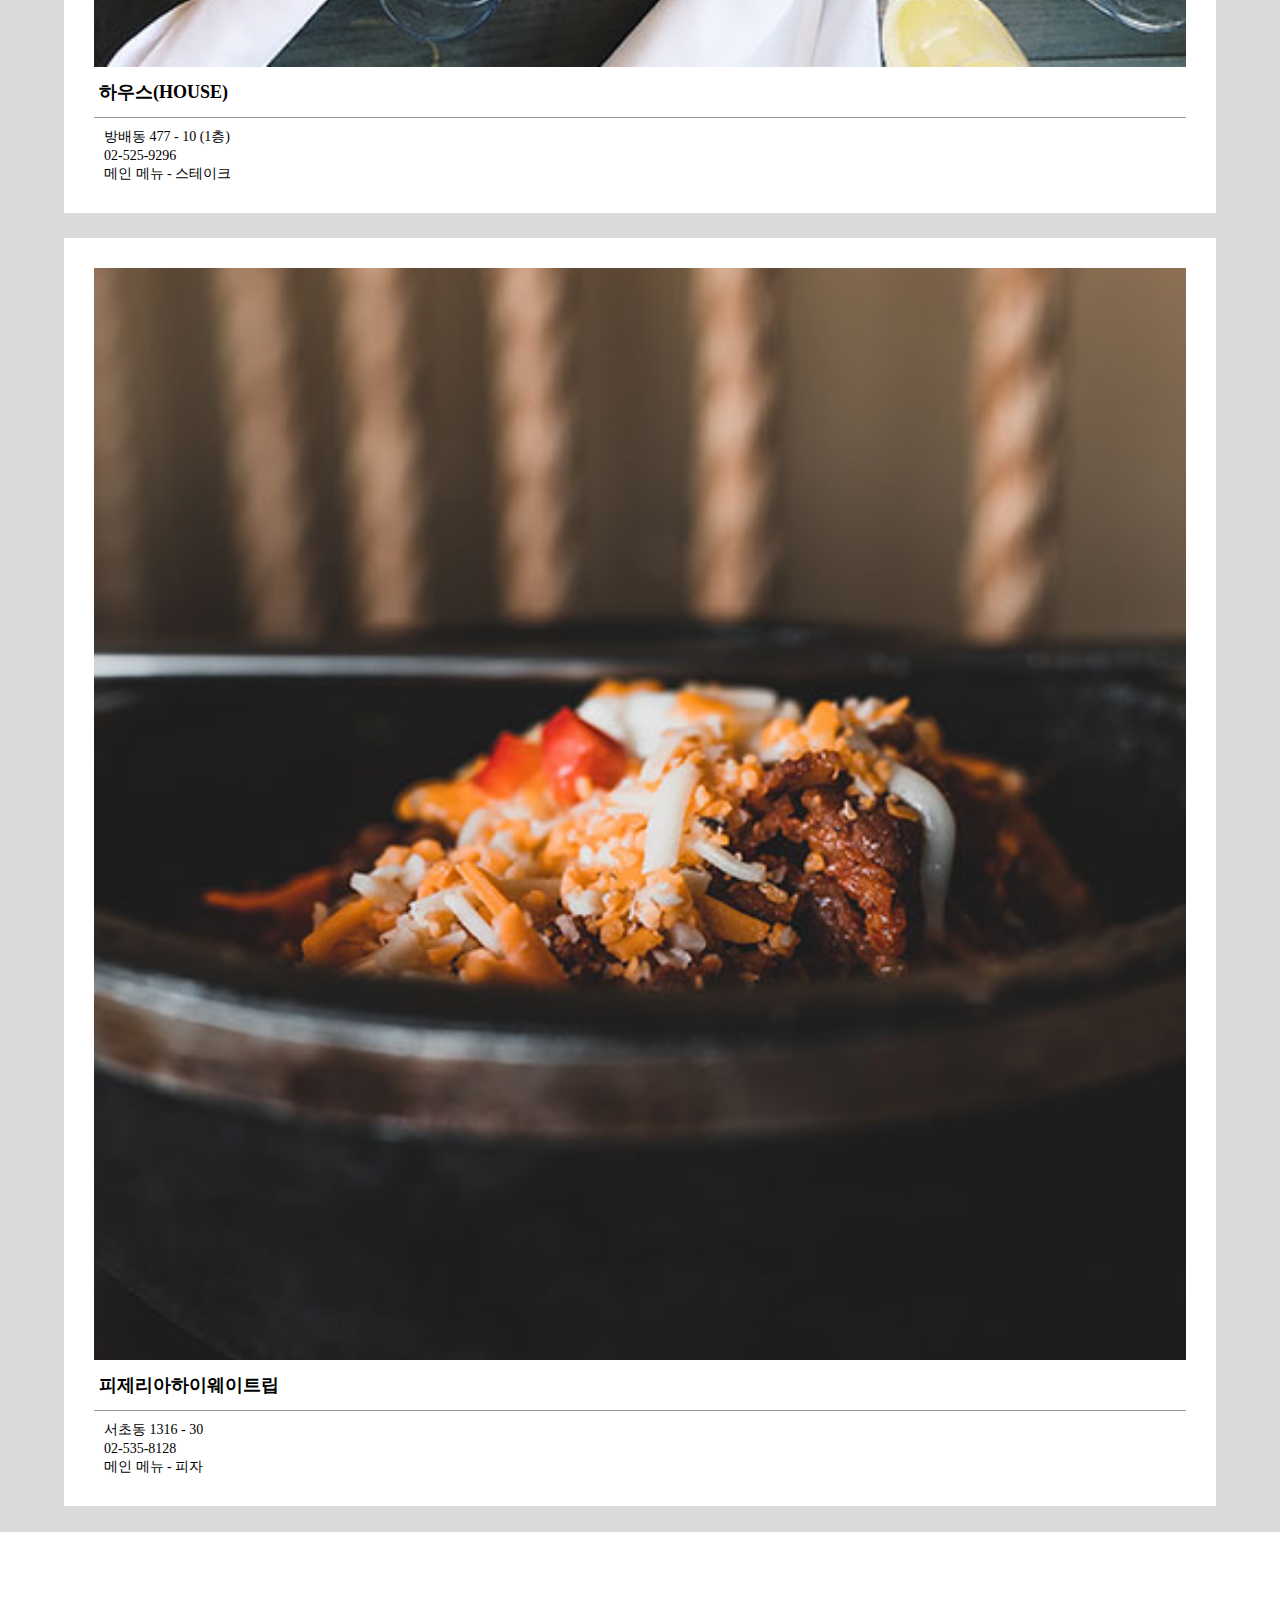
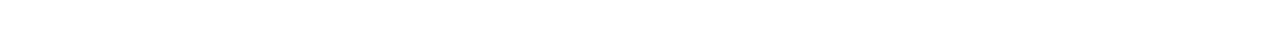
<file: western.html>
<!-- https://www.data.go.kr/data/3076480/fileData.do -->
<!DOCTYPE html>
<html lang="ko">

<head>
    <meta charset="UTF-8">
    <meta name="viewport" content="width=device-width, initial-scale=1.0">
    <title>모바일 화면</title>
    <link rel="stylesheet" href="https://use.fontawesome.com/releases/v5.7.0/css/all.css">
    <link rel="stylesheet" href="css/style.css">
</head>

<body>
    <div id="wrap">
        <header id="header" class="on">
            <h1 class="logo">
                <a href="index.html">
                    <img src="images/restaurant.png" alt="걍남 로고">
                </a>
            </h1>
            <div class="srch">
                <img src="images/search.png" alt="검색">
            </div>
            <div class="hbr">
                <div class="hbr1"></div>
                <div class="hbr2"></div>
                <div class="hbr3"></div>
            </div>
        </header>
        <div class="gnb">
            <div class="exit"></div>
            <h3>Menu</h3>
            <ul class="gnb-menu">
                <li><a href="index.html">홈</a></li>
                <li><a href="list.html">맛집 랭킹</a></li>
                <li><a href="chinese.html">중식</a></li>
                <li><a href="western.html">양식</a></li>
                <li><a href="korean.html">한식</a></li>
                <li><a href="japanese.html">일식</a></li>
            </ul>
            <div class="contact-info">
                <a href="sms:010-1234-5678">
                    <img src="images/icon/texting.png" alt="">
                    <span>Text</span>
                </a>
                <a href="mailto:google@gmail.com">
                    <img src="images/icon/mail.png" alt="">
                    <span>Email</span>
                </a>
                <a href="tel:02-1234-5678">
                    <img src="images/icon/telephone.png" alt="">
                    <span>Call</span>
                </a>
            </div>
        </div>
        <div class="srch__modal--layer">
            <div class="srch__modal">
                <div class="modal__close">
                    <i class="fas fa-times"></i>
                </div>
                <div class="modal__input">
                    <input type="text">
                    <button type="submit">검색</button>
                </div>
                <div class="modal__ex">
                    예시) 중식 양식 한식 일식
                </div>
            </div>
        </div>
        <div id="container">
            <div id="content" class="boardContent">
                <div class="mini-top">
                    <a href="#" class="prev"></a>
                    <h3>양식</h3>
                </div>
                <div class="food-container">
                    <div class="food-box">
                        <div>
                            <p><img src="./images/음식모음/western4.jpg" alt=""></p>
                        </div>
                        <div class="food-text">
                            <div>다피타(da pitta)</div>
                            <span>서초동 1503-16 </span><br>
                            <span>02-523-1547</span><br>
                            <span>메인 메뉴 - 파스타 </span><br>
                        </div>
                    </div>
                    <div class="food-box">
                        <div>
                            <p><img src="./images/음식모음/western3.jpg" alt=""></p>
                        </div>
                        <div class="food-text">
                            <div>ELBA KITCHEN(엘바 키친)</div>
                            <span>방배동 985 - 2 1층 </span><br>
                            <span>02-585-9559</span><br>
                            <span>메인 메뉴 - 스테이크 </span><br>
                        </div>
                    </div>
                    <div class="food-box">
                        <div>
                            <p><img src="./images/음식모음/western5.jpg" alt=""></p>
                        </div>
                        <div class="food-text">
                            <div>CASA BRASIL GRILL</div>
                            <span>방배동 909 - 4 5층</span><br>
                            <span>02-598-5066</span><br>
                            <span>메인 메뉴 - 슈하스코 코스 </span><br>
                        </div>
                    </div>
                    <div class="food-box">
                        <div>
                            <p><img src="./images/음식모음/western1.jpg" alt=""></p>
                        </div>
                        <div class="food-text">
                            <div>댓짱돈까스</div>
                            <span>방배동 755 - 14 1층, 101호,102호,106호</span><br>
                            <span>02-534-7009</span><br>
                            <span>메인 메뉴 - 돈까스 </span><br>
                        </div>
                    </div>
                    <div class="food-box">
                        <div>
                            <p><img src="./images/음식모음/western7.jpg" alt=""></p>
                        </div>
                        <div class="food-text">
                            <div>하우스(HOUSE)</div>
                            <span>방배동 477 - 10 (1층)</span><br>
                            <span>02-525-9296</span><br>
                            <span>메인 메뉴 - 스테이크 </span><br>
                        </div>
                    </div>
                    <div class="food-box">
                        <div>
                            <p><img src="./images/음식모음/western6.jpg" alt=""></p>
                        </div>
                        <div class="food-text">
                            <div>피제리아하이웨이트립</div>
                            <span>서초동 1316 - 30</span><br>
                            <span>02-535-8128</span><br>
                            <span>메인 메뉴 - 피자 </span><br>
                        </div>
                    </div>
                </div>
            </div>
        </div>

        <div class="quickMenu">
            <a href="board.html">공지사항</a>
            <a href="sitemap.html">전체서비스</a>
            <a href="faq.html">FAQ</a>
            <a href="login.html">로그인</a>
        </div>

        <footer id="footer">
            <div class="copyright">
                &copy; Gyang Nyang.

            </div>
        </footer>
    </div>
    <div id="onlyMobile">
        <i class="fas fa-exclamation-triangle"></i>
        <p>
            이 사이트는 모바일 화면에서만 보입니다.<br/>
            화면 크기를 줄여주세요!
        </p>
    </div>
    <script src="./js/123.js"></script>
</body>

</html>
</file>
<file: css/style.css>
* {
    margin: 0;
    padding: 0;
    box-sizing: border-box;
}

a {
    color: inherit;
    text-decoration: none;
}

ul,
ol {
    list-style: none;
}

img {
    vertical-align: middle;
    width: 100%;
}

.blind {
    position: relative;
    top: -999999px;
    left: -999999px;
    width: 0;
    height: 0;
    overflow: hidden;
    text-indent: -999999;
}

#wrap {
    /* max-width: 768px; */
    margin: 0 auto;
    position: relative;
}

#onlyMobile {
    display: flex;
    flex-direction: column;
    justify-content: center;
    align-items: center;
    position: fixed;
    top: 0;
    left: 0;
    right: 0;
    bottom: 0;
    background: #000000;
    color: #fff;
    z-index: 99999999;
    text-align: center;
    line-height: 2;
}
#onlyMobile i {
    font-size: 4em;
    margin-bottom: 20px;
}

@media screen and (max-width: 768px) {
    #onlyMobile {
        display: none;
    }
}

/* 공통 */
#header {
    background: transparent;
    height: 80px;
    /* display: flex; */
    position: fixed;
    top: 0;
    left: 0;
    width: 100%;
    z-index: 99999;
    /* right: 0; */
    transition: all 350ms ease-in-out;
}

#header.on {
    background: #000;
}

#header .logo img {
    width: 30px;
    position: absolute;
    top: 50%;
    left: 15px;
    transform: translateY(-50%);
}

.gnb {
    position: fixed;
    top: 0;
    bottom: 0;
    right: 0;
    left: 0;
    background: #000;
    z-index: 999999;
    color: #fff;
    display: none;
    text-align: center;
    font-size: 25px;
}

.gnb.on {
    display: block;
}

.exit {
    cursor: pointer;
    position: absolute;
    top: 5%;
    right: 10%;
    height: 45px;
    width: 45px;
}

.exit:before {
    content: '';
    width: 7px;
    height: 40px;
    background: #fff;
    position: absolute;
    top: 10%;
    right: 40%;
    transform: rotate(315deg);
}

.exit:after {
    content: '';
    width: 7px;
    height: 40px;
    background: #fff;
    position: absolute;
    top: 10%;
    right: 40%;
    transform: rotate(45deg);
}

.gnb h3 {
    margin-top: 60px;
    font-size: 48px;
    padding-bottom: 15px;
}

.gnb .gnb-menu {
    margin: 0px 20%;
    padding: 20px 0;
    border-top: 1px solid #fff;
    border-bottom: 1px solid #fff;
}

.gnb .gnb-menu li a {
    display: inline-block;
    padding: 13px 10px;
    font-size: 22px;
    width: 100%;
}

.gnb .contact-info {
    display: flex;
    flex-direction: row;
    margin: 30px 90px 0;
    /* max-width: 768px; */
    justify-content: space-evenly;
}

.gnb .contact-info a {
    display: flex;
    flex-direction: column;
    padding: 0 20px;
    font-size: 15px;
}

.gnb .contact-info img {
    width: 30px;
    margin: 0 auto 10px;
}

.srch {
    position: absolute;
    width: 25px;
    top: 50%;
    right: 70px;
    width: 40px;
    height: 40px;
    padding: 5px;
    /* background: red; */
    transform: translateY(-50%);
}
.srch img {
    max-width: 100%;
    max-height: 100%;
}

.srch__modal--layer {
    position: fixed;
    top: 0;
    left:0;
    right: 0;
    bottom: 0;
    background-color: rgba(0,0,0,0.5);
    color: white;
    z-index: 99999;
    display: none;
}

.srch__modal--layer.on {
    display: block;
}

.srch__modal {
    position: absolute;
    top: 50%;
    left: 50%;
    transform: translate(-50%, -50%);
    width: 70%;
    height: 160px;
    background: black;
    text-align: center;
    padding: 30px 15px;
}
.srch__modal .modal__close {
    position: absolute;
    top: 4%;
    right: 1%;
    font-size: 2rem;
    cursor: pointer;
    width: 40px;
    height: 40px;
    line-height: 40px;
}

.modal__input {
    margin: 30px 0 20px 0;
}

.modal__ex {
    font-size: 14px;
}
.srch__modal input[type="text"]{
    width: 70%;
    height: 35px;
    margin-right: 6px;
    padding: 0 10px;
}

.srch__modal button {
    border: none;
    padding: 5px 7px;
    background: white;
    cursor: pointer;
    outline: none;
}
.hbr {
    position: absolute;
    top: 50%;
    transform: translateY(-50%);
    right: 10px;
    cursor: pointer;
    width: 55px;
    height: 60px;
    /* background: red; */
}

.hbr .hbr1 {
    position: absolute;
    width: 24px;
    height: 5px;
    border-radius: 5px;
    top: 34%;
    right: 18px;
    transform: translateY(-50%);
    background-color: #fff;
}

.hbr .hbr2 {
    position: absolute;
    width: 30px;
    height: 5px;
    border-radius: 5px;
    top: 50%;
    right: 15px;
    transform: translateY(-50%);
    background-color: #fff;
}

.hbr .hbr3 {
    position: absolute;
    width: 24px;
    height: 5px;
    border-radius: 5px;
    top: 66%;
    right: 18px;
    transform: translateY(-50%);
    background-color: #fff;
}

.hbr img {
    position: absolute;
    width: 30px;
    top: 50%;
    right: 15px;
    transform: translateY(-50%);
}

.blank {
    height: 80px;
    width: 100%;
    background-color: #000;
}

#container {
    /* margin-top: 80px; */
    /* margin-bottom: 97.6px; */
    margin-bottom: 100px;
}

.quickMenu {
    position: fixed;
    bottom: 40px;
    right: 0;
    left: 0;
    color: #fff;
    width: 100%;
    background: #000000;
    height: 60px;
    /* margin-top: 480px; */
    text-align: center;

}

.quickMenu a {
    display: inline-block;
    /* padding: 10px; */
    width: 23%;
    padding: 20px 3px;
    font-size: 13px;
    color: #fff;
}

#footer {
    /* margin-top: 500px; */
    background: #000000;
    height: 40px;
    position: fixed;
    bottom: 0;
    left: 0;
    right: 0;
}

#footer {
    color: #fff;
    text-align: center;
}


#footer .copyright {
    font-size: 12px;
    color: #ccc;
}

#content {
    /* min-height: 640px; */
    position: relative;
}

/* 메인 */
.mainContent .section1 {
    /* max-height: 300px; */
    overflow-y: hidden;
}

.mainContent .section1 .img-bg {
    background: url(../images/메인사진/food-1932466_960_720.jpg) no-repeat center right;
    /* background: url(../images/메인사진/food_bg.jpg) no-repeat center right; */
    height: 400px;
    /* width: 100%; */
    background-size: cover;
}

.mainContent .section2 {
    position: relative;
}

.mainContent .section2 .icon-wrap {
    display: flex;
    margin: 0 auto;
    width: 90%;
    justify-content: space-evenly;
    align-items: center;
}

.mainContent .section2 .imote-box {
    white-space: nowrap;
    width: 90%;
    overflow: hidden;
    margin: 30px auto;
}

.mainContent .section2 .imote-box .imote {
    display: inline-block;
    width: 15%;
    margin: 0 5%;
}

.mainContent .section2 .imote-box img {
    width: 100%;
}

.mainContent .section2 .tabs {
    width: 90%;
    margin: 0 auto 20px;
}

.mainContent .section2 .tabTit {
    display: flex;
    justify-content: space-between;
    /* padding: 0 10px; */
    text-align: center;
    margin-bottom: 10px;
}

.mainContent .section2 .tabTit a {
    display: inline-block;
    color: #999999;
    flex: 1;
    text-align: center;
    padding: 10px 0;
    border-top: 1px solid #999;
    border-right: 1px solid #999;
    border-bottom: 2px solid #666;
}

.mainContent .section2 .tabTit a:first-child {
    border-left: 1px solid #999;
}

.mainContent .section2 .tabTit a.on {
    color: #666;
    font-weight: bold;
    border-top: 2px solid #666;
    border-right: 2px solid #666;
    border-left: 2px solid #666;
    border-bottom: none;
}

.mainContent .section2 .tabCont {
    text-align: center;
    width: 100%;
    margin: 0 auto;
}

.mainContent .section2 .tabCont a {
    display: inline-block;
    width: 40vw;
    height: 40vw;
    margin: 2%;
}

.mainContent .section2 .tabCont a.invisible {
    display: none;
}

.mainContent .section2 .tabCont a img {
    max-width: 100%;
    max-height: 100%;
}

.mainContent .section3 {
    width: 100%;
    margin-top: 50px;
    padding-bottom: 50px;
}
.mainContent .section3 img {
    max-width: 100%;
    max-height: 100%;
}

/* 버튼 */
.main-btn {
    position: fixed;
    bottom: 135px;
    right: 10px;
    width: 150px;
    height: 50px;
    /* font-size: 30px; */
    text-align: center;
}

.main-btn .btn-wrap1,
.main-btn .btn-wrap2,
.main-btn .btn-wrap3,
.main-btn .btn-wrap4 {
    /* display: none; */
    position: absolute;
    bottom: 0px;
    left: 0px;
    transform: translateY(0);
    width: 150px;
    height: 50px;
    border-radius: 50px;
    overflow: hidden;
    /* background: rgba(0, 0, 0, 0.5); */
    /* margin-top: 30px; */
    transition: all 1s ease;
}

.main-btn .btn-wrap1 a {
    z-index: 2;
}
.main-btn .btn-wrap1 {
    z-index: 1;
    display: block;
    /* bottom: 70px; */
    /* background: black; */
    background: none;

}

.main-btn.on .btn-wrap2 {
    bottom: 0px;
    /* background: red; */
    background: none;
    display: block;
    transition: all 1s ease;
}

.main-btn.on .btn-wrap3 {
    bottom: 70px;
    display: block;
    background: blue;
    background: none;
    transition: all 1s ease;
}

.main-btn.on .btn-wrap4 {
    bottom: 140px;
    display: block;
    background: blueviolet;
    background: none;
}

.main-btn .btn-wrap1 a,
.main-btn .btn-wrap2 a,
.main-btn .btn-wrap3 a,
.main-btn .btn-wrap4 a {
    display: inline-block;
    width: 150px;
    height: 50px;
    border-radius: 50px;
    transform: translateX(100px);
    /* transform: translateX(0px); */
    background: rgb(255, 177, 177, 0.90);
    color: white;
    transition: linear 0.5s;
}
.main-btn .btn-wrap2 a {
    background: rgba(224, 55, 55, 1);
    /* z-index: 2; */
    
}
.main-btn.on .btn-wrap2.active a,
.main-btn.on .btn-wrap3.active a,
.main-btn.on .btn-wrap4.active a {
    transform: translateX(0);
}

/* 위로 가기 */
#goTop {
    position: fixed;
    right: 15px;
    bottom: 130px;
    color: #fff;
    border-radius: 50%;
    width: 50px;
    height: 50px;
    background-color: rgba(227, 243, 7, 0.9);
    display: flex;
    justify-content: center;
    align-items: center;
    z-index: 1;
}


.mini-top {
    text-align: center;
    position: relative;
    height: 70px;
    margin-top: 80px;
    background: rgb(247, 247, 247);
    /* background: black; */
    border-bottom: 1.8px solid rgb(231, 231, 231);
}

.mini-top .prev {
    position: absolute;
    top: 50%;
    transform: translateY(-50%);
    left: 10px;
    width: 30px;
    height: 30px;
    /* background: red; */
}

.mini-top .prev:before {
    content: '';
    position: absolute;
    top: 10%;
    left: 45%;
    background: black;
    border-radius: 50px;
    width: 3px;
    height: 15px;
    transform: rotate(45deg);
}

.mini-top .prev:after {
    content: '';
    position: absolute;
    top: 40%;
    left: 45%;
    background: black;
    border-radius: 50px;
    width: 3px;
    height: 15px;
    transform: rotate(315deg);
}

.mini-top h3 {
    line-height: 70px;
}

.board {
    padding: 0 10px;
}

.board .sort {
    height: 60px;
    display: flex;
    justify-content: space-between;
    align-items: center;
    /* background: slateblue; */
    border-bottom: 1px solid rgba(231, 231, 231);
}

.board .sort-left {
    flex: 1;
}

.board .sort-right {
    flex: 1;
    text-align: right;
    padding-right: 20px;
    position: relative;
}

.board .sort-right:before {
    content: '';
    width: 2px;
    height: 8px;
    position: absolute;
    top: 50%;
    transform: translateY(-50%) rotate(135deg);
    right: 10px;
    background: #666;
    border-radius: 50px;
}

.board .sort-right:after {
    content: '';
    width: 2px;
    height: 8px;
    position: absolute;
    top: 50%;
    transform: translateY(-50%) rotate(45deg);
    right: 5px;
    background: #666;
    border-radius: 50px;
}

.board .sort-right select {
    position: relative;
    top: 0;
    right: -20px;
    border: 0;
    padding: 10px 20px;
    text-align: right;
    direction: rtl;
    /* background: transparent; */
    background: -webkit-linear-gradient(transparent, transparent);
    -webkit-appearance: none;
    position: relative;
}

.board  .sort-right option {
    text-align: right;
}

.board  .sort-right select:focus {
    outline: none;

}
.board div.boardContWrap {
    position: relative;
    /* background-color: red; */
    min-height: 361px;
    /* min-width: 80%; */
    margin: 0 auto;
}
.board .boardContWrap .boardCont {
    position: absolute;
    top: 0;
    left: 50%;
    width: 90%;
    transform: translateX(-50%);
    display: none;
}

.board .boardContWrap .boardCont.active {
    display: block;
}
.board .boardCont li {
    padding: 14px 15px;
    border-bottom: 1px solid rgba(231, 231, 231);
}

.board .boardCont li a {
    display: block;
}
.board .boardCont li p {
    font-weight: bold;
    color: #333;
}

.board .boardCont li span {
    font-size: 14px;
    color: #666;
}

.board .paging {
    text-align: center;
    height: 50px;
    line-height: 50px;
    margin-top: 10px;
}

.board .paging span {
    display: inline-block;
    height: 30px;
    width: 30px;
    color: #999;
}

.board .paging span.current {
    color: #000;
}

/* 전체 서비스 */
.sitemap {
    min-height: 400px;
}
.sitemap ul {
    width: 80%;
    margin: 30px auto 0;
    text-align: center;
}

.sitemap ul li {
    display: inline-block;
    width: 25%;
    margin: 10px;
    font-size: 10px;
    background: rgb(240, 240, 240);
    border-radius: 10px;
    padding: 10px 9px;
}

.sitemap ul li a img {
    width: 90%;
    /* height: 30px; */
}

/* FAQ */
/* 자주 찾는 질문 TOP5 */
.faq {
    padding: 20px;
}

.faq .top5q {
    padding: 15px 15px 5px;
    background: rgb(240, 240, 240);
    border-radius: 10px;
}

.faq .top5q h4 {
    border-bottom: 1px solid rgb(211, 211, 211);
    padding-bottom: 10px;
}

.faq .top5q h4 span {
    color: #f00;
}

.faq ul {
    padding-top: 15px;
}

.faq ul li {
    margin-bottom: 10px;
}

.faq .quest a {
    display: inline-block;
    padding-bottom: 10px;
    width: 100%;
}

.faq .quest:last-child a {
    border-bottom: none;
}
.faq .quest a p {
    display: inline-block;
}

.faq .quest a {
    border-bottom: 0.5px solid rgb(211, 211, 211);
}
.faq .quest.on a {
    border-bottom: none;
}

.faq .quest .answer {
    background: #fff;
    border-radius: 10px;
    padding: 10px;
    font-size: 12px;
    display: none;
    transition: all 300ms ease-in-out;
}

.faq .quest.on .answer {
    display: block;
}
.faq__quest {
    position: relative;
}
.faq__quest i {
    position: absolute;
    top: 10%;
    right: 5px;
}
/* .faq__quest:before {
    content: '\f107';
    font-family: 'Font Awesome 5 Free';
    font-weight: 900;
    display: inline-block;
    position: absolute;
    right: 5%;
    width: 10px;
    height: 10px;
}
.faq__quest:after {
    content: '\f106';
    font-family: 'Font Awesome 5 Free';
    font-weight: 900;
    display: inline-block;
    position: absolute;
    right: 5%;
    width: 10px;
    height: 10px;
} */

.faq .personal-quest {
    padding: 15px;
    background: rgb(240, 240, 240);
    border-radius: 10px;
    margin-top: 30px;
}

.faq .personal-quest h4 {
    padding-bottom: 10px;
    border-bottom: 1px solid rgb(211, 211, 211);
}

.faq .personal-quest ul {
    text-align: center;
    padding: 20px 20px 0;
    display: flex;
    justify-content: space-between;
}

.faq .personal-quest ul li {
    width: 20%;
}

.faq .personal-quest ul li p {
    padding-bottom: 5px;
}

/* 로그인 */
.login-wrap {
    min-height: 300px;
    width: 85%;
    margin: 70px auto;
    text-align: center;
}

.login-wrap fieldset {
    padding: 30px 50px 25px;
    border: 1px solid rgb(211,211,211);
    background: rgb(211, 211, 211);
    margin-bottom: 20px;
}

.login-wrap input {
    display: block;
    width: 90%;
    padding: 5px 10px;
    margin: 0 auto 20px;
    border-radius: 5px;
    border: none;
}
.login-wrap button {
    display: inline-block;
    padding: 5px 50px;
    background: black;
    color: #fff;
    border-radius: 5px;
}
.login-wrap form > span {
    font-size: 12px;
    margin-right: 10px;
}
.login-wrap form > span:before {
    content: '•';
    position: relative;
    left: -5px;
    top: -0.5px;
}

/* 맛집 랭킹 */

.rank-container {
    background: rgb(218, 218, 218);
    text-align: center;
    padding-top: 10px;
}

.rank-container .rank-box {
    width: 40%;
    display: inline-block;
    margin: 20px 10px;
    position: relative;

}
.rank-container .rank-inner {
    background: #fff;
    border-radius: 20px;
    overflow: hidden;

}
.rank-box > span:first-child {
    position: absolute;
    top: -15px;
    left: -20px;
    display: inline-block;
    padding: 10px 12px;
    color: #Fff;
    border-radius: 50%;
    background: rgb(255, 204, 116);
}
.rank-box p {
    padding: 20px 10px;
    background: rgb(248,242, 231);
}

.rank-box img {
    width: 80%;
}

.rank-box .rank-text {
    padding: 10px 10px;
    /* background: red; */
}

.rank-box .rank-text {
    text-align: left;
}
.rank-box .rank-text span:first-child {
    font-weight: bold;
}

/* 요리법 별 식당 */

.food-container {
    background: rgb(218, 218, 218);
    text-align: left;
    padding: 1px 0;
}

.food-container .food-box {
    width: 90%;
    margin: 25px auto;
    padding: 30px;
    background: #fff;
}

.food-container .food-box .food-text div {
    font-weight: bold;
    padding: 13px 0 13px 5px;
    border-bottom: 1px solid rgb(153, 153, 153);
    font-size: 18px;
}

.food-container .food-box .food-text span {
    padding-left: 10px;
    display: inline-block;
    font-size: 14px;    
}
.food-container .food-box .food-text span:first-of-type {
    padding-top: 10px;
}
</file>
